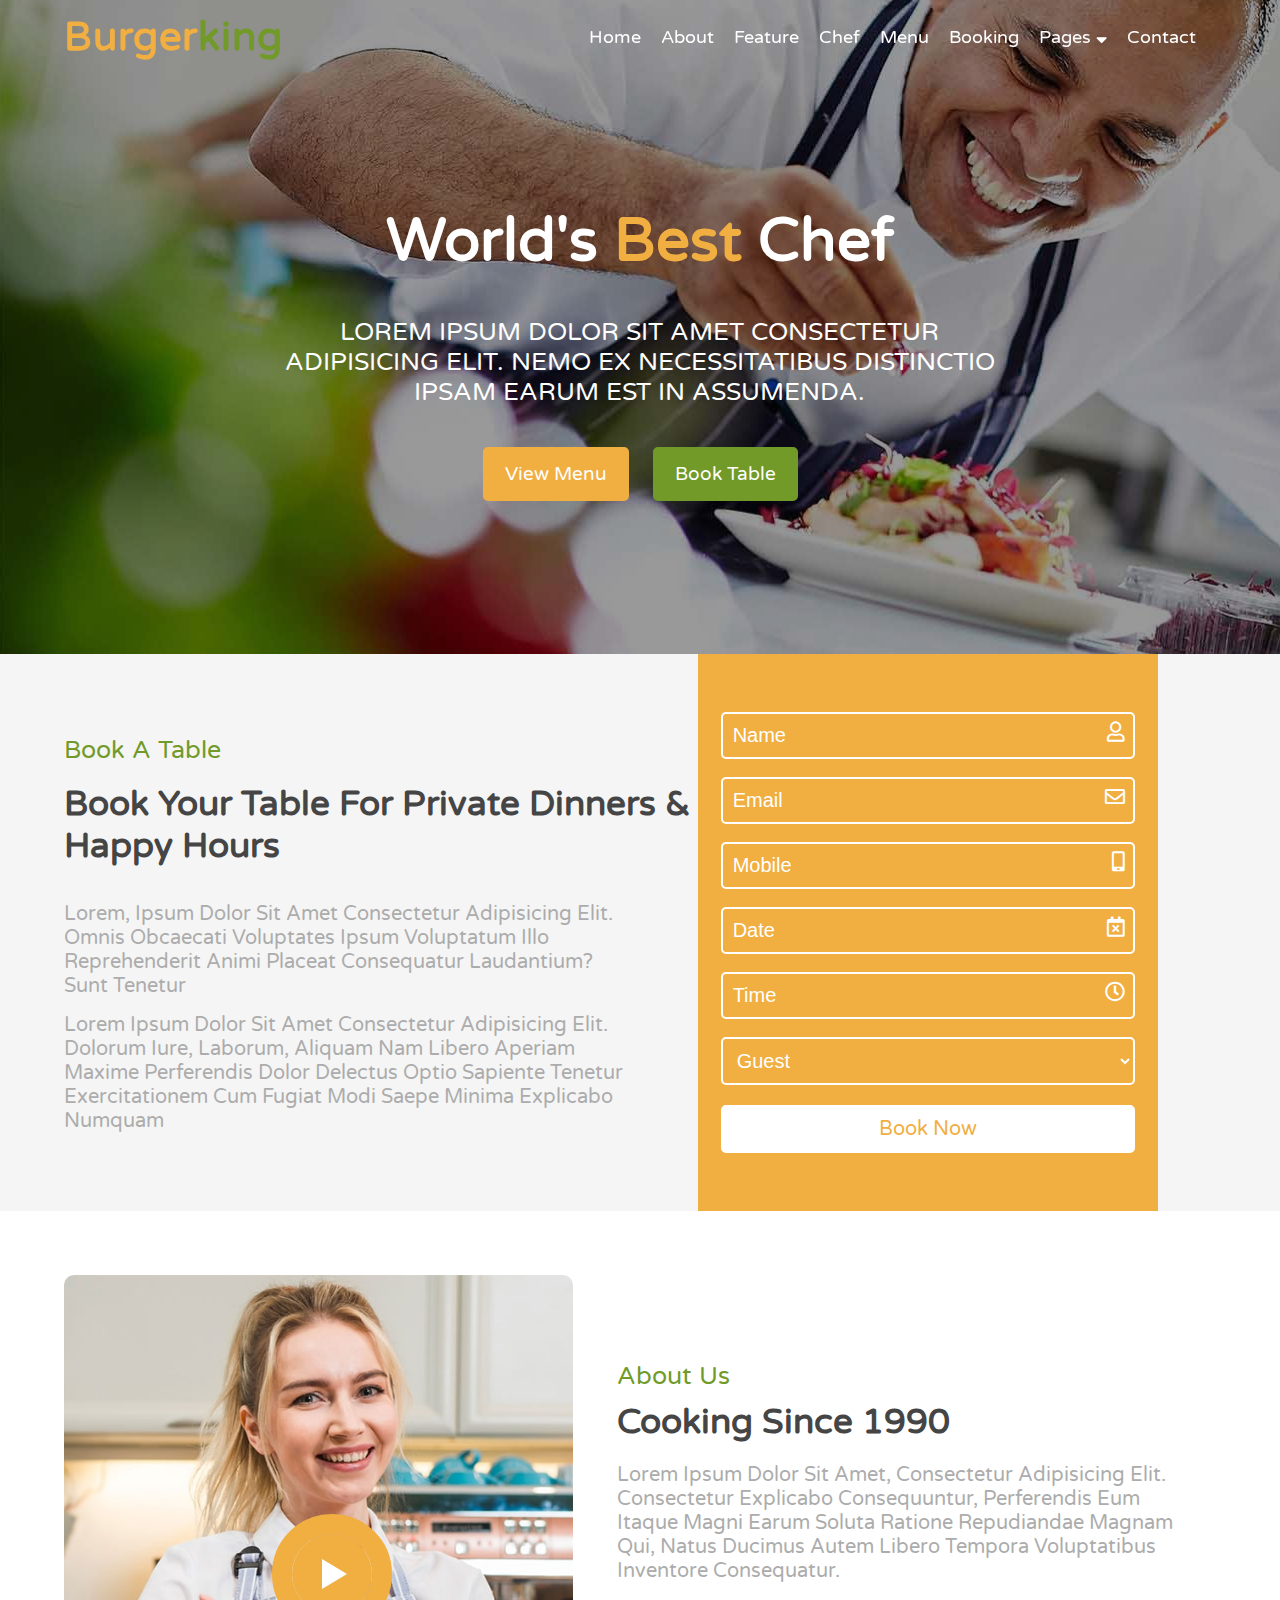
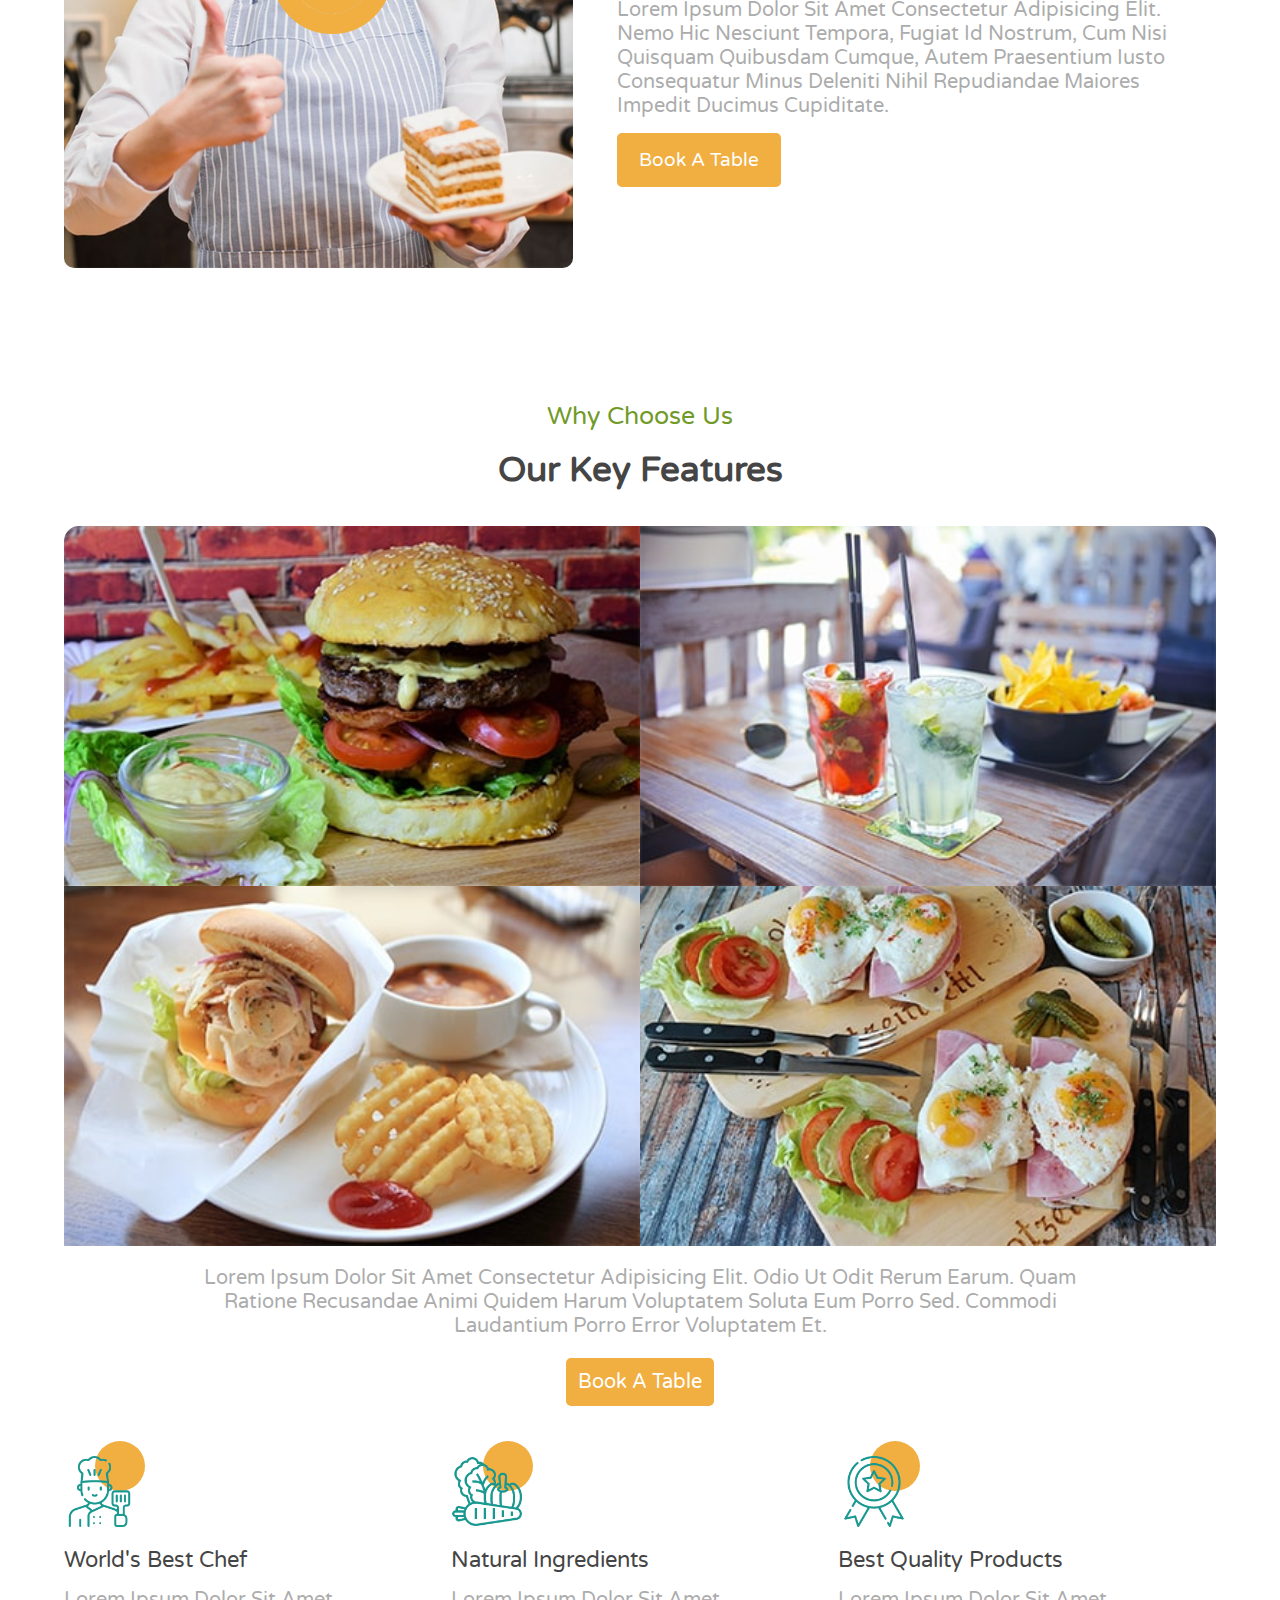
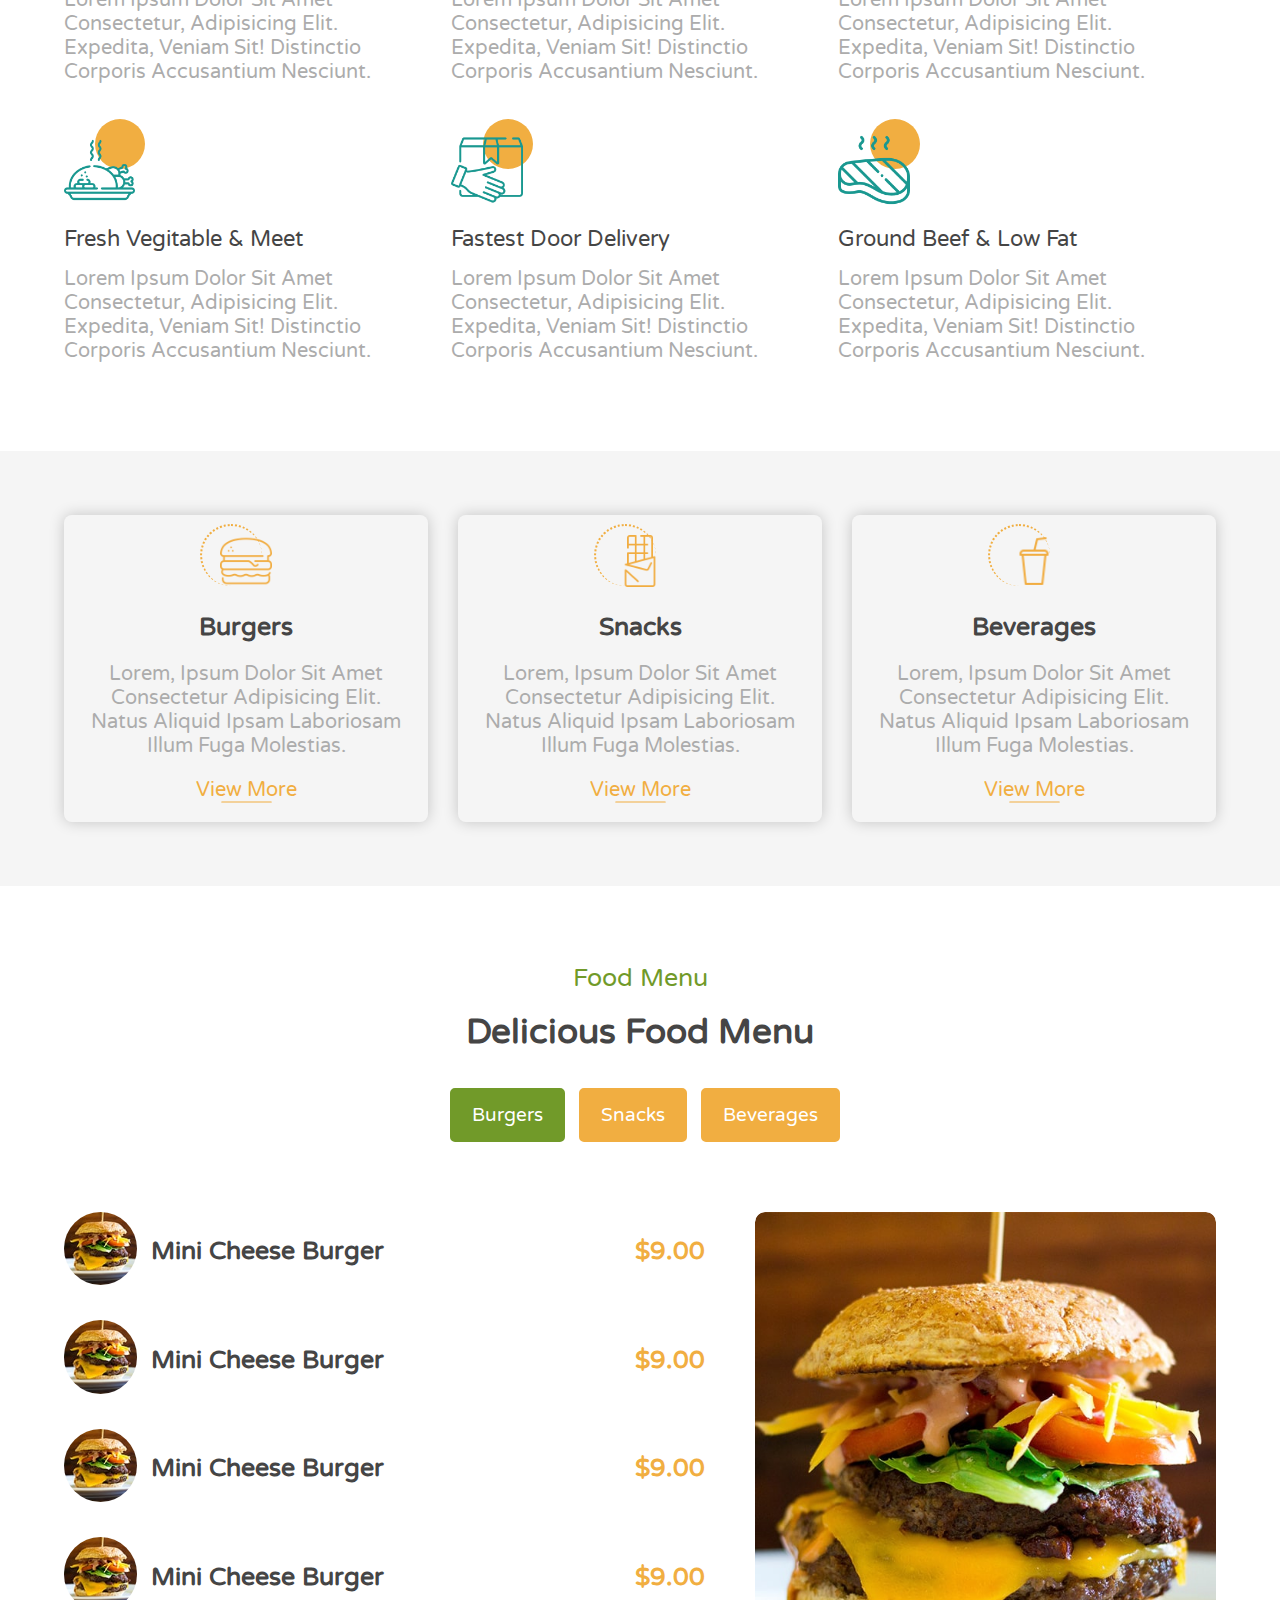
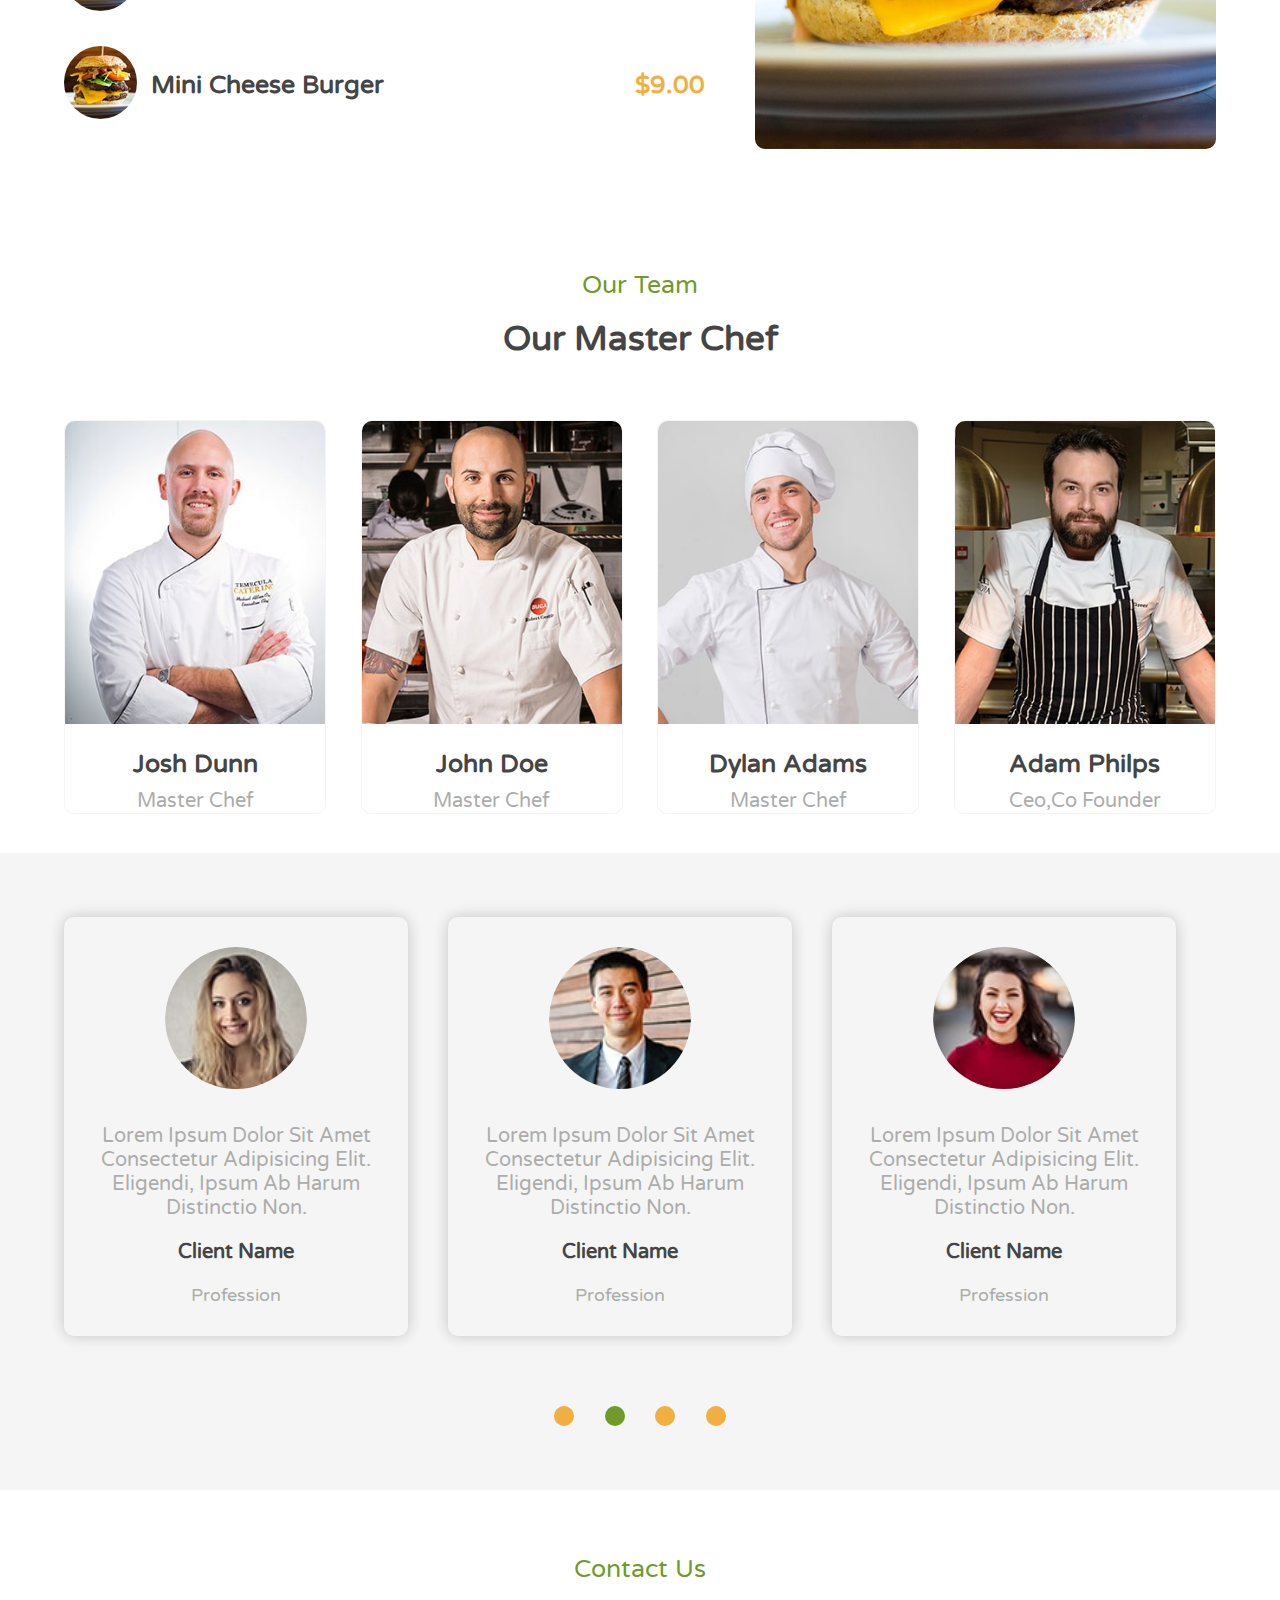
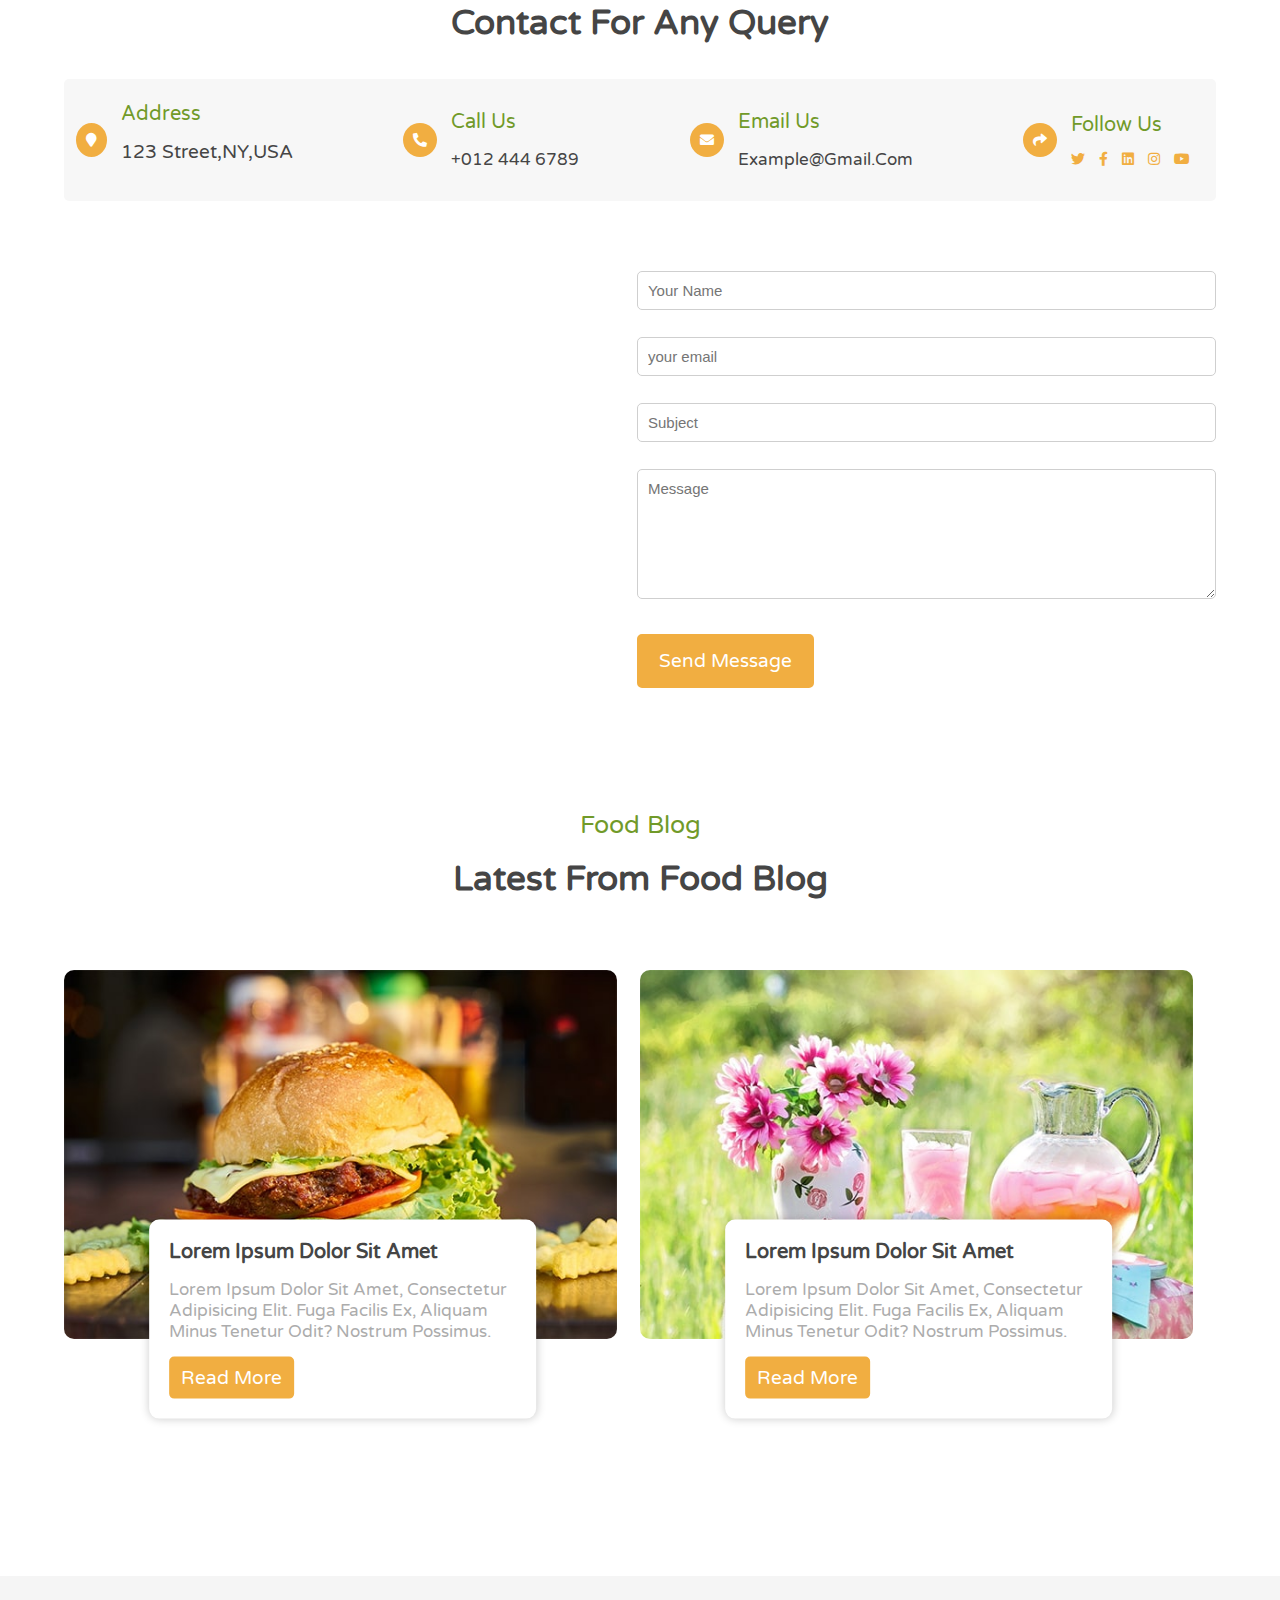
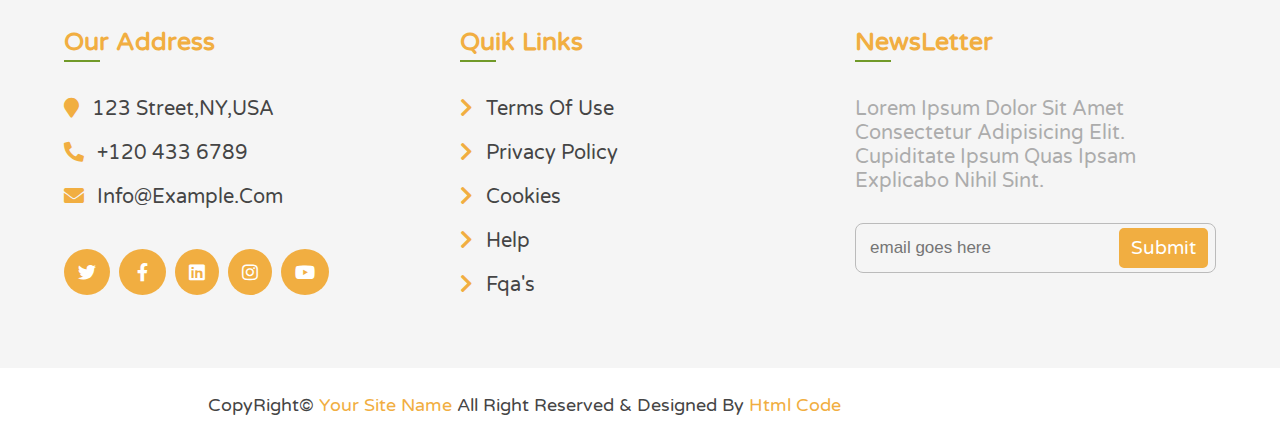
<file: index.html>
<!DOCTYPE html>
<html lang="en">
	<head>
		<meta charset="utf-8" />
		<title>Burger King</title>
        <link rel="icon" href="./images/fav.png" type="image/gif" sizes="80x80">
		<link rel="stylesheet" href="css/style.css" type="text/css" />
        <link rel="preconnect" href="https://fonts.googleapis.com">
        <link rel="preconnect" href="https://fonts.gstatic.com" crossorigin>
        <link href="https://fonts.googleapis.com/css2?family=Varela+Round&display=swap" rel="stylesheet">
        <link rel="stylesheet" href="https://cdnjs.cloudflare.com/ajax/libs/font-awesome/5.15.4/css/all.min.css" integrity="sha512-1ycn6IcaQQ40/MKBW2W4Rhis/DbILU74C1vSrLJxCq57o941Ym01SwNsOMqvEBFlcgUa6xLiPY/NS5R+E6ztJQ==" crossorigin="anonymous" referrerpolicy="no-referrer" />
		<meta name="viewport" content="width=device-width" initial-scale="1.0" />
		<meta name="description" content="" />
		<meta name="keywords" content="" />		
		<script src="js/script.js" type="text/javascript" defer></script>
	</head>
	<body>
        <header>
            <div class="header-content">
             <div class="left">
                 <h1>burger<span>king</span></h1>
             </div>
             <div class="right">
                 <ul>
                     <li><a href="index.html">home</a></li>
                     <li><a href="about.html">about</a></li>
                     <li><a href="feature.html">feature</a></li>
                     <li><a href="index.html">chef</a></li>
                     <li><a href="menu.html">menu</a></li>
                     <li><a href="booking.html">booking</a></li>
                     <li class="dropdown">
                            <a href="#">pages</a>
                                <i class="fas fa-sort-down"></i>
                                 <div class="drop-content">
                                    <a href="page-grid.html">blog grid</a>
                                    <a href="page-details.html">blog detail</a>
                                </div>
                    </li>
                     <li>
                         <a href="contact.html">contact</a>
                    </li>
                 </ul>
             </div>
             <div class="open-btn-container">
                <span class="fas fa-hamburger"></span>
             </div>
            </div>
         </header>

         <div class="mobile-menu">
            <i class="fas fa-times-circle"></i>
            <ul>
                <li><a href="index.html">home</a></li>
                <li><a href="about.html">about</a></li>
                <li><a href="feature.html">feature</a></li>
                <li><a href="index.html">chef</a></li>
                <li><a href="menu.html">menu</a></li>
                <li><a href="booking.html">booking</a></li>
                <li class="dropdown">
                    <a href="#">pages</a>
                        <i class="fas fa-sort-down"></i>
                        <div class="drop-content">
                            <a href="page-grid.html">blog grid</a>
                            <a href="page-details.html">blog detail</a>
                        </div>
                </li>
                <li>
                    <a href="contact.html">contact</a>
                </li>
            </ul>
         </div>

		<section id="home">
            <section class="wrapper">
                <section class="spotlight">
                    <div class="home-container">
                        <h1>world's <span>best</span> chef</h1>
                        <p>lorem ipsum dolor sit amet consectetur adipisicing elit. Nemo ex necessitatibus distinctio ipsam earum est in assumenda.</p>
                        <div class="home-buttons">
                            <a href="#" class="button">view menu</a>
                            <a href="#" class="button">book table</a>
                        </div>
                    </div>
                </section> <!-- ( #home > .wrapper > .spotlight) -->
            </section> <!-- ( #home > .wrapper ) -->
        </section> <!-- ( #home ) -->

        <div class="scroll-top">
            <a href="#home" class="scroll-btn">
                <i class="fas fa-chevron-up" ></i>
            </a>
        </div>

        <section id="booking">
            <section class="wrapper">
                <div class="left">
                    <span>book a table</span>
                    <h3>book your table for private dinners & happy hours</h3>
                    <p>lorem, ipsum dolor sit amet consectetur adipisicing elit. Omnis obcaecati voluptates ipsum voluptatum illo reprehenderit animi placeat consequatur laudantium? Sunt tenetur</p>
                    <p>lorem ipsum dolor sit amet consectetur adipisicing elit. Dolorum iure, laborum, aliquam nam libero aperiam maxime perferendis dolor delectus optio sapiente tenetur exercitationem cum fugiat modi saepe minima explicabo numquam</p>
                </div>
                <div class="right">
                    <form action="">
                        <div class="input-item">
                            <input type="text" placeholder="name">
                            <i class="far fa-user"></i>
                        </div>
                        <div class="input-item">
                            <input type="email" placeholder="email">
                             <i class="far fa-envelope"></i>
                        </div>
                        <div class="input-item">
                            <input type="number" placeholder="mobile">
                             <i class="fas fa-mobile-alt"></i>
                        </div>
                        <div class="input-item">
                            <input type="text" placeholder="date">
                            <i class="far fa-calendar-times"></i>
                        </div>
                        <div class="input-item">
                            <input type="text" placeholder="time">
                            <i class="far fa-clock"></i>
                        </div>
                        <select name="guest" id="guest-select">
                            <option value="guest">guest</option>
                        </select>
                        <button type="button">book Now</button>
                    </form>
                </div>
            </section><!-- ( #booking > .wrapper) -->
        </section><!-- ( #booking ) -->

        <section id="about">
            <section class="wrapper">
                <div class="left">
                    <a href="#">
                        <img src="./images/about.jpg" alt="Image" />
                    </a>
                    <div class="play-btn-container">
                        <a href="#" class="play-button"></a>
                    </div>
                </div>
                <div class="right">
                    <span>about us</span>
                    <h3>cooking since 1990</h3>
                    <p>lorem ipsum dolor sit amet, consectetur adipisicing elit. Consectetur explicabo consequuntur, perferendis eum itaque magni earum soluta ratione repudiandae magnam qui, natus ducimus autem libero tempora voluptatibus inventore consequatur.</p>
                    <p>lorem ipsum dolor sit amet consectetur adipisicing elit. Nemo hic nesciunt tempora, fugiat id nostrum, cum nisi quisquam quibusdam cumque, autem praesentium iusto consequatur minus deleniti nihil repudiandae maiores impedit ducimus cupiditate.</p>
                    <a href="#about" class="button">book a table</a>
                </div>
            </section><!-- ( #about > .wrapper ) -->
        </section><!-- ( #about ) -->

        <section id="features">
            <section class="wrapper">
                <div class="left">
                    <span>why choose us</span>
                    <h3>our key features</h3>
                    <div class="img-container">
                        <img src="./images/feature-1.jpg" alt="Image" />
                        <img src="./images/feature-2.jpg" alt="Image" />
                        <img src="./images/feature-3.jpg" alt="Image" />
                        <img src="./images/feature-4.jpg" alt="Image" />
                    </div>
                    <p>lorem ipsum dolor sit amet consectetur adipisicing elit. Odio ut odit rerum earum. Quam ratione recusandae animi quidem harum voluptatem soluta eum porro sed. Commodi laudantium porro error voluptatem et.</p>
                    <a href="#" class="button">book a table</a>
                </div>
                <div class="right">
                    <ul>
                        <li>
                            <div class="icon-container">
                                <a href="#">
                                    <img src="./images/icons/003-chef.png" />
                                </a>
                            </div>
                            <h3>world's best chef</h3>
                            <p>lorem ipsum dolor sit amet consectetur, adipisicing elit. Expedita, veniam sit! Distinctio corporis accusantium nesciunt.</p>
                        </li>
                        <li>
                            <div class="icon-container">
                                <a href="#">
                                    <img src="./images/icons/004-vegetable.png" />
                                </a>
                            </div>
                            <h3>natural ingredients</h3>
                            <p>lorem ipsum dolor sit amet consectetur, adipisicing elit. Expedita, veniam sit! Distinctio corporis accusantium nesciunt.</p>
                        </li>
                        <li>
                            <div class="icon-container">
                                <a href="#">
                                    <img src="./images/icons/002-medal.png" />
                                </a>
                            </div>
                            <h3>best quality products</h3>
                            <p>lorem ipsum dolor sit amet consectetur, adipisicing elit. Expedita, veniam sit! Distinctio corporis accusantium nesciunt.</p>
                        </li>
                        <li>
                            <div class="icon-container">
                                <a href="#">
                                    <img src="./images/icons/001-roasted-chicken.png" />
                                </a>
                            </div>
                            <h3>fresh vegitable & meet</h3>
                            <p>lorem ipsum dolor sit amet consectetur, adipisicing elit. Expedita, veniam sit! Distinctio corporis accusantium nesciunt.</p>
                        </li>
                        <li>
                            <div class="icon-container">
                                <a href="#">
                                    <img src="./images/icons/005-package.png" />
                                </a>
                            </div>
                            <h3>fastest door delivery</h3>
                            <p>lorem ipsum dolor sit amet consectetur, adipisicing elit. Expedita, veniam sit! Distinctio corporis accusantium nesciunt.</p>
                        </li>
                        <li>
                            <div class="icon-container">
                                <a href="#menu">
                                    <img src="./images/icons/006-steak.png" />
                                </a>
                            </div>
                            <h3>ground beef & low fat</h3>
                            <p>lorem ipsum dolor sit amet consectetur, adipisicing elit. Expedita, veniam sit! Distinctio corporis accusantium nesciunt.</p>
                        </li>
                    </ul>
                </div>
            </section><!-- ( #feature > .wrapper ) -->
        </section><!-- ( #feature ) -->

        <section id="menu">
            <section class="top">
                <section class="wrapper">
                    <div class="cards">
                        <div class="card-item">
                            <div class="img-container">
                                <img src="./images/icons/burger.png" />
                            </div>
                            <h3>burgers</h3>
                            <p>lorem, ipsum dolor sit amet consectetur adipisicing elit. Natus aliquid ipsam laboriosam illum fuga molestias.</p>
                            <a href="#" class="link">view more</a>
                        </div>
                        <div class="card-item">
                            <div class="img-container">
                                <img src="./images/icons/chocolate.png" />
                            </div>
                            <h3>snacks</h3>
                            <p>lorem, ipsum dolor sit amet consectetur adipisicing elit. Natus aliquid ipsam laboriosam illum fuga molestias.</p>
                            <a href="#" class="link">view more</a>
                        </div>
                        <div class="card-item">
                            <div class="img-container">
                                <img src="./images/icons/soda.png" alt="Icon" />
                            </div>
                            <h3>beverages</h3>
                            <p>lorem, ipsum dolor sit amet consectetur adipisicing elit. Natus aliquid ipsam laboriosam illum fuga molestias.</p>
                            <a href="#menu" class="link">view more</a>
                        </div>
                    </div>
                </section><!-- ( #menu > .wrapper ) -->
            </section><!-- ( #menu > .top ) -->
            <section class="bottom">
                <section class="wrapper">
                    <div class="heading-section">
                        <span>food menu</span>
                        <h3>delicious food menu</h3>
                        <div class="button-container">
                            <a href="#menu" class="button">burgers</a>
                            <a href="#menu" class="button">snacks</a>
                            <a href="#menu" class="button">beverages</a>
                        </div>
                    </div>
                    <div class="item-section">
                        <div class="left">
                            <div class="menu-items">
                                <div class="left-img">
                                    <img src="./images/menu-burger.jpg" alt="Image" />
                                </div>
                                <div class="name-price">
                                    <h3>mini cheese burger</h3>
                                    <span>$9.00</span>
                                </div>
                                <p>lorem ipsum dolor sit amet, consectetur adipisicing elit.</p>
                            </div>
                            <div class="menu-items">
                                <div class="left-img">
                                    <img src="./images/menu-burger.jpg" alt="Image" />
                                </div>
                                <div class="name-price">
                                    <h3>mini cheese burger</h3>
                                    <span>$9.00</span>
                                </div>
                                <p>lorem ipsum dolor sit amet, consectetur adipisicing elit.</p>
                            </div>
                            <div class="menu-items">
                                <div class="left-img">
                                    <img src="./images/menu-burger.jpg" alt="Image" />
                                </div>
                                <div class="name-price">
                                    <h3>mini cheese burger</h3>
                                    <span>$9.00</span>
                                </div>
                                <p>lorem ipsum dolor sit amet, consectetur adipisicing elit.</p>
                            </div>
                            <div class="menu-items">
                                <div class="left-img">
                                    <img src="./images/menu-burger.jpg" alt="Image" />
                                </div>
                                <div class="name-price">
                                    <h3>mini cheese burger</h3>
                                    <span>$9.00</span>
                                </div>
                                <p>lorem ipsum dolor sit amet, consectetur adipisicing elit.</p>
                            </div>
                            <div class="menu-items">
                                <div class="left-img">
                                    <img src="./images/menu-burger.jpg" alt="Image" />
                                </div>
                                <div class="name-price">
                                    <h3>mini cheese burger</h3>
                                    <span>$9.00</span>
                                </div>
                                <p>lorem ipsum dolor sit amet, consectetur adipisicing elit.</p>
                            </div>
                        </div>
                        <div class="right">
                            <img src="./images//menu-burger-img.jpg" alt="Image" />
                        </div>
                    </div>
                </section><!-- ( #menu > .bottom > .wrapper) -->
            </section><!-- ( #menu > .bottom) -->
        </section><!-- ( #menu ) -->

        <section id="chef">
            <section class="wrapper">
                <div class="top">
                    <span>our team</span>
                    <h3>our master chef</h3>
                </div>
                <div class="bottom">
                    <div class="card">
                        <div class='img-container'>
                            <img src="./images/team-1.jpg" alt="Image">
                        </div>
                        <div class="social-icons">
                            <span class="icon fab fa-twitter"></span>
                            <span class="icon fab fa-facebook-f"></span>
                            <span class="icon fab fa-linkedin"></span>
                            <span class="icon fab fa-instagram"></span>
                        </div>
                        <div class="details">
                            <h3>josh dunn</h3>
                            <span>master chef</span>
                        </div>
                    </div>
                    <div class="card">
                        <div class='img-container'>
                            <img src="./images/team-2.jpg" alt="Image" />
                        </div>
                        <div class="social-icons">
                            <span class="icon fab fa-twitter"></span>
                            <span class="icon fab fa-facebook-f"></span>
                            <span class="icon fab fa-linkedin"></span>
                            <span class="icon fab fa-instagram"></span>
                        </div>
                        <div class="details">
                            <h3>john doe</h3>
                            <span>master chef</span>
                        </div>
                    </div>
                    <div class="card">
                        <div class='img-container'>
                            <img src="./images/team-3.jpg" alt="Image" />
                        </div>
                        <div class="social-icons">
                            <span class="icon fab fa-twitter"></span>
                            <span class="icon fab fa-facebook-f"></span>
                            <span class="icon fab fa-linkedin"></span>
                            <span class="icon fab fa-instagram"></span>
                        </div>
                        <div class="details">
                            <h3>dylan adams</h3>
                            <span>master chef</span>
                        </div>
                    </div>
                    <div class="card">
                        <div class='img-container'>
                            <img src="./images/team-4.jpg" alt="Image" />
                        </div>
                        <div class="social-icons">
                            <span class="icon fab fa-twitter"></span>
                            <span class="icon fab fa-facebook-f"></span>
                            <span class="icon fab fa-linkedin"></span>
                            <span class="icon fab fa-instagram"></span>
                        </div>
                        <div class="details">
                            <h3>adam philps</h3>
                            <span>ceo,co founder</span>
                        </div>
                    </div>
                </div>
            </section><!-- ( #chef > .wrapper ) -->
        </section><!-- ( #chef ) -->

        <section id="clients">
            <section class="wrapper">
                <div class="slider">
                    <div class="slide-item">
                        <a href="#clients">
                            <img src="./images/testimonial-1.jpg" alt="Image" />
                        </a>
                        <p>lorem ipsum dolor sit amet consectetur adipisicing elit. Eligendi, ipsum ab harum distinctio non.</p>
                        <h3>client name</h3>
                        <span>profession</span>
                    </div>
                    <div class="slide-item">
                        <a href="#clients">
                            <img src="./images/testimonial-2.jpg" alt="Image" />
                        </a>
                        <p>lorem ipsum dolor sit amet consectetur adipisicing elit. Eligendi, ipsum ab harum distinctio non.</p>
                        <h3>client name</h3>
                        <span>profession</span>
                    </div>
                    <div class="slide-item">
                        <a href="#clients">
                            <img src="./images/testimonial-3.jpg" alt="Image" />
                        </a>
                        <p>lorem ipsum dolor sit amet consectetur adipisicing elit. Eligendi, ipsum ab harum distinctio non.</p>
                        <h3>client name</h3>
                        <span>profession</span>
                    </div>
                </div>
                <div class="slider-buttons">
                    <span></span>
                    <span></span>
                    <span></span>
                    <span></span>
                </div>
            </section><!-- ( #clients > .wrapper ) -->
        </section><!-- ( #clients ) -->

        <section id='contact'>
            <section class="wrapper">
                <div class="top">
                    <span>contact us</span>
                    <h3>contact for any query</h3>
                </div>
                <div class="middle">
                    <div class="contact-item">
                        <span class="icon fas fa-map-marker"></span>
                        <div class="details">
                            <p>address</p>
                            <p>123 street,NY,USA</p>
                        </div>
                    </div>
                    <div class="contact-item">
                        <span class="icon fas fa-phone-alt"></span>
                        <div class="details">
                            <p>call us</p>
                            <a href="tel:8606740548">+012 444 6789</a>
                        </div>
                    </div>
                    <div class="contact-item">
                        <span class="icon fas fa-envelope">
                        </span>
                        <div class="details">
                            <p>email us</p>
                            <a href="mailto:example@gmail.com">example@gmail.com</a>
                        </div>
                    </div>
                    <div class="contact-item">
                        <span class="icon fas fa-share"></span>
                        <div class="details">
                            <p>follow us</p>
                            <div class="social-icons">
                                <span class="icon fab fa-twitter"></span>
                                <span class="icon fab fa-facebook-f"></span>
                                <span class="icon fab fa-linkedin"></span>
                                <span class="icon fab fa-instagram"></span>
                                <span class="icon fab fa-youtube"></span>
                            </div>
                        </div>
                    </div>
                </div>
                <div class="bottom">
                    <div class="left">
                        <div class="map">
                            <div class="mapouter">
                                <div class="gmap_canvas">
                                    <iframe class="gmap_iframe" width="100%" frameborder="0" scrolling="no" marginheight="0" marginwidth="0" src="https://maps.google.com/maps?width=691&amp;height=416&amp;hl=en&amp;q=burger king&amp;t=&amp;z=11&amp;ie=UTF8&amp;iwloc=B&amp;output=embed"></iframe>
                                    <a href="https://www.fnfgo.com/">Friday Night Funkin Mods</a>
                                </div>
                                <style>.mapouter{position:relative;text-align:right;width:100%;height:416px;}.gmap_canvas {overflow:hidden;background:none!important;width:100%;height:416px;}.gmap_iframe {height:416px!important;}</style>
                            </div>
                        </div>
                    </div>
                    <div class="right">
                        <form action="">
                            <input type="text" placeholder="your name">
                            <input type="email" placeholder="your email">
                            <input type="text" placeholder="subject">
                            <textarea name="" id="" cols="15" rows="10" placeholder="message"></textarea>
                            <button type="submit">send message</button>
                        </form>
                    </div>
                </div>
            </section><!-- ( #contact > .wrapper) -->
        </section><!-- ( #contact ) -->

        <section id="blog">
            <section class="wrapper">
                <div class="top">
                    <span>food blog</span>
                    <h3>latest from food blog</h3>
                </div>
                <div class="bottom">
                    <div class="article-item">
                        <div class='img-container'>
                            <img src="./images/blog-1.jpg" alt="Image" />
                        </div>
                        <div class="blog-content">
                            <h3>lorem Ipsum dolor sit amet</h3>
                            <div class="author-details">
                                <span><i class="far fa-user"></i>admin</span>
                                <span><i class="far fa-list-alt"></i>food</span>
                                <span><i class="fas fa-calendar-week"></i>01-Jan-2045</span>
                                <span><i class="far fa-comments"></i>10</span>
                            </div>
                            <p>lorem ipsum dolor sit amet, consectetur adipisicing elit. Fuga facilis ex, aliquam minus tenetur odit? Nostrum possimus.</p>
                            <div class="button">read more</div>
                        </div>
                    </div>
                    <div class="article-item">
                        <div class='img-container'>
                            <img src="./images/blog-2.jpg" alt="Image" />
                        </div>
                        <div class="blog-content">
                            <h3>lorem Ipsum dolor sit amet</h3>
                            <div class="author-details">
                                <span>
                                    <i class="far fa-user"></i>
                                    admin
                                </span>
                                <span>
                                    <i class="far fa-list-alt"></i>
                                    food
                                </span>
                                <span>
                                    <i class="fas fa-calendar-week"></i>
                                    01-Jan-2045
                                </span>
                                <span>
                                    <i class="far fa-comments"></i>
                                    10
                                </span>
                            </div>
                            <p>lorem ipsum dolor sit amet, consectetur adipisicing elit. Fuga facilis ex, aliquam minus tenetur odit? Nostrum possimus.</p>
                            <div class="button">read more</div>
                        </div>
                    </div>
                </div>
            </section><!-- ( #blog > .wrapper ) -->
        </section><!-- ( #blog ) -->

        <section id="address">
            <section class="wrapper">
                <div class="address-container">
                    <div class="item">
                        <h3>our address</h3>
                        <div class="connect">
                            <span>
                                <i class="fas fa-map-marker"></i>
                                123  Street,NY,USA</span>
                            <a href="tel:+120 433 6789">
                                <i class="fas fa-phone-alt"></i>
                                +120 433 6789</a>
                            <a href="mailto:info@example.com">
                                <i class="fas fa-envelope"></i>
                                info@example.com</a>
                        </div>
                        <div class="social-icons">
                            <span class="icon fab fa-twitter"></span>
                            <span class="icon fab fa-facebook-f"></span>
                            <span class="icon fab fa-linkedin"></span>
                            <span class="icon fab fa-instagram"></span>
                            <span class="icon fab fa-youtube"></span>
                        </div>
                    </div>
                    <div class="item">
                        <h3>quik links</h3>
                        <div class="connect">
                            <span>
                                <i class="fas fa-chevron-right"></i>
                                terms of use</span>
                            <span>
                                <i class="fas fa-chevron-right"></i>
                                privacy policy</span>
                            <span>
                                <i class="fas fa-chevron-right"></i>
                                cookies</span>
                            <span>
                                <i class="fas fa-chevron-right"></i>
                                help</span>
                            <span>
                                <i class="fas fa-chevron-right"></i>
                                fqa's</span>
                         </div>
                    </div>
                    <div class="item">
                        <h3>newsLetter</h3>
                        <p>lorem ipsum dolor sit amet consectetur adipisicing elit. Cupiditate ipsum quas ipsam explicabo nihil sint.</p>
                        <form action="">
                            <input type="email" placeholder="Email Goes Here">
                            <button type="button">submit</button>
                        </form>
                    </div>
                </div>
            </section><!-- ( #address > .wrapper ) -->
        </section><!-- ( #address ) -->

        <footer>
            <section class="wrapper">
                <div class="content">
                    <p>copyRight&copy; <span>your site name </span>all right reserved & designed by <span>html code</span></p>
                </div>
            </section>
        </footer>
	</body>
</html>
</file>
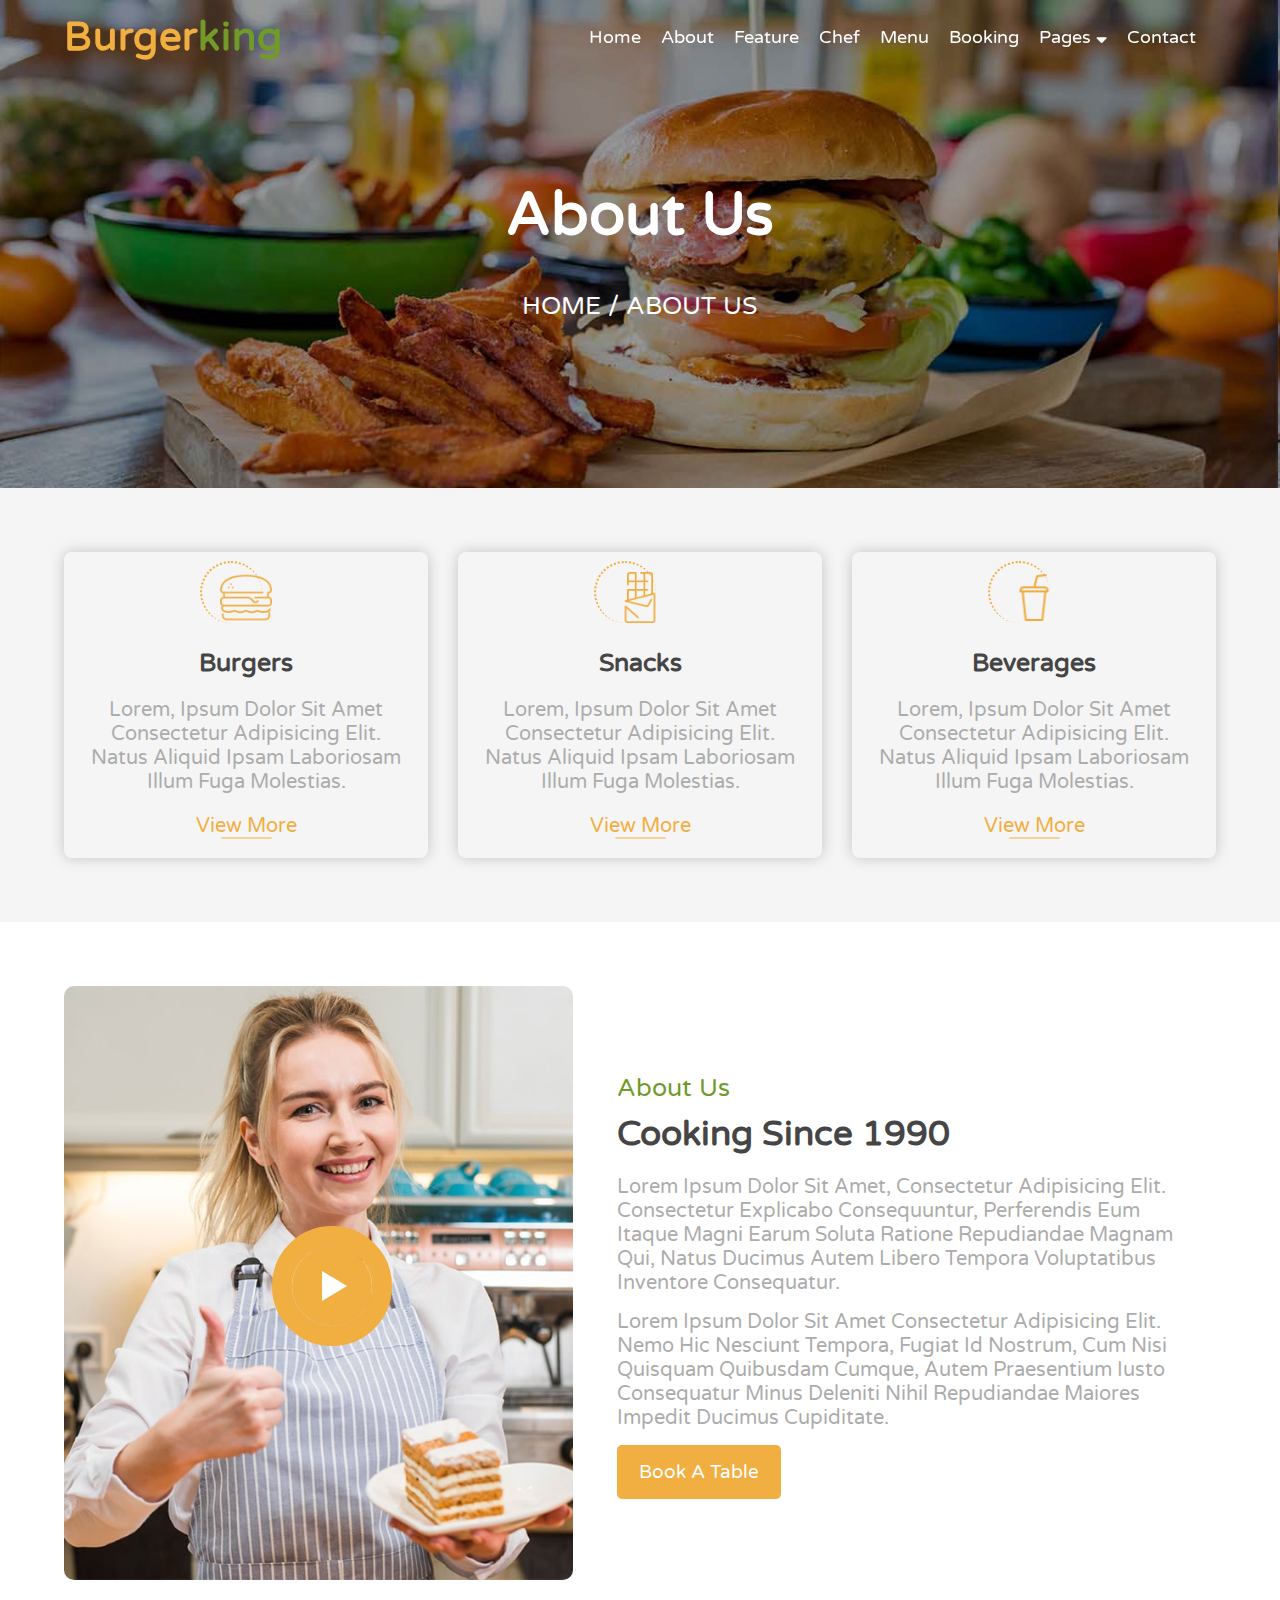
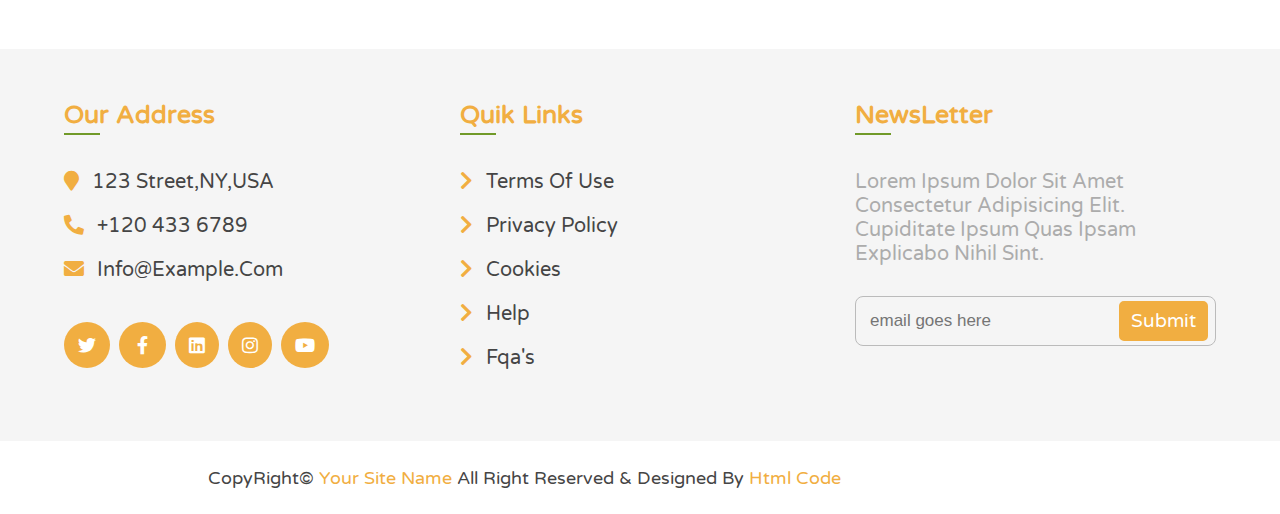
<file: about.html>
<!DOCTYPE html>
<html lang="en">
	<head>
		<meta charset="utf-8" />
		<title>Burger King</title>
		<link rel="stylesheet" href="css/style.css" type="text/css" />
        <link rel="preconnect" href="https://fonts.googleapis.com">
        <link rel="preconnect" href="https://fonts.gstatic.com" crossorigin>
        <link href="https://fonts.googleapis.com/css2?family=Varela+Round&display=swap" rel="stylesheet">
        <link rel="stylesheet" href="https://cdnjs.cloudflare.com/ajax/libs/font-awesome/5.15.4/css/all.min.css" integrity="sha512-1ycn6IcaQQ40/MKBW2W4Rhis/DbILU74C1vSrLJxCq57o941Ym01SwNsOMqvEBFlcgUa6xLiPY/NS5R+E6ztJQ==" crossorigin="anonymous" referrerpolicy="no-referrer" />
		<meta name="viewport" content="width=device-width" initial-scale="1.0" />
		<meta name="description" content="" />
		<meta name="keywords" content="" />		
	</head>
    <body>
        <header>
            <div class="header-content">
             <div class="left">
                 <h1>burger<span>king</span></h1>
             </div>
             <div class="right">
                 <ul>
                     <li><a href="index.html">home</a></li>
                     <li><a href="about.html">about</a></li>
                     <li><a href="feature.html">feature</a></li>
                     <li><a href="index.html">chef</a></li>
                     <li><a href="menu.html">menu</a></li>
                     <li><a href="booking.html">booking</a></li>
                     <li class="dropdown">
                            <a href="#">pages</a>
                                <i class="fas fa-sort-down"></i>
                                 <div class="drop-content">
                                    <a href="page-grid.html">blog grid</a>
                                    <a href="page-details.html">blog detail</a>
                                </div>
                    </li>
                     <li>
                         <a href="contact.html">contact</a>
                    </li>
                 </ul>
             </div>
             <div class="open-btn-container">
                <span class="fas fa-hamburger"></span>
             </div>
            </div>
         </header>

         <div class="mobile-menu">
            <i class="fas fa-times-circle"></i>
            <ul>
                <li><a href="index.html">home</a></li>
                <li><a href="about.html">about</a></li>
                <li><a href="feature.html">feature</a></li>
                <li><a href="index.html">chef</a></li>
                <li><a href="menu.html">menu</a></li>
                <li><a href="booking.html">booking</a></li>
                <li class="dropdown">
                    <a href="#">pages</a>
                        <i class="fas fa-sort-down"></i>
                        <div class="drop-content">
                            <a href="page-grid.html">blog grid</a>
                            <a href="page-details.html">blog detail</a>
                        </div>
                </li>
                <li>
                    <a href="contact.html">contact</a>
                </li>
            </ul>
         </div>

         <section id="about-page">
            <section class="wrapper">
                <section class="spotlight">
                    <div class="home-container">
                        <h1>about us</h1>
                        <p>home / about us</p>
                    </div>
                </section> <!-- ( #about-page > .wrapper > .spotlight) -->
            </section> <!-- ( #about-page > .wrapper ) -->
        </section> <!-- ( #about-page ) -->

        <div class="scroll-top">
            <a href="#about-page" class="scroll-btn">
                <i class="fas fa-chevron-up"></i>
            </a>
        </div>

        <section id="menu">
            <section class="top">
                <section class="wrapper">
                    <div class="cards">
                        <div class="card-item">
                            <div class="img-container">
                                <img src="./images/icons/burger.png" />
                            </div>
                            <h3>burgers</h3>
                            <p>lorem, ipsum dolor sit amet consectetur adipisicing elit. Natus aliquid ipsam laboriosam illum fuga molestias.</p>
                            <a href="#" class="link">view more</a>
                        </div>
                        <div class="card-item">
                            <div class="img-container">
                                <img src="./images/icons/chocolate.png" />
                            </div>
                            <h3>snacks</h3>
                            <p>lorem, ipsum dolor sit amet consectetur adipisicing elit. Natus aliquid ipsam laboriosam illum fuga molestias.</p>
                            <a href="#" class="link">view more</a>
                        </div>
                        <div class="card-item">
                            <div class="img-container">
                                <img src="./images/icons/soda.png" alt="Icon" />
                            </div>
                            <h3>beverages</h3>
                            <p>lorem, ipsum dolor sit amet consectetur adipisicing elit. Natus aliquid ipsam laboriosam illum fuga molestias.</p>
                            <a href="#menu" class="link">view more</a>
                        </div>
                    </div>
                </section><!-- ( #menu > .wrapper ) -->
            </section><!-- ( #menu > .top ) -->

            <section id="about">
                <section class="wrapper">
                    <div class="left">
                        <a href="#">
                            <img src="./images/about.jpg" alt="Image" />
                        </a>
                        <div class="play-btn-container">
                            <a href="#" class="play-button"></a>
                        </div>
                    </div>
                    <div class="right">
                        <span>about us</span>
                        <h3>cooking since 1990</h3>
                        <p>lorem ipsum dolor sit amet, consectetur adipisicing elit. Consectetur explicabo consequuntur, perferendis eum itaque magni earum soluta ratione repudiandae magnam qui, natus ducimus autem libero tempora voluptatibus inventore consequatur.</p>
                        <p>lorem ipsum dolor sit amet consectetur adipisicing elit. Nemo hic nesciunt tempora, fugiat id nostrum, cum nisi quisquam quibusdam cumque, autem praesentium iusto consequatur minus deleniti nihil repudiandae maiores impedit ducimus cupiditate.</p>
                        <a href="#about" class="button">book a table</a>
                    </div>
                </section><!-- ( #about > .wrapper ) -->
            </section><!-- ( #about ) -->

            <section id="address">
                <section class="wrapper">
                    <div class="address-container">
                        <div class="item">
                            <h3>our address</h3>
                            <div class="connect">
                                <span>
                                    <i class="fas fa-map-marker"></i>
                                    123  Street,NY,USA</span>
                                <a href="tel:+120 433 6789">
                                    <i class="fas fa-phone-alt"></i>
                                    +120 433 6789</a>
                                <a href="mailto:info@example.com">
                                    <i class="fas fa-envelope"></i>
                                    info@example.com</a>
                            </div>
                            <div class="social-icons">
                                <span class="icon fab fa-twitter"></span>
                                <span class="icon fab fa-facebook-f"></span>
                                <span class="icon fab fa-linkedin"></span>
                                <span class="icon fab fa-instagram"></span>
                                <span class="icon fab fa-youtube"></span>
                            </div>
                        </div>
                        <div class="item">
                            <h3>quik links</h3>
                            <div class="connect">
                                <span>
                                    <i class="fas fa-chevron-right"></i>
                                    terms of use</span>
                                <span>
                                    <i class="fas fa-chevron-right"></i>
                                    privacy policy</span>
                                <span>
                                    <i class="fas fa-chevron-right"></i>
                                    cookies</span>
                                <span>
                                    <i class="fas fa-chevron-right"></i>
                                    help</span>
                                <span>
                                    <i class="fas fa-chevron-right"></i>
                                    fqa's</span>
                             </div>
                        </div>
                        <div class="item">
                            <h3>newsLetter</h3>
                            <p>lorem ipsum dolor sit amet consectetur adipisicing elit. Cupiditate ipsum quas ipsam explicabo nihil sint.</p>
                            <form action="">
                                <input type="email" placeholder="Email Goes Here">
                                <button type="button">submit</button>
                            </form>
                        </div>
                    </div>
                </section><!-- ( #address > .wrapper ) -->
            </section><!-- ( #address ) -->
    
            <footer>
                <section class="wrapper">
                    <div class="content">
                        <p>copyRight&copy; <span>your site name </span>all right reserved & designed by <span>html code</span></p>
                    </div>
                </section>
            </footer>

        <script src="js/script.js" type="text/javascript" ></script>
    </body>
</html>
</file>
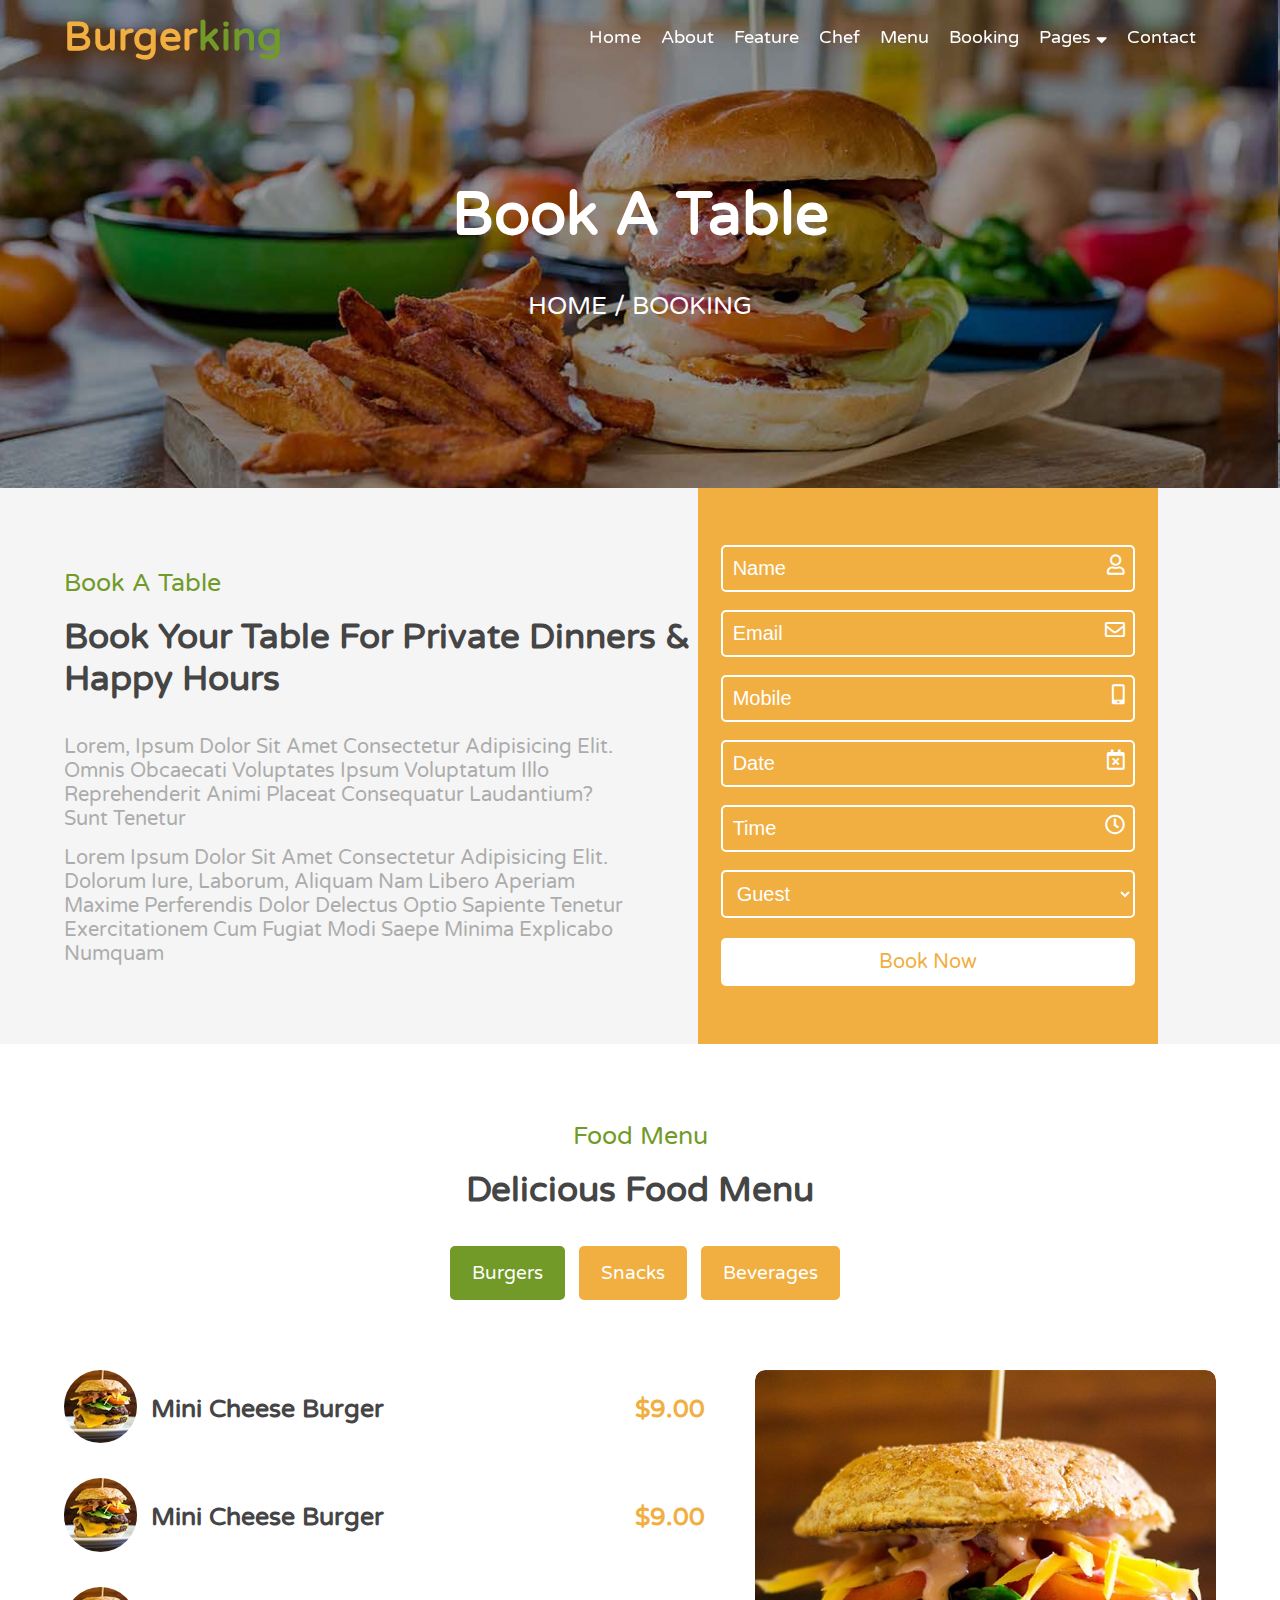
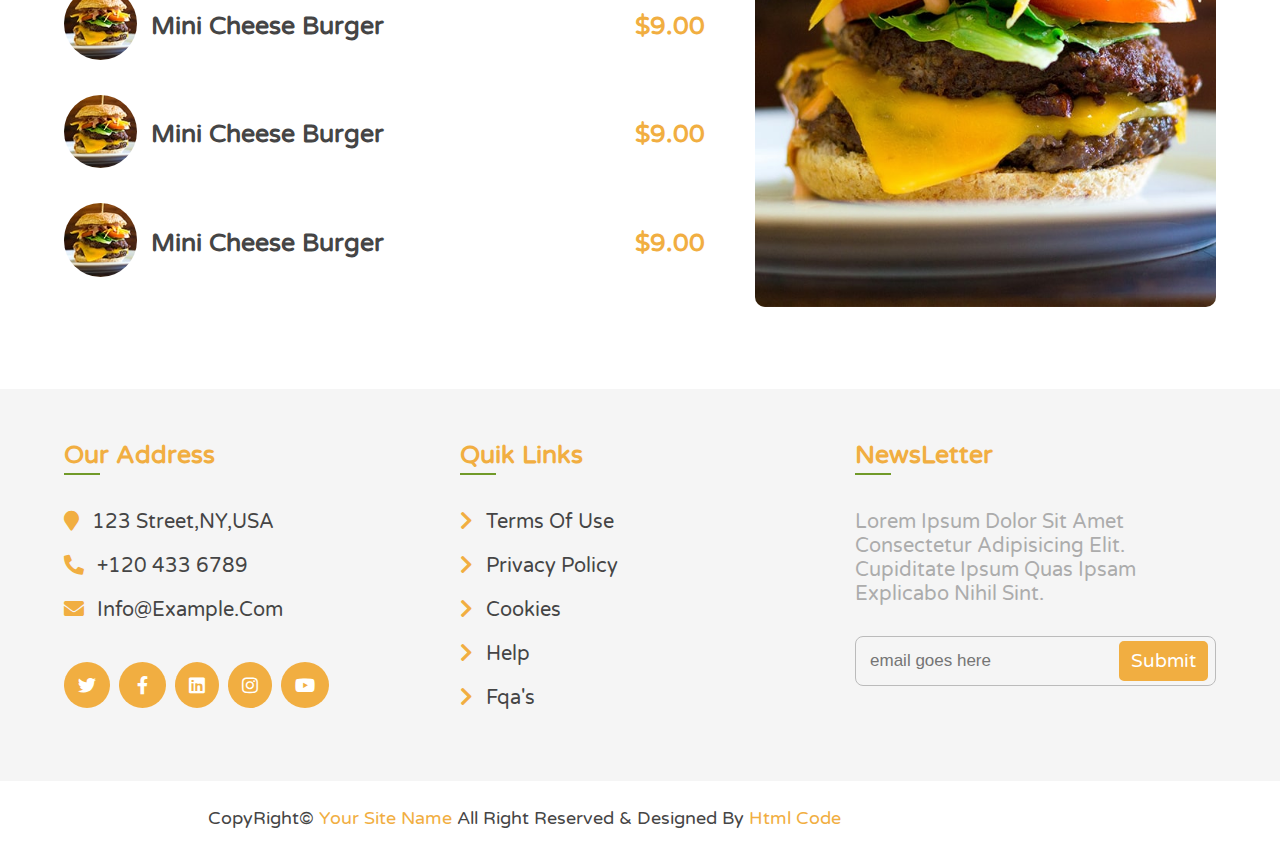
<file: booking.html>
<!DOCTYPE html>
<html lang="en">
	<head>
		<meta charset="utf-8" />
		<title>Burger King</title>
		<link rel="stylesheet" href="css/style.css" type="text/css" />
        <link rel="preconnect" href="https://fonts.googleapis.com">
        <link rel="preconnect" href="https://fonts.gstatic.com" crossorigin>
        <link href="https://fonts.googleapis.com/css2?family=Varela+Round&display=swap" rel="stylesheet">
        <link rel="stylesheet" href="https://cdnjs.cloudflare.com/ajax/libs/font-awesome/5.15.4/css/all.min.css" integrity="sha512-1ycn6IcaQQ40/MKBW2W4Rhis/DbILU74C1vSrLJxCq57o941Ym01SwNsOMqvEBFlcgUa6xLiPY/NS5R+E6ztJQ==" crossorigin="anonymous" referrerpolicy="no-referrer" />
		<meta name="viewport" content="width=device-width" initial-scale="1.0" />
		<meta name="description" content="" />
		<meta name="keywords" content="" />		
		<script src="js/script.js" type="text/javascript" defer></script>
	</head>
	<body>
        <header>
            <div class="header-content">
             <div class="left">
                 <h1>burger<span>king</span></h1>
             </div>
             <div class="right">
                 <ul>
                     <li><a href="index.html">home</a></li>
                     <li><a href="about.html">about</a></li>
                     <li><a href="feature.html">feature</a></li>
                     <li><a href="index.html">chef</a></li>
                     <li><a href="menu.html">menu</a></li>
                     <li><a href="booking.html">booking</a></li>
                     <li class="dropdown">
                            <a href="#">pages</a>
                                <i class="fas fa-sort-down"></i>
                                 <div class="drop-content">
                                    <a href="page-grid.html">blog grid</a>
                                    <a href="page-details.html">blog detail</a>
                                </div>
                    </li>
                     <li>
                         <a href="contact.html">contact</a>
                    </li>
                 </ul>
             </div>
             <div class="open-btn-container">
                <span class="fas fa-hamburger"></span>
             </div>
            </div>
         </header>

         <div class="mobile-menu">
            <i class="fas fa-times-circle"></i>
            <ul>
                <li><a href="index.html">home</a></li>
                <li><a href="about.html">about</a></li>
                <li><a href="feature.html">feature</a></li>
                <li><a href="index.html">chef</a></li>
                <li><a href="menu.html">menu</a></li>
                <li><a href="booking.html">booking</a></li>
                <li class="dropdown">
                    <a href="#">pages</a>
                        <i class="fas fa-sort-down"></i>
                        <div class="drop-content">
                            <a href="page-grid.html">blog grid</a>
                            <a href="page-details.html">blog detail</a>
                        </div>
                </li>
                <li>
                    <a href="contact.html">contact</a>
                </li>
            </ul>
         </div>

		<section id="about-page">
            <section class="wrapper">
                <section class="spotlight">
                    <div class="home-container">
                        <h1>book a table</h1>
                        <p>home / booking</p>
                    </div>
                </section> <!-- ( #home > .wrapper > .spotlight) -->
            </section> <!-- ( #home > .wrapper ) -->
        </section> <!-- ( #home ) -->

        <div class="scroll-top">
            <a href="#home" class="scroll-btn">
                <i class="fas fa-chevron-up"></i>
            </a>
        </div>

        <section id="booking">
            <section class="wrapper">
                <div class="left">
                    <span>book a table</span>
                    <h3>book your table for private dinners & happy hours</h3>
                    <p>lorem, ipsum dolor sit amet consectetur adipisicing elit. Omnis obcaecati voluptates ipsum voluptatum illo reprehenderit animi placeat consequatur laudantium? Sunt tenetur</p>
                    <p>lorem ipsum dolor sit amet consectetur adipisicing elit. Dolorum iure, laborum, aliquam nam libero aperiam maxime perferendis dolor delectus optio sapiente tenetur exercitationem cum fugiat modi saepe minima explicabo numquam</p>
                </div>
                <div class="right">
                    <form action="" method="POST">
                        <div class="input-item">
                            <input type="text" placeholder="name">
                            <i class="far fa-user"></i>
                        </div>
                        <div class="input-item">
                            <input type="email" placeholder="email">
                             <i class="far fa-envelope"></i>
                        </div>
                        <div class="input-item">
                            <input type="number" placeholder="mobile">
                             <i class="fas fa-mobile-alt"></i>
                        </div>
                        <div class="input-item">
                            <input type="text" placeholder="date">
                            <i class="far fa-calendar-times"></i>
                        </div>
                        <div class="input-item">
                            <input type="text" placeholder="time">
                            <i class="far fa-clock"></i>
                        </div>
                        <select name="guest" id="guest-select">
                            <option value="guest">guest</option>
                        </select>
                        <button type="submit">book Now</button>
                    </form>
                </div>
            </section><!-- ( #booking > .wrapper) -->
        </section><!-- ( #booking ) -->

        <section id="menu">
            <section class="bottom">
                <section class="wrapper">
                    <div class="heading-section">
                        <span>food menu</span>
                        <h3>delicious food menu</h3>
                        <div class="button-container">
                            <a href="#menu" class="button">burgers</a>
                            <a href="#menu" class="button">snacks</a>
                            <a href="#menu" class="button">beverages</a>
                        </div>
                    </div>
                    <div class="item-section">
                        <div class="left">
                            <div class="menu-items">
                                <div class="left-img">
                                    <img src="./images/menu-burger.jpg" alt="Image" />
                                </div>
                                <div class="name-price">
                                    <h3>mini cheese burger</h3>
                                    <span>$9.00</span>
                                </div>
                                <p>lorem ipsum dolor sit amet, consectetur adipisicing elit.</p>
                            </div>
                            <div class="menu-items">
                                <div class="left-img">
                                    <img src="./images/menu-burger.jpg" alt="Image" />
                                </div>
                                <div class="name-price">
                                    <h3>mini cheese burger</h3>
                                    <span>$9.00</span>
                                </div>
                                <p>lorem ipsum dolor sit amet, consectetur adipisicing elit.</p>
                            </div>
                            <div class="menu-items">
                                <div class="left-img">
                                    <img src="./images/menu-burger.jpg" alt="Image" />
                                </div>
                                <div class="name-price">
                                    <h3>mini cheese burger</h3>
                                    <span>$9.00</span>
                                </div>
                                <p>lorem ipsum dolor sit amet, consectetur adipisicing elit.</p>
                            </div>
                            <div class="menu-items">
                                <div class="left-img">
                                    <img src="./images/menu-burger.jpg" alt="Image" />
                                </div>
                                <div class="name-price">
                                    <h3>mini cheese burger</h3>
                                    <span>$9.00</span>
                                </div>
                                <p>lorem ipsum dolor sit amet, consectetur adipisicing elit.</p>
                            </div>
                            <div class="menu-items">
                                <div class="left-img">
                                    <img src="./images/menu-burger.jpg" alt="Image" />
                                </div>
                                <div class="name-price">
                                    <h3>mini cheese burger</h3>
                                    <span>$9.00</span>
                                </div>
                                <p>lorem ipsum dolor sit amet, consectetur adipisicing elit.</p>
                            </div>
                        </div>
                        <div class="right">
                            <img src="./images//menu-burger-img.jpg" alt="Image" />
                        </div>
                    </div>
                </section><!-- ( #menu > .bottom > .wrapper) -->
            </section><!-- ( #menu > .bottom) -->
        </section><!-- ( #menu ) -->

        <section id="address">
            <section class="wrapper">
                <div class="address-container">
                    <div class="item">
                        <h3>our address</h3>
                        <div class="connect">
                            <span>
                                <i class="fas fa-map-marker"></i>
                                123  Street,NY,USA</span>
                            <a href="tel:+120 433 6789">
                                <i class="fas fa-phone-alt"></i>
                                +120 433 6789</a>
                            <a href="mailto:info@example.com">
                                <i class="fas fa-envelope"></i>
                                info@example.com</a>
                        </div>
                        <div class="social-icons">
                            <span class="icon fab fa-twitter"></span>
                            <span class="icon fab fa-facebook-f"></span>
                            <span class="icon fab fa-linkedin"></span>
                            <span class="icon fab fa-instagram"></span>
                            <span class="icon fab fa-youtube"></span>
                        </div>
                    </div>
                    <div class="item">
                        <h3>quik links</h3>
                        <div class="connect">
                            <span>
                                <i class="fas fa-chevron-right"></i>
                                terms of use</span>
                            <span>
                                <i class="fas fa-chevron-right"></i>
                                privacy policy</span>
                            <span>
                                <i class="fas fa-chevron-right"></i>
                                cookies</span>
                            <span>
                                <i class="fas fa-chevron-right"></i>
                                help</span>
                            <span>
                                <i class="fas fa-chevron-right"></i>
                                fqa's</span>
                         </div>
                    </div>
                    <div class="item">
                        <h3>newsLetter</h3>
                        <p>lorem ipsum dolor sit amet consectetur adipisicing elit. Cupiditate ipsum quas ipsam explicabo nihil sint.</p>
                        <form action="">
                            <input type="email" placeholder="Email Goes Here">
                            <button type="button">submit</button>
                        </form>
                    </div>
                </div>
            </section><!-- ( #address > .wrapper ) -->
        </section><!-- ( #address ) -->

        <footer>
            <section class="wrapper">
                <div class="content">
                    <p>copyRight&copy; <span>your site name </span>all right reserved & designed by <span>html code</span></p>
                </div>
            </section>
        </footer>
    </body>
</html>
</file>
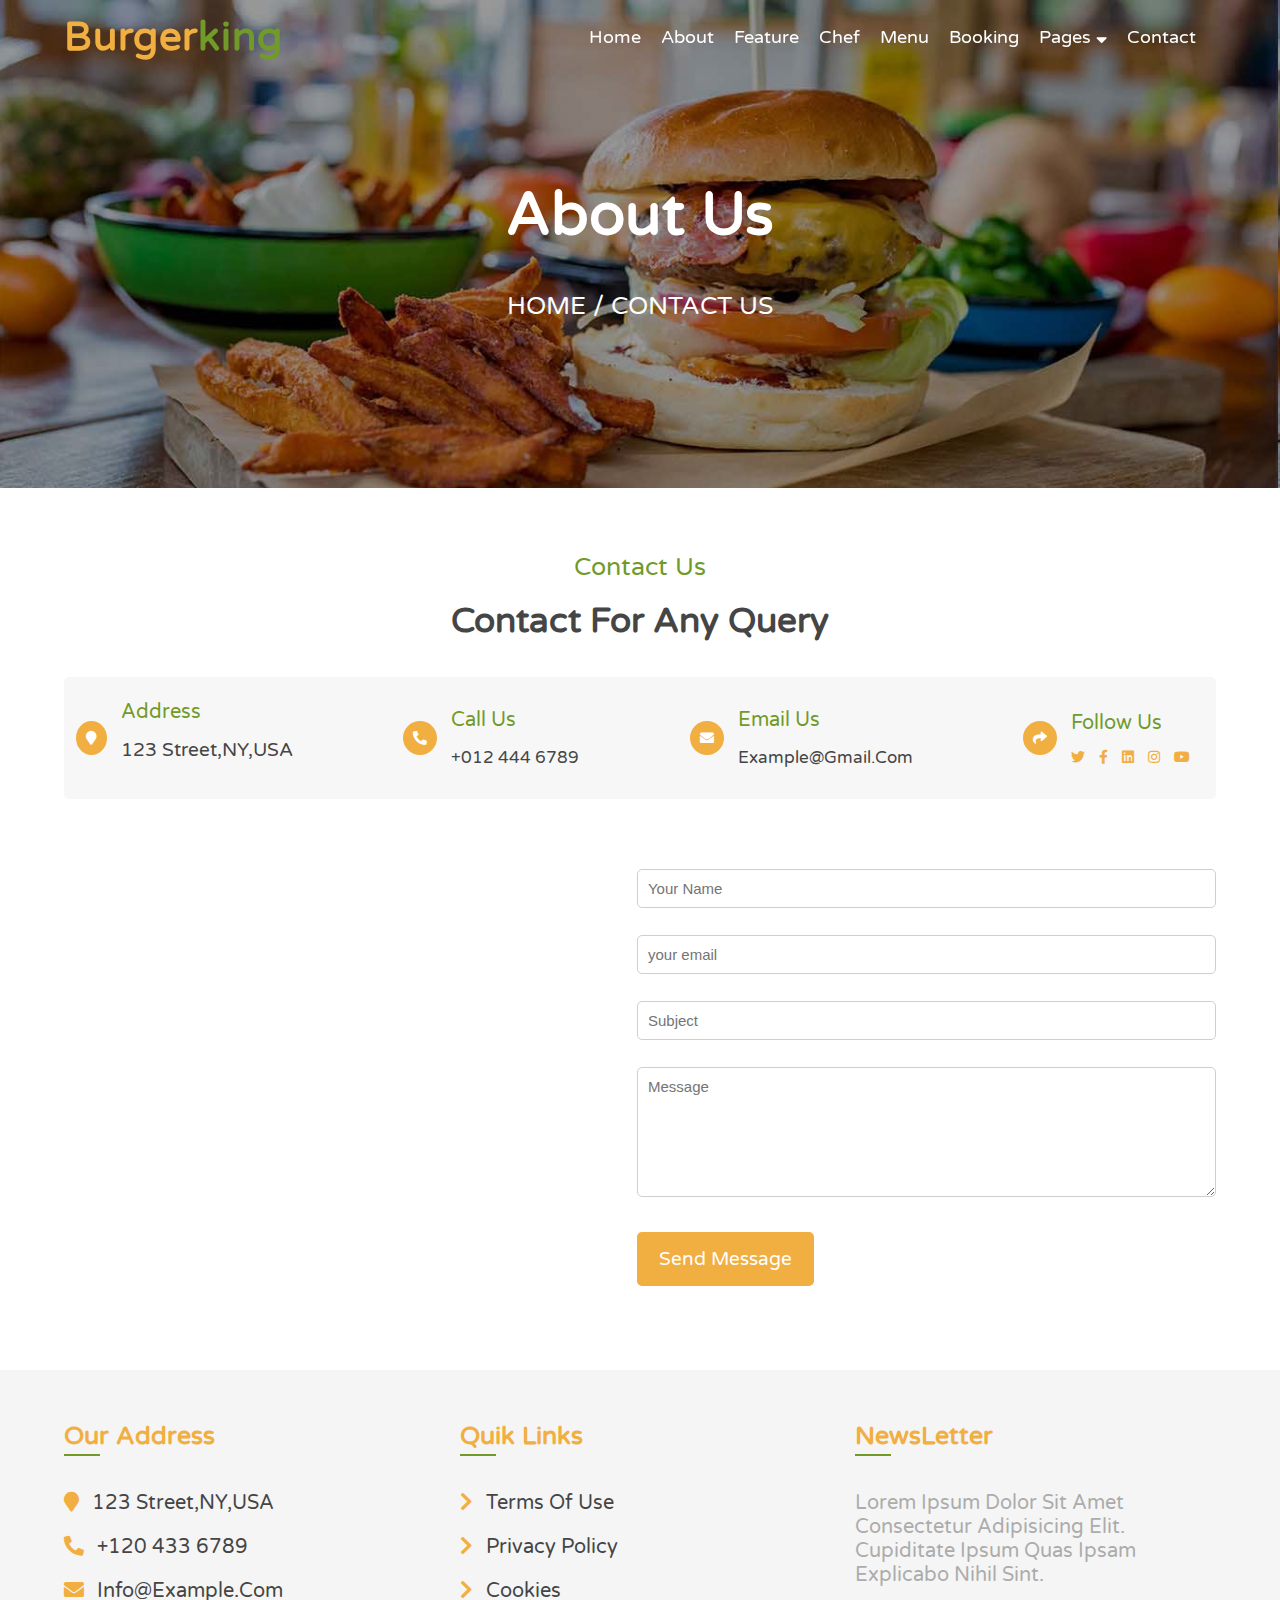
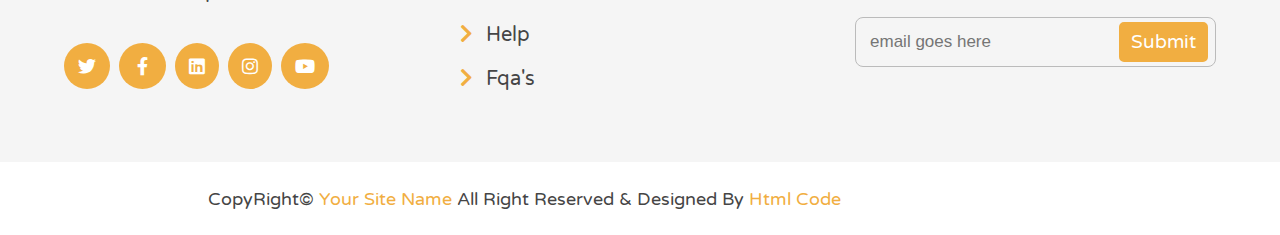
<file: contact.html>
<!DOCTYPE html>
<html lang="en">
	<head>
		<meta charset="utf-8" />
		<title>Burger King</title>
		<link rel="stylesheet" href="css/style.css" type="text/css" />
        <link rel="preconnect" href="https://fonts.googleapis.com">
        <link rel="preconnect" href="https://fonts.gstatic.com" crossorigin>
        <link href="https://fonts.googleapis.com/css2?family=Varela+Round&display=swap" rel="stylesheet">
        <link rel="stylesheet" href="https://cdnjs.cloudflare.com/ajax/libs/font-awesome/5.15.4/css/all.min.css" integrity="sha512-1ycn6IcaQQ40/MKBW2W4Rhis/DbILU74C1vSrLJxCq57o941Ym01SwNsOMqvEBFlcgUa6xLiPY/NS5R+E6ztJQ==" crossorigin="anonymous" referrerpolicy="no-referrer" />
		<meta name="viewport" content="width=device-width" initial-scale="1.0" />
		<meta name="description" content="" />
		<meta name="keywords" content="" />		
        <script src="js/script.js" type="text/javascript" defer></script>
	</head>
    <body>
        <header>
            <div class="header-content">
             <div class="left">
                 <h1>burger<span>king</span></h1>
             </div>
             <div class="right">
                 <ul>
                     <li><a href="index.html">home</a></li>
                     <li><a href="about.html">about</a></li>
                     <li><a href="feature.html">feature</a></li>
                     <li><a href="index.html">chef</a></li>
                     <li><a href="menu.html">menu</a></li>
                     <li><a href="booking.html">booking</a></li>
                     <li class="dropdown">
                            <a href="#">pages</a>
                                <i class="fas fa-sort-down"></i>
                                 <div class="drop-content">
                                    <a href="page-grid.html">blog grid</a>
                                    <a href="page-details.html">blog detail</a>
                                </div>
                    </li>
                     <li>
                         <a href="contact.html">contact</a>
                    </li>
                 </ul>
             </div>
             <div class="open-btn-container">
                <span class="fas fa-hamburger"></span>
             </div>
            </div>
         </header>

         <div class="mobile-menu">
            <i class="fas fa-times-circle"></i>
            <ul>
                <li><a href="index.html">home</a></li>
                <li><a href="about.html">about</a></li>
                <li><a href="feature.html">feature</a></li>
                <li><a href="index.html">chef</a></li>
                <li><a href="menu.html">menu</a></li>
                <li><a href="booking.html">booking</a></li>
                <li class="dropdown">
                    <a href="#">pages</a>
                        <i class="fas fa-sort-down"></i>
                        <div class="drop-content">
                            <a href="page-grid.html">blog grid</a>
                            <a href="page-details.html">blog detail</a>
                        </div>
                </li>
                <li>
                    <a href="contact.html">contact</a>
                </li>
            </ul>
         </div>
         
         <section id="about-page">
            <section class="wrapper">
                <section class="spotlight">
                    <div class="home-container">
                        <h1>about us</h1>
                        <p>home / contact us</p>
                    </div>
                </section> <!-- ( #about-page > .wrapper > .spotlight) -->
            </section> <!-- ( #about-page > .wrapper ) -->
        </section> <!-- ( #about-page ) -->

        <div class="scroll-top">
            <a href="#about-page" class="scroll-btn">
                <i class="fas fa-chevron-up"></i>
            </a>
        </div>

        <section id='contact'>
            <section class="wrapper">
                <div class="top">
                    <span>contact us</span>
                    <h3>contact for any query</h3>
                </div>
                <div class="middle">
                    <div class="contact-item">
                        <span class="icon fas fa-map-marker"></span>
                        <div class="details">
                            <p>address</p>
                            <p>123 street,NY,USA</p>
                        </div>
                    </div>
                    <div class="contact-item">
                        <span class="icon fas fa-phone-alt"></span>
                        <div class="details">
                            <p>call us</p>
                            <a href="tel:8606740548">+012 444 6789</a>
                        </div>
                    </div>
                    <div class="contact-item">
                        <span class="icon fas fa-envelope">
                        </span>
                        <div class="details">
                            <p>email us</p>
                            <a href="mailto:example@gmail.com">example@gmail.com</a>
                        </div>
                    </div>
                    <div class="contact-item">
                        <span class="icon fas fa-share"></span>
                        <div class="details">
                            <p>follow us</p>
                            <div class="social-icons">
                                <span class="icon fab fa-twitter"></span>
                                <span class="icon fab fa-facebook-f"></span>
                                <span class="icon fab fa-linkedin"></span>
                                <span class="icon fab fa-instagram"></span>
                                <span class="icon fab fa-youtube"></span>
                            </div>
                        </div>
                    </div>
                </div>
                <div class="bottom">
                    <div class="left">
                        <div class="map">
                            <div class="mapouter">
                                <div class="gmap_canvas">
                                    <iframe class="gmap_iframe" width="100%" frameborder="0" scrolling="no" marginheight="0" marginwidth="0" src="https://maps.google.com/maps?width=691&amp;height=416&amp;hl=en&amp;q=burger king&amp;t=&amp;z=11&amp;ie=UTF8&amp;iwloc=B&amp;output=embed"></iframe>
                                    <a href="https://www.fnfgo.com/">Friday Night Funkin Mods</a>
                                </div>
                                <style>.mapouter{position:relative;text-align:right;width:100%;height:416px;}.gmap_canvas {overflow:hidden;background:none!important;width:100%;height:416px;}.gmap_iframe {height:416px!important;}</style>
                            </div>
                        </div>
                    </div>
                    <div class="right">
                        <form action="">
                            <input type="text" placeholder="your name">
                            <input type="email" placeholder="your email">
                            <input type="text" placeholder="subject">
                            <textarea name="" id="" cols="15" rows="10" placeholder="message"></textarea>
                            <button type="submit">send message</button>
                        </form>
                    </div>
                </div>
            </section><!-- ( #contact > .wrapper) -->
        </section><!-- ( #contact ) -->

        <section id="address">
            <section class="wrapper">
                <div class="address-container">
                    <div class="item">
                        <h3>our address</h3>
                        <div class="connect">
                            <span>
                                <i class="fas fa-map-marker"></i>
                                123  Street,NY,USA</span>
                            <a href="tel:+120 433 6789">
                                <i class="fas fa-phone-alt"></i>
                                +120 433 6789</a>
                            <a href="mailto:info@example.com">
                                <i class="fas fa-envelope"></i>
                                info@example.com</a>
                        </div>
                        <div class="social-icons">
                            <span class="icon fab fa-twitter"></span>
                            <span class="icon fab fa-facebook-f"></span>
                            <span class="icon fab fa-linkedin"></span>
                            <span class="icon fab fa-instagram"></span>
                            <span class="icon fab fa-youtube"></span>
                        </div>
                    </div>
                    <div class="item">
                        <h3>quik links</h3>
                        <div class="connect">
                            <span>
                                <i class="fas fa-chevron-right"></i>
                                terms of use</span>
                            <span>
                                <i class="fas fa-chevron-right"></i>
                                privacy policy</span>
                            <span>
                                <i class="fas fa-chevron-right"></i>
                                cookies</span>
                            <span>
                                <i class="fas fa-chevron-right"></i>
                                help</span>
                            <span>
                                <i class="fas fa-chevron-right"></i>
                                fqa's</span>
                         </div>
                    </div>
                    <div class="item">
                        <h3>newsLetter</h3>
                        <p>lorem ipsum dolor sit amet consectetur adipisicing elit. Cupiditate ipsum quas ipsam explicabo nihil sint.</p>
                        <form action="">
                            <input type="email" placeholder="Email Goes Here">
                            <button type="button">submit</button>
                        </form>
                    </div>
                </div>
            </section><!-- ( #address > .wrapper ) -->
        </section><!-- ( #address ) -->

        <footer>
            <section class="wrapper">
                <div class="content">
                    <p>copyRight&copy; <span>your site name </span>all right reserved & designed by <span>html code</span></p>
                </div>
            </section>
        </footer>
    </body>
</html>
</file>
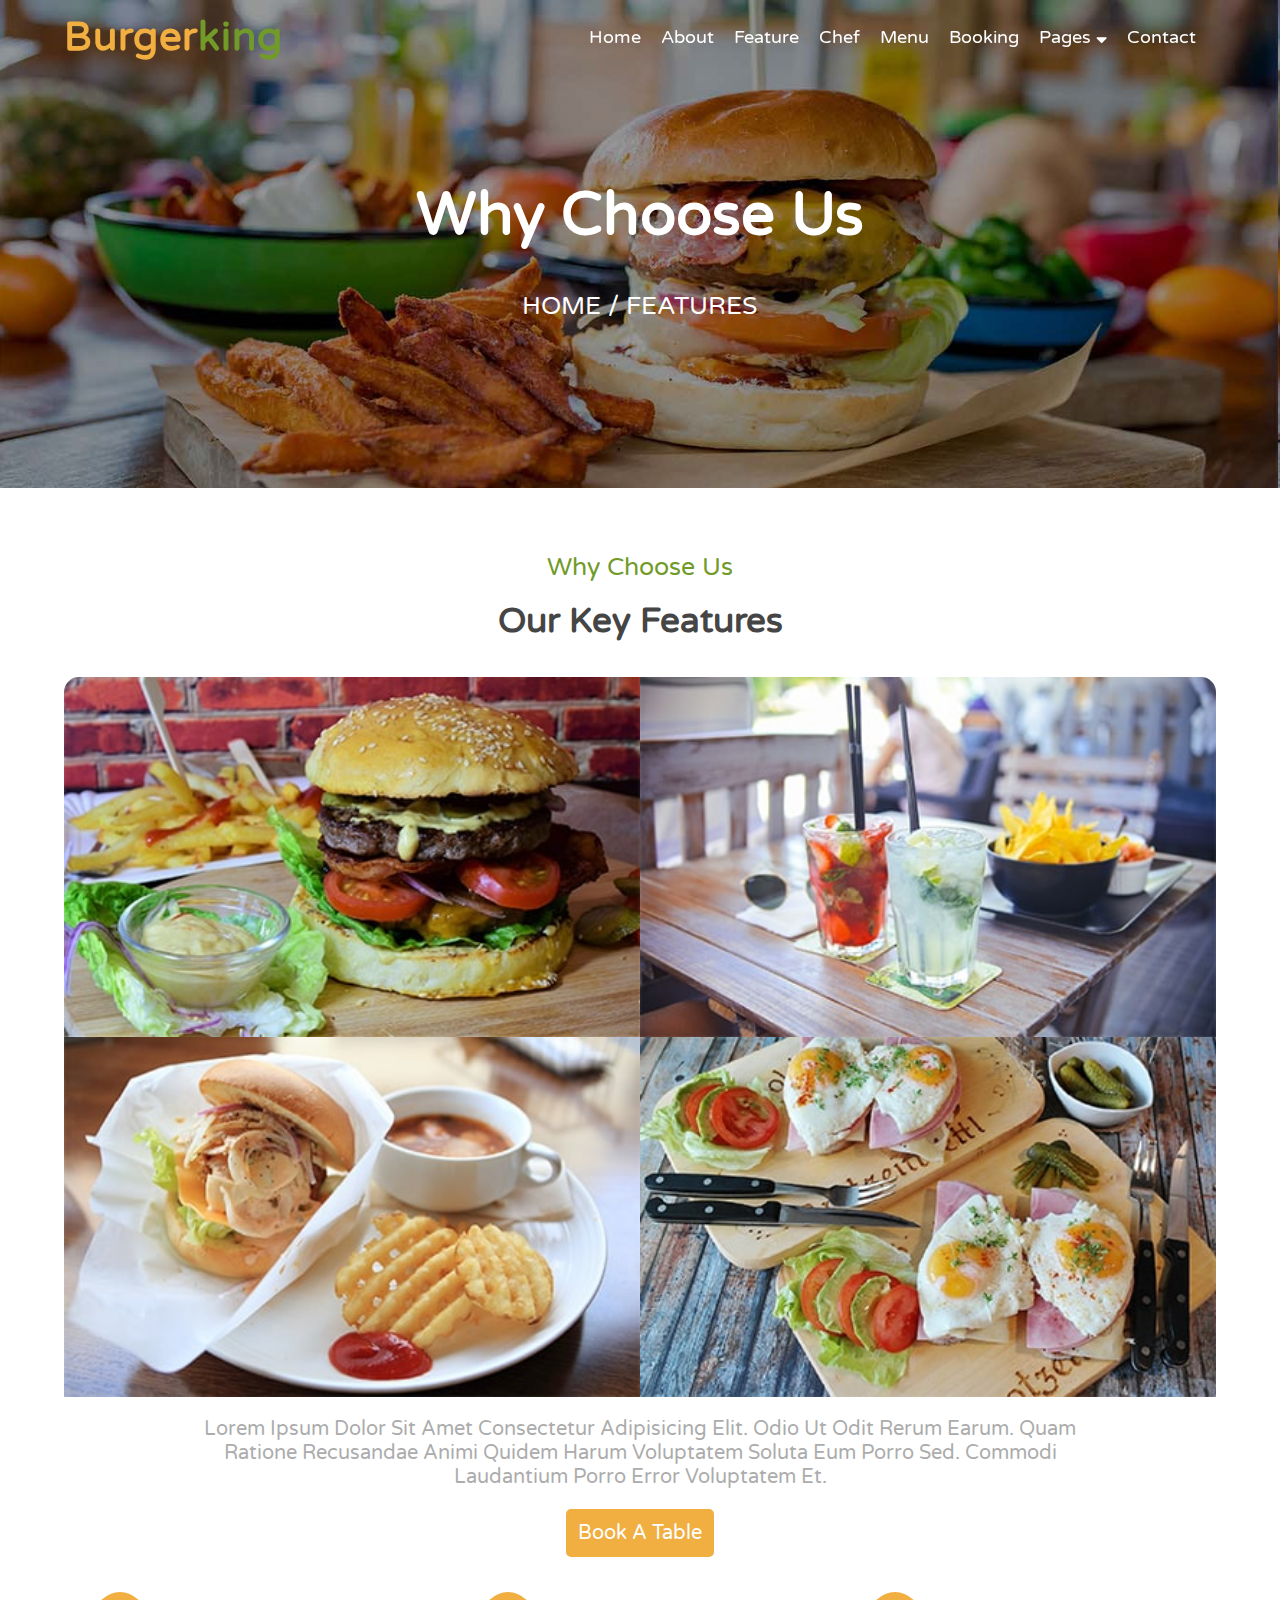
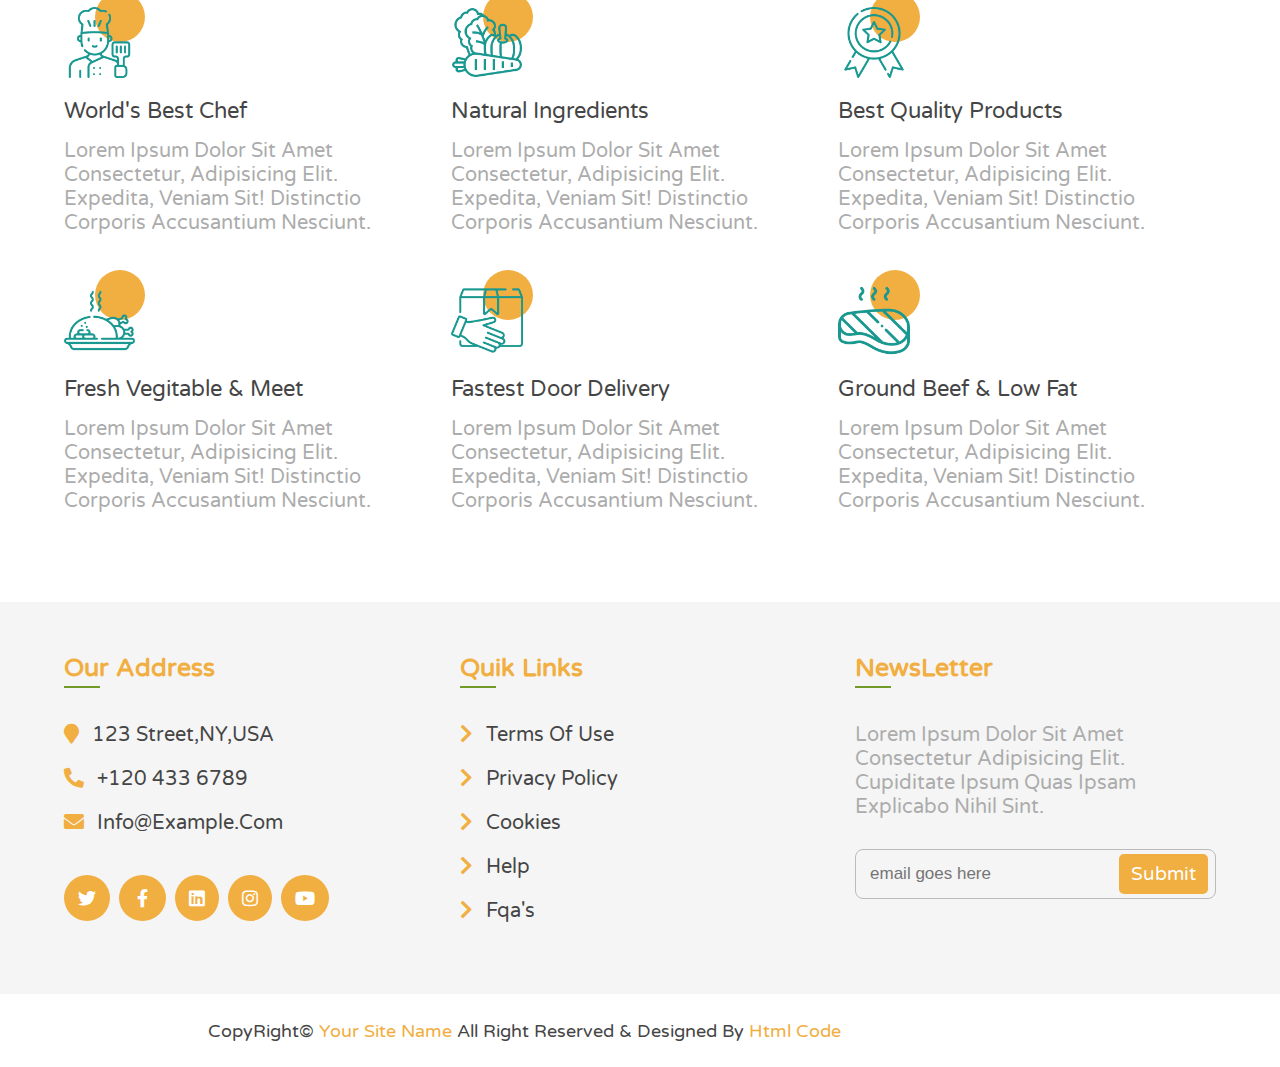
<file: feature.html>
<!DOCTYPE html>
<html lang="en">
	<head>
		<meta charset="utf-8" />
		<title>Burger King</title>
		<link rel="stylesheet" href="css/style.css" type="text/css" />
        <link rel="preconnect" href="https://fonts.googleapis.com">
        <link rel="preconnect" href="https://fonts.gstatic.com" crossorigin>
        <link href="https://fonts.googleapis.com/css2?family=Varela+Round&display=swap" rel="stylesheet">
        <link rel="stylesheet" href="https://cdnjs.cloudflare.com/ajax/libs/font-awesome/5.15.4/css/all.min.css" integrity="sha512-1ycn6IcaQQ40/MKBW2W4Rhis/DbILU74C1vSrLJxCq57o941Ym01SwNsOMqvEBFlcgUa6xLiPY/NS5R+E6ztJQ==" crossorigin="anonymous" referrerpolicy="no-referrer" />
		<meta name="viewport" content="width=device-width" initial-scale="1.0" />
		<meta name="description" content="" />
		<meta name="keywords" content="" />	
        <script src="js/script.js" type="text/javascript" defer></script>	
	</head>
    <body>
        <header>
            <div class="header-content">
             <div class="left">
                 <h1>burger<span>king</span></h1>
             </div>
             <div class="right">
                 <ul>
                     <li><a href="index.html">home</a></li>
                     <li><a href="about.html">about</a></li>
                     <li><a href="feature.html">feature</a></li>
                     <li><a href="index.html">chef</a></li>
                     <li><a href="menu.html">menu</a></li>
                     <li><a href="booking.html">booking</a></li>
                     <li class="dropdown">
                            <a href="#">pages</a>
                                <i class="fas fa-sort-down"></i>
                                 <div class="drop-content">
                                    <a href="page-grid.html">blog grid</a>
                                    <a href="page-details.html">blog detail</a>
                                </div>
                    </li>
                     <li>
                         <a href="contact.html">contact</a>
                    </li>
                 </ul>
             </div>
             <div class="open-btn-container">
                <span class="fas fa-hamburger"></span>
             </div>
            </div>
         </header>

         <div class="mobile-menu">
            <i class="fas fa-times-circle"></i>
            <ul>
                <li><a href="index.html">home</a></li>
                <li><a href="about.html">about</a></li>
                <li><a href="feature.html">feature</a></li>
                <li><a href="index.html">chef</a></li>
                <li><a href="menu.html">menu</a></li>
                <li><a href="booking.html">booking</a></li>
                <li class="dropdown">
                    <a href="#">pages</a>
                        <i class="fas fa-sort-down"></i>
                        <div class="drop-content">
                            <a href="page-grid.html">blog grid</a>
                            <a href="page-details.html">blog detail</a>
                        </div>
                </li>
                <li>
                    <a href="contact.html">contact</a>
                </li>
            </ul>
         </div>
         
         <section id="about-page">
            <section class="wrapper">
                <section class="spotlight">
                    <div class="home-container">
                        <h1>why choose us</h1>
                        <p>home / features</p>
                    </div>
                </section> <!-- ( #about-page > .wrapper > .spotlight) -->
            </section> <!-- ( #about-page > .wrapper ) -->
        </section> <!-- ( #about-page ) -->

        <div class="scroll-top">
            <a href="#about-page" class="scroll-btn">
                <i class="fas fa-chevron-up"></i>
            </a>
        </div>

        <section id="features">
            <section class="wrapper">
                <div class="left">
                    <span>why choose us</span>
                    <h3>our key features</h3>
                    <div class="img-container">
                        <img src="./images/feature-1.jpg" alt="Image" />
                        <img src="./images/feature-2.jpg" alt="Image" />
                        <img src="./images/feature-3.jpg" alt="Image" />
                        <img src="./images/feature-4.jpg" alt="Image" />
                    </div>
                    <p>lorem ipsum dolor sit amet consectetur adipisicing elit. Odio ut odit rerum earum. Quam ratione recusandae animi quidem harum voluptatem soluta eum porro sed. Commodi laudantium porro error voluptatem et.</p>
                    <a href="#" class="button">book a table</a>
                </div>
                <div class="right">
                    <ul>
                        <li>
                            <div class="icon-container">
                                <a href="#">
                                    <img src="./images/icons/003-chef.png" />
                                </a>
                            </div>
                            <h3>world's best chef</h3>
                            <p>lorem ipsum dolor sit amet consectetur, adipisicing elit. Expedita, veniam sit! Distinctio corporis accusantium nesciunt.</p>
                        </li>
                        <li>
                            <div class="icon-container">
                                <a href="#">
                                    <img src="./images/icons/004-vegetable.png" />
                                </a>
                            </div>
                            <h3>natural ingredients</h3>
                            <p>lorem ipsum dolor sit amet consectetur, adipisicing elit. Expedita, veniam sit! Distinctio corporis accusantium nesciunt.</p>
                        </li>
                        <li>
                            <div class="icon-container">
                                <a href="#">
                                    <img src="./images/icons/002-medal.png" />
                                </a>
                            </div>
                            <h3>best quality products</h3>
                            <p>lorem ipsum dolor sit amet consectetur, adipisicing elit. Expedita, veniam sit! Distinctio corporis accusantium nesciunt.</p>
                        </li>
                        <li>
                            <div class="icon-container">
                                <a href="#">
                                    <img src="./images/icons/001-roasted-chicken.png" />
                                </a>
                            </div>
                            <h3>fresh vegitable & meet</h3>
                            <p>lorem ipsum dolor sit amet consectetur, adipisicing elit. Expedita, veniam sit! Distinctio corporis accusantium nesciunt.</p>
                        </li>
                        <li>
                            <div class="icon-container">
                                <a href="#">
                                    <img src="./images/icons/005-package.png" />
                                </a>
                            </div>
                            <h3>fastest door delivery</h3>
                            <p>lorem ipsum dolor sit amet consectetur, adipisicing elit. Expedita, veniam sit! Distinctio corporis accusantium nesciunt.</p>
                        </li>
                        <li>
                            <div class="icon-container">
                                <a href="#menu">
                                    <img src="./images/icons/006-steak.png" />
                                </a>
                            </div>
                            <h3>ground beef & low fat</h3>
                            <p>lorem ipsum dolor sit amet consectetur, adipisicing elit. Expedita, veniam sit! Distinctio corporis accusantium nesciunt.</p>
                        </li>
                    </ul>
                </div>
            </section><!-- ( #feature > .wrapper ) -->
        </section><!-- ( #feature ) -->

        <section id="address">
            <section class="wrapper">
                <div class="address-container">
                    <div class="item">
                        <h3>our address</h3>
                        <div class="connect">
                            <span>
                                <i class="fas fa-map-marker"></i>
                                123  Street,NY,USA</span>
                            <a href="tel:+120 433 6789">
                                <i class="fas fa-phone-alt"></i>
                                +120 433 6789</a>
                            <a href="mailto:info@example.com">
                                <i class="fas fa-envelope"></i>
                                info@example.com</a>
                        </div>
                        <div class="social-icons">
                            <span class="icon fab fa-twitter"></span>
                            <span class="icon fab fa-facebook-f"></span>
                            <span class="icon fab fa-linkedin"></span>
                            <span class="icon fab fa-instagram"></span>
                            <span class="icon fab fa-youtube"></span>
                        </div>
                    </div>
                    <div class="item">
                        <h3>quik links</h3>
                        <div class="connect">
                            <span>
                                <i class="fas fa-chevron-right"></i>
                                terms of use</span>
                            <span>
                                <i class="fas fa-chevron-right"></i>
                                privacy policy</span>
                            <span>
                                <i class="fas fa-chevron-right"></i>
                                cookies</span>
                            <span>
                                <i class="fas fa-chevron-right"></i>
                                help</span>
                            <span>
                                <i class="fas fa-chevron-right"></i>
                                fqa's</span>
                         </div>
                    </div>
                    <div class="item">
                        <h3>newsLetter</h3>
                        <p>lorem ipsum dolor sit amet consectetur adipisicing elit. Cupiditate ipsum quas ipsam explicabo nihil sint.</p>
                        <form action="">
                            <input type="email" placeholder="Email Goes Here">
                            <button type="button">submit</button>
                        </form>
                    </div>
                </div>
            </section><!-- ( #address > .wrapper ) -->
        </section><!-- ( #address ) -->

        <footer>
            <section class="wrapper">
                <div class="content">
                    <p>copyRight&copy; <span>your site name </span>all right reserved & designed by <span>html code</span></p>
                </div>
            </section>
        </footer>
    </body>
</html>
</file>
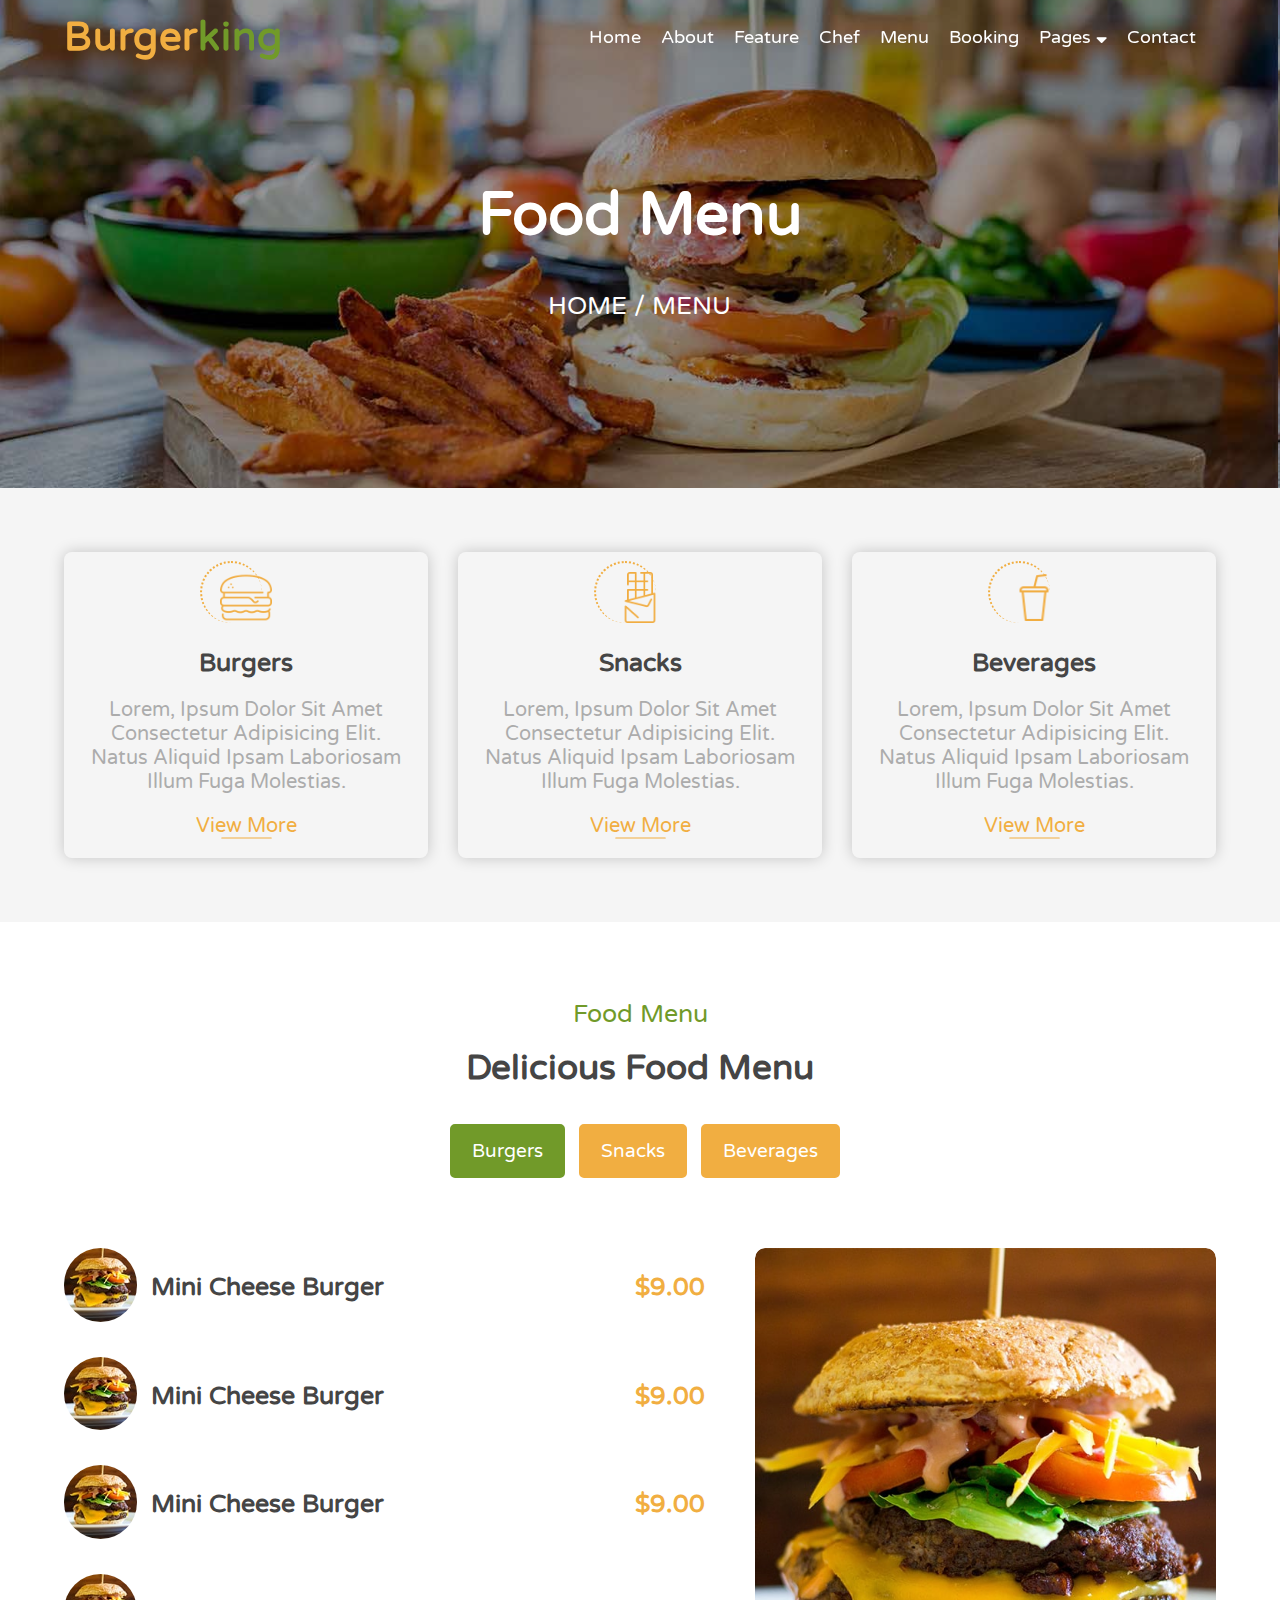
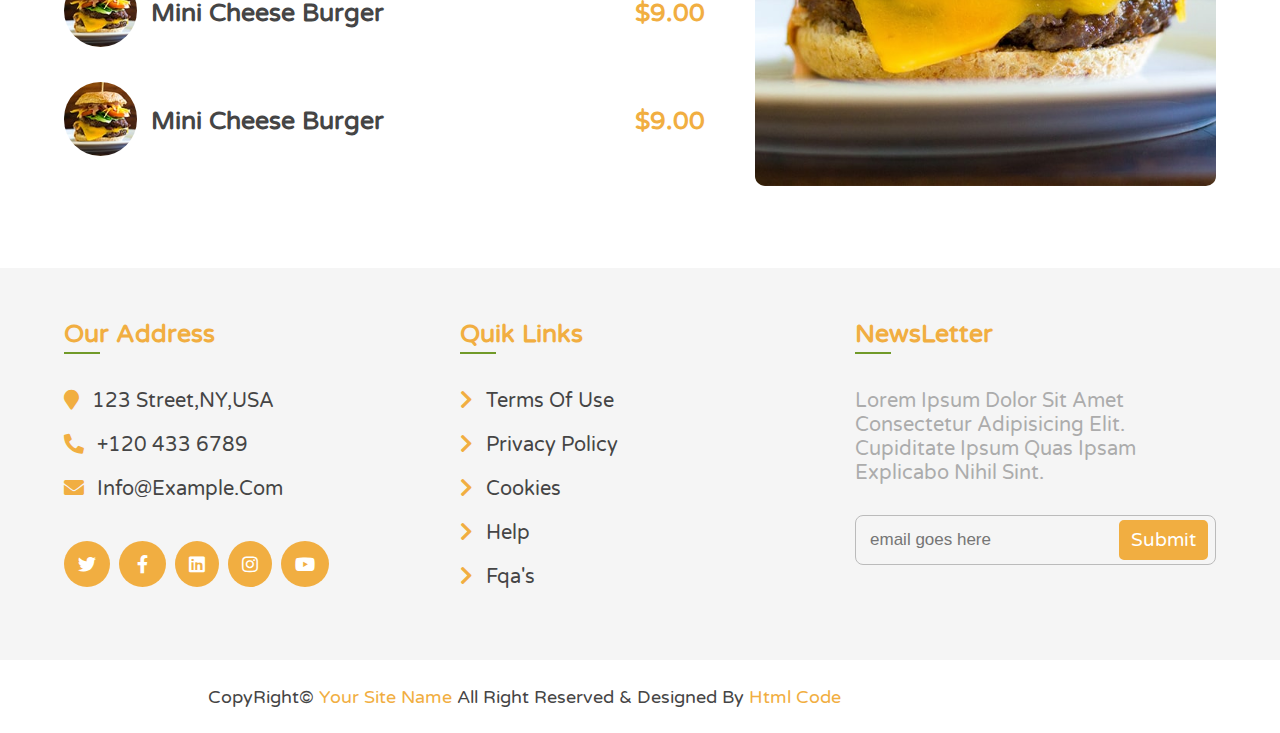
<file: menu.html>
<!DOCTYPE html>
<html lang="en">
	<head>
		<meta charset="utf-8" />
		<title>Burger King</title>
		<link rel="stylesheet" href="css/style.css" type="text/css" />
        <link rel="preconnect" href="https://fonts.googleapis.com">
        <link rel="preconnect" href="https://fonts.gstatic.com" crossorigin>
        <link href="https://fonts.googleapis.com/css2?family=Varela+Round&display=swap" rel="stylesheet">
        <link rel="stylesheet" href="https://cdnjs.cloudflare.com/ajax/libs/font-awesome/5.15.4/css/all.min.css" integrity="sha512-1ycn6IcaQQ40/MKBW2W4Rhis/DbILU74C1vSrLJxCq57o941Ym01SwNsOMqvEBFlcgUa6xLiPY/NS5R+E6ztJQ==" crossorigin="anonymous" referrerpolicy="no-referrer" />
		<meta name="viewport" content="width=device-width" initial-scale="1.0" />
		<meta name="description" content="" />
		<meta name="keywords" content="" />		
		<script src="js/script.js" type="text/javascript" defer></script>
	</head>
	<body>
        <header>
            <div class="header-content">
             <div class="left">
                 <h1>burger<span>king</span></h1>
             </div>
             <div class="right">
                 <ul>
                     <li><a href="index.html">home</a></li>
                     <li><a href="about.html">about</a></li>
                     <li><a href="feature.html">feature</a></li>
                     <li><a href="index.html">chef</a></li>
                     <li><a href="menu.html">menu</a></li>
                     <li><a href="booking.html">booking</a></li>
                     <li class="dropdown">
                            <a href="#">pages</a>
                                <i class="fas fa-sort-down"></i>
                                 <div class="drop-content">
                                    <a href="page-grid.html">blog grid</a>
                                    <a href="page-details.html">blog detail</a>
                                </div>
                    </li>
                     <li>
                         <a href="contact.html">contact</a>
                    </li>
                 </ul>
             </div>
             <div class="open-btn-container">
                <span class="fas fa-hamburger"></span>
             </div>
            </div>
         </header>

         <div class="mobile-menu">
            <i class="fas fa-times-circle"></i>
            <ul>
                <li><a href="index.html">home</a></li>
                <li><a href="about.html">about</a></li>
                <li><a href="feature.html">feature</a></li>
                <li><a href="index.html">chef</a></li>
                <li><a href="menu.html">menu</a></li>
                <li><a href="booking.html">booking</a></li>
                <li class="dropdown">
                    <a href="#">pages</a>
                        <i class="fas fa-sort-down"></i>
                        <div class="drop-content">
                            <a href="page-grid.html">blog grid</a>
                            <a href="page-details.html">blog detail</a>
                        </div>
                </li>
                <li>
                    <a href="contact.html">contact</a>
                </li>
            </ul>
         </div>

		<section id="about-page">
            <section class="wrapper">
                <section class="spotlight">
                    <div class="home-container">
                        <h1>food menu</h1>
                        <p>home / menu</p>
                    </div>
                </section> <!-- ( #home > .wrapper > .spotlight) -->
            </section> <!-- ( #home > .wrapper ) -->
        </section> <!-- ( #home ) -->

        <div class="scroll-top">
            <a href="#home" class="scroll-btn">
                <i class="fas fa-chevron-up"></i>
            </a>
        </div>

        <section id="menu">
            <section class="top">
                <section class="wrapper">
                    <div class="cards">
                        <div class="card-item">
                            <div class="img-container">
                                <img src="./images/icons/burger.png" />
                            </div>
                            <h3>burgers</h3>
                            <p>lorem, ipsum dolor sit amet consectetur adipisicing elit. Natus aliquid ipsam laboriosam illum fuga molestias.</p>
                            <a href="#" class="link">view more</a>
                        </div>
                        <div class="card-item">
                            <div class="img-container">
                                <img src="./images/icons/chocolate.png" />
                            </div>
                            <h3>snacks</h3>
                            <p>lorem, ipsum dolor sit amet consectetur adipisicing elit. Natus aliquid ipsam laboriosam illum fuga molestias.</p>
                            <a href="#" class="link">view more</a>
                        </div>
                        <div class="card-item">
                            <div class="img-container">
                                <img src="./images/icons/soda.png" alt="Icon" />
                            </div>
                            <h3>beverages</h3>
                            <p>lorem, ipsum dolor sit amet consectetur adipisicing elit. Natus aliquid ipsam laboriosam illum fuga molestias.</p>
                            <a href="#menu" class="link">view more</a>
                        </div>
                    </div>
                </section><!-- ( #menu > .wrapper ) -->
            </section><!-- ( #menu > .top ) -->
            <section class="bottom">
                <section class="wrapper">
                    <div class="heading-section">
                        <span>food menu</span>
                        <h3>delicious food menu</h3>
                        <div class="button-container">
                            <a href="#menu" class="button">burgers</a>
                            <a href="#menu" class="button">snacks</a>
                            <a href="#menu" class="button">beverages</a>
                        </div>
                    </div>
                    <div class="item-section">
                        <div class="left">
                            <div class="menu-items">
                                <div class="left-img">
                                    <img src="./images/menu-burger.jpg" alt="Image" />
                                </div>
                                <div class="name-price">
                                    <h3>mini cheese burger</h3>
                                    <span>$9.00</span>
                                </div>
                                <p>lorem ipsum dolor sit amet, consectetur adipisicing elit.</p>
                            </div>
                            <div class="menu-items">
                                <div class="left-img">
                                    <img src="./images/menu-burger.jpg" alt="Image" />
                                </div>
                                <div class="name-price">
                                    <h3>mini cheese burger</h3>
                                    <span>$9.00</span>
                                </div>
                                <p>lorem ipsum dolor sit amet, consectetur adipisicing elit.</p>
                            </div>
                            <div class="menu-items">
                                <div class="left-img">
                                    <img src="./images/menu-burger.jpg" alt="Image" />
                                </div>
                                <div class="name-price">
                                    <h3>mini cheese burger</h3>
                                    <span>$9.00</span>
                                </div>
                                <p>lorem ipsum dolor sit amet, consectetur adipisicing elit.</p>
                            </div>
                            <div class="menu-items">
                                <div class="left-img">
                                    <img src="./images/menu-burger.jpg" alt="Image" />
                                </div>
                                <div class="name-price">
                                    <h3>mini cheese burger</h3>
                                    <span>$9.00</span>
                                </div>
                                <p>lorem ipsum dolor sit amet, consectetur adipisicing elit.</p>
                            </div>
                            <div class="menu-items">
                                <div class="left-img">
                                    <img src="./images/menu-burger.jpg" alt="Image" />
                                </div>
                                <div class="name-price">
                                    <h3>mini cheese burger</h3>
                                    <span>$9.00</span>
                                </div>
                                <p>lorem ipsum dolor sit amet, consectetur adipisicing elit.</p>
                            </div>
                        </div>
                        <div class="right">
                            <img src="./images//menu-burger-img.jpg" alt="Image" />
                        </div>
                    </div>
                </section><!-- ( #menu > .bottom > .wrapper) -->
            </section><!-- ( #menu > .bottom) -->
        </section><!-- ( #menu ) -->

        <section id="address">
            <section class="wrapper">
                <div class="address-container">
                    <div class="item">
                        <h3>our address</h3>
                        <div class="connect">
                            <span>
                                <i class="fas fa-map-marker"></i>
                                123  Street,NY,USA</span>
                            <a href="tel:+120 433 6789">
                                <i class="fas fa-phone-alt"></i>
                                +120 433 6789</a>
                            <a href="mailto:info@example.com">
                                <i class="fas fa-envelope"></i>
                                info@example.com</a>
                        </div>
                        <div class="social-icons">
                            <span class="icon fab fa-twitter"></span>
                            <span class="icon fab fa-facebook-f"></span>
                            <span class="icon fab fa-linkedin"></span>
                            <span class="icon fab fa-instagram"></span>
                            <span class="icon fab fa-youtube"></span>
                        </div>
                    </div>
                    <div class="item">
                        <h3>quik links</h3>
                        <div class="connect">
                            <span>
                                <i class="fas fa-chevron-right"></i>
                                terms of use</span>
                            <span>
                                <i class="fas fa-chevron-right"></i>
                                privacy policy</span>
                            <span>
                                <i class="fas fa-chevron-right"></i>
                                cookies</span>
                            <span>
                                <i class="fas fa-chevron-right"></i>
                                help</span>
                            <span>
                                <i class="fas fa-chevron-right"></i>
                                fqa's</span>
                         </div>
                    </div>
                    <div class="item">
                        <h3>newsLetter</h3>
                        <p>lorem ipsum dolor sit amet consectetur adipisicing elit. Cupiditate ipsum quas ipsam explicabo nihil sint.</p>
                        <form action="">
                            <input type="email" placeholder="Email Goes Here">
                            <button type="button">submit</button>
                        </form>
                    </div>
                </div>
            </section><!-- ( #address > .wrapper ) -->
        </section><!-- ( #address ) -->

        <footer>
            <section class="wrapper">
                <div class="content">
                    <p>copyRight&copy; <span>your site name </span>all right reserved & designed by <span>html code</span></p>
                </div>
            </section>
        </footer>
    </body>
</html>
</file>
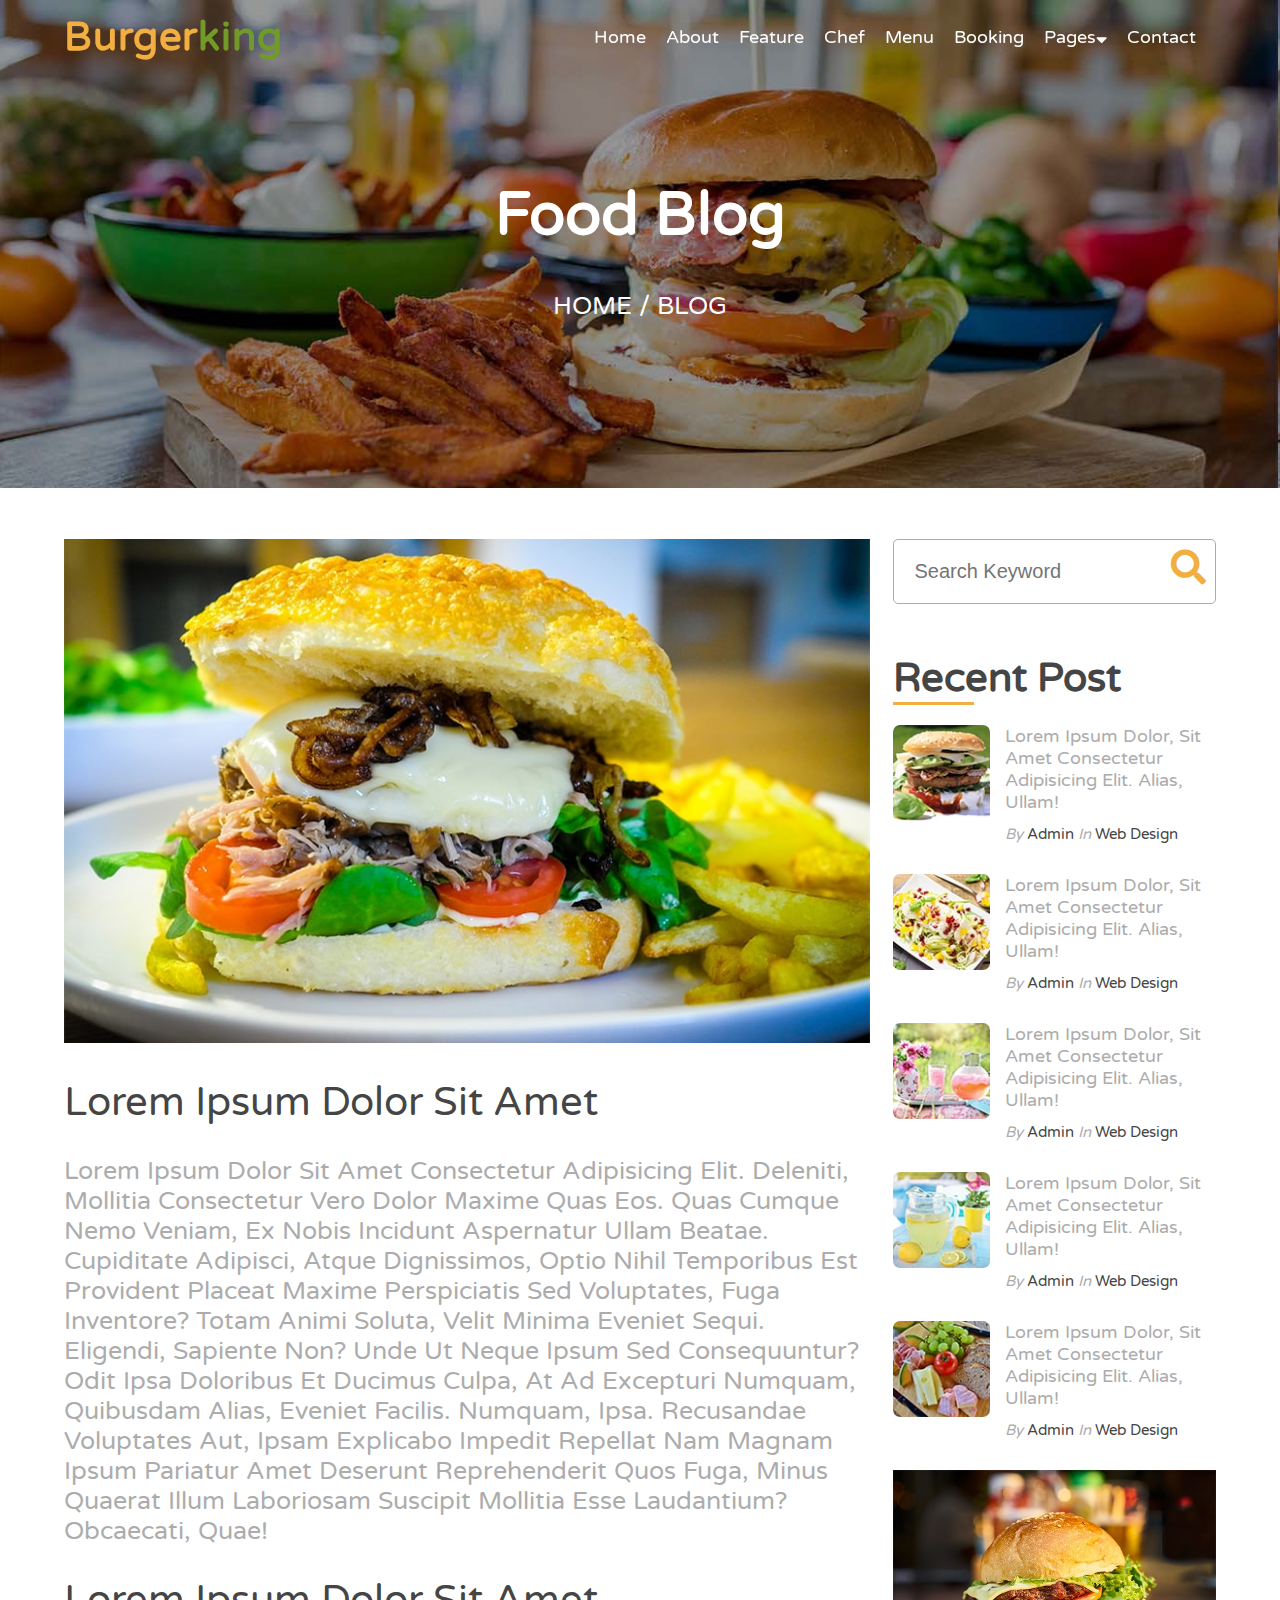
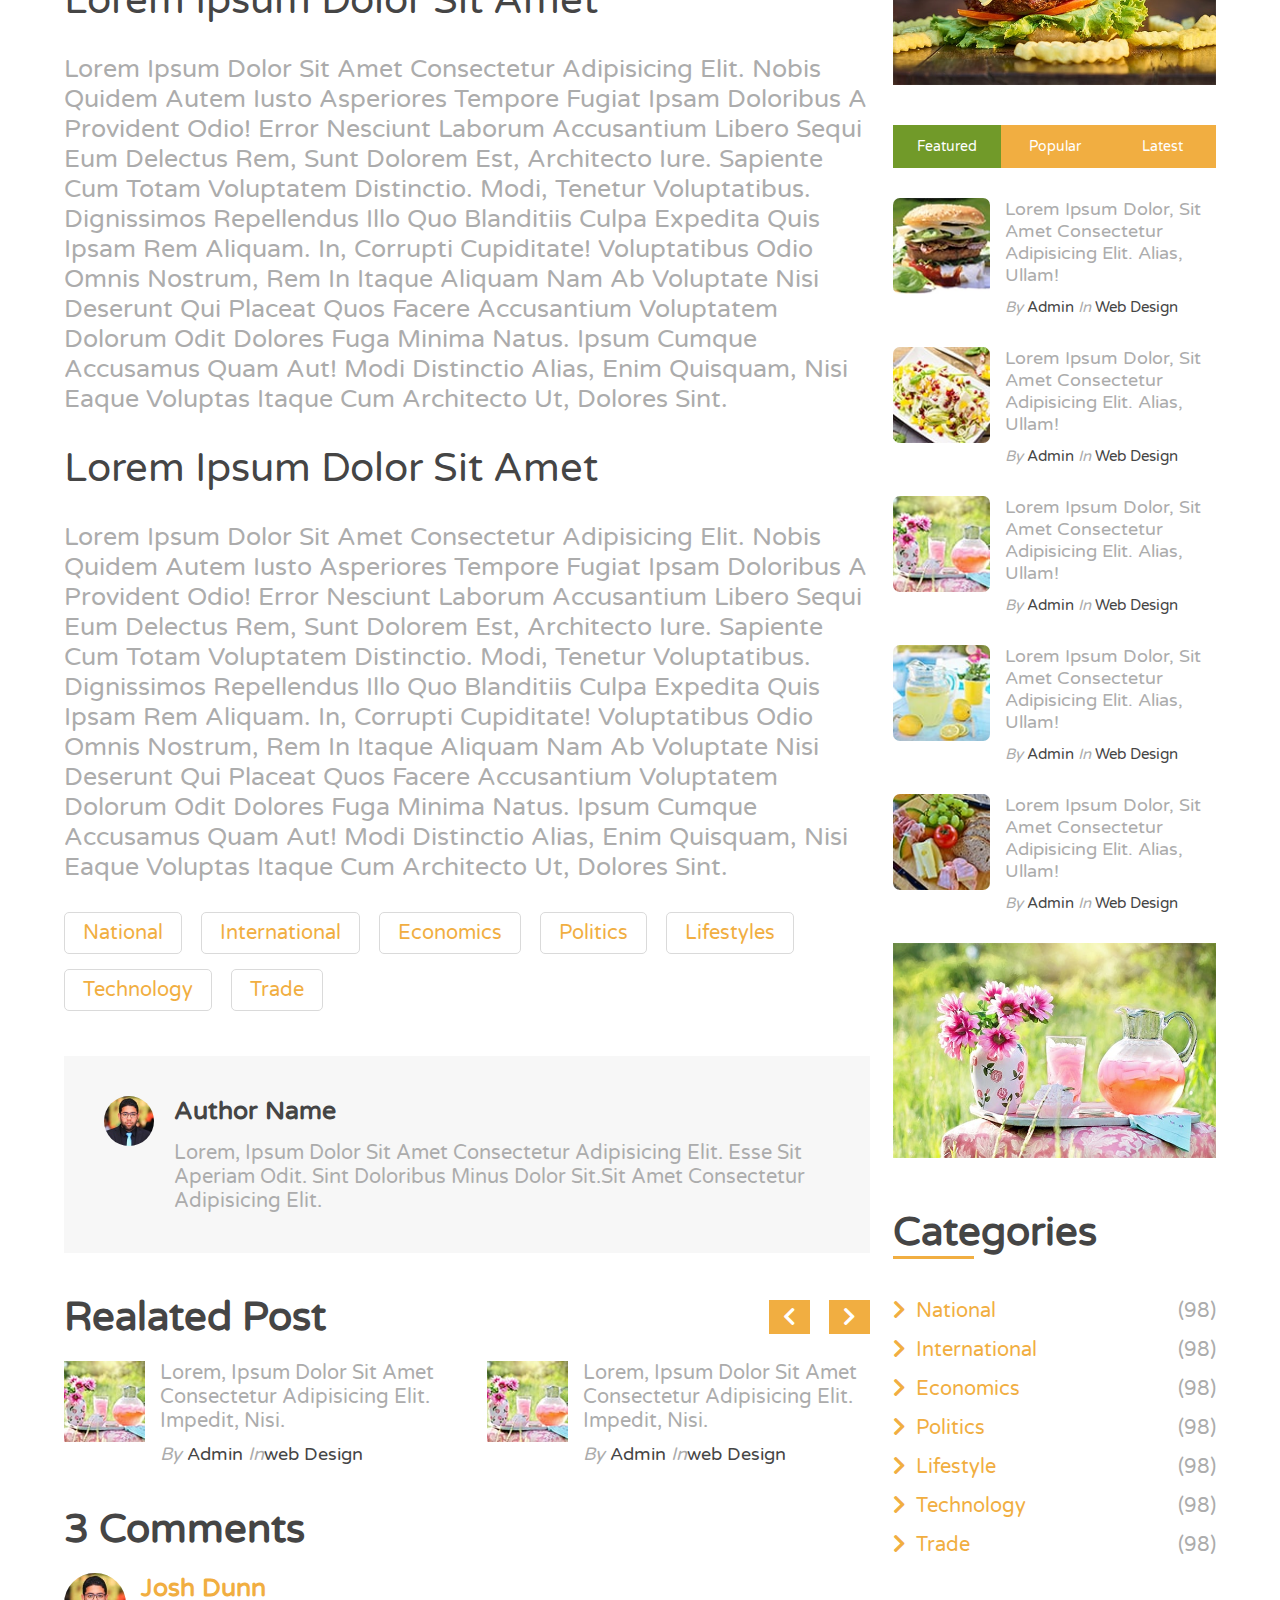
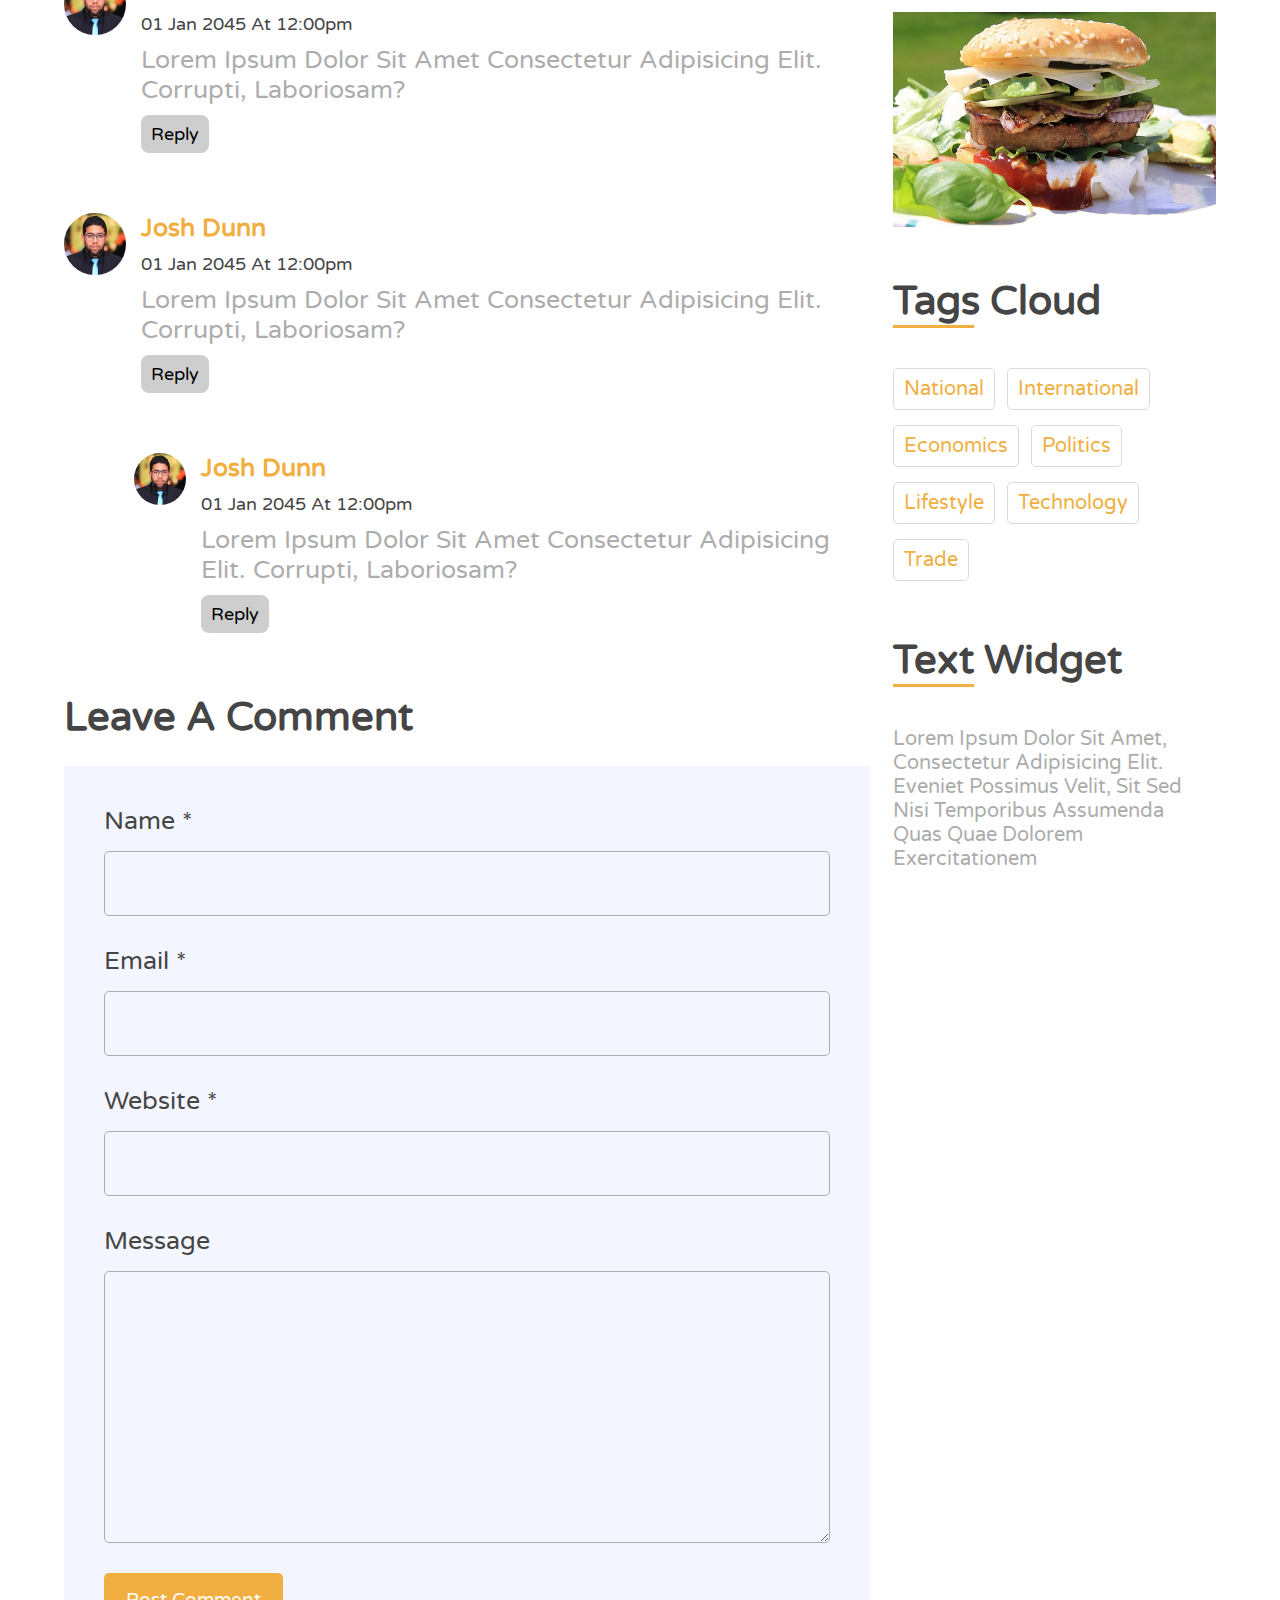
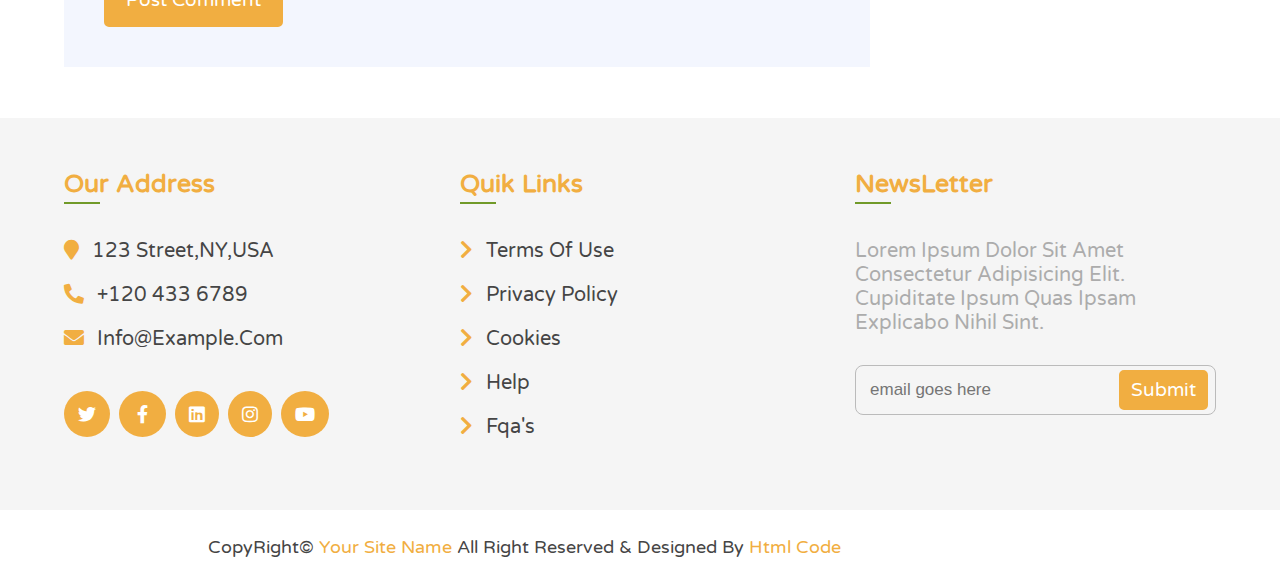
<file: page-details.html>
<!DOCTYPE html>
<html lang="en">
	<head>
		<meta charset="utf-8" />
		<title>Burger King</title>
		<link rel="stylesheet" href="css/style.css" type="text/css" />
		<link rel="preconnect" href="https://fonts.googleapis.com" />
		<link rel="preconnect" href="https://fonts.gstatic.com" crossorigin />
		<link
			href="https://fonts.googleapis.com/css2?family=Varela+Round&display=swap"
			rel="stylesheet"
		/>
		<link
			rel="stylesheet"
			href="https://cdnjs.cloudflare.com/ajax/libs/font-awesome/5.15.4/css/all.min.css"
			integrity="sha512-1ycn6IcaQQ40/MKBW2W4Rhis/DbILU74C1vSrLJxCq57o941Ym01SwNsOMqvEBFlcgUa6xLiPY/NS5R+E6ztJQ=="
			crossorigin="anonymous"
			referrerpolicy="no-referrer"
		/>
		<meta
			name="viewport"
			content="width=device-width"
			initial-scale="1.0"
		/>
		<meta name="description" content="" />
		<meta name="keywords" content="" />
		<script src="js/script.js" type="text/javascript" defer></script>
	</head>
	<body>
		<header>
			<div class="header-content">
				<div class="left">
					<h1>burger<span>king</span></h1>
				</div>
				<div class="right">
					<ul>
						<li><a href="index.html">home</a></li>
						<li><a href="about.html">about</a></li>
						<li><a href="feature.html">feature</a></li>
						<li><a href="index.html">chef</a></li>
						<li><a href="menu.html">menu</a></li>
						<li><a href="booking.html">booking</a></li>
						<li class="dropdown">
							<a href="#">pages</a
							><i class="fas fa-sort-down"></i>
							<div class="drop-content">
								<a href="page-grid.html">blog grid</a>
								<a href="page-details.html">blog detail</a>
							</div>
						</li>
						<li><a href="contact.html">contact</a></li>
					</ul>
				</div>
				<div class="open-btn-container">
					<span class="fas fa-hamburger"></span>
				</div>
			</div>
		</header>

		<div class="mobile-menu">
			<i class="fas fa-times-circle"></i>
			<ul>
				<li><a href="index.html">home</a></li>
				<li><a href="about.html">about</a></li>
				<li><a href="feature.html">feature</a></li>
				<li><a href="index.html">chef</a></li>
				<li><a href="menu.html">menu</a></li>
				<li><a href="booking.html">booking</a></li>
				<li class="dropdown">
					<a href="#">pages</a><i class="fas fa-sort-down"></i>
					<div class="drop-content">
						<a href="page-grid.html">blog grid</a>
						<a href="page-details.html">blog detail</a>
					</div>
				</li>
				<li><a href="contact.html">contact</a></li>
			</ul>
		</div>

		<section id="about-page">
			<section class="wrapper">
				<section class="spotlight">
					<div class="home-container">
						<h1>food blog</h1>
						<p>home / blog</p>
					</div>
				</section><!-- ( #home > .wrapper > .spotlight) -->
			</section><!-- ( #home > .wrapper ) -->
		</section><!-- ( #home ) -->

		<div class="scroll-top">
			<a href="#about-page" class="scroll-btn">
				<i class="fas fa-chevron-up"></i>
			</a>
		</div>

		<section id="blog-detail">
			<section class="wrapper">
				<article>
					<div class="top">
						<span
							><img src="./images/single.jpg" alt="image" /></span>
						<h3>lorem ipsum dolor sit amet</h3>
						<p>
							lorem ipsum dolor sit amet consectetur adipisicing
							elit. Deleniti, mollitia consectetur vero dolor
							maxime quas eos. Quas cumque nemo veniam, ex nobis
							incidunt aspernatur ullam beatae. Cupiditate
							adipisci, atque dignissimos, optio nihil temporibus
							est provident placeat maxime perspiciatis sed
							voluptates, fuga inventore? Totam animi soluta,
							velit minima eveniet sequi. Eligendi, sapiente non?
							Unde ut neque ipsum sed consequuntur? Odit ipsa
							doloribus et ducimus culpa, at ad excepturi numquam,
							quibusdam alias, eveniet facilis. Numquam, ipsa.
							Recusandae voluptates aut, ipsam explicabo impedit
							repellat nam magnam ipsum pariatur amet deserunt
							reprehenderit quos fuga, minus quaerat illum
							laboriosam suscipit mollitia esse laudantium?
							Obcaecati, quae!
						</p>
						<h3>lorem ipsum dolor sit amet</h3>
						<p>
							lorem ipsum dolor sit amet consectetur adipisicing
							elit. Nobis quidem autem iusto asperiores tempore
							fugiat ipsam doloribus a provident odio! Error
							nesciunt laborum accusantium libero sequi eum
							delectus rem, sunt dolorem est, architecto iure.
							Sapiente cum totam voluptatem distinctio. Modi,
							tenetur voluptatibus. Dignissimos repellendus illo
							quo blanditiis culpa expedita quis ipsam rem
							aliquam. In, corrupti cupiditate! Voluptatibus odio
							omnis nostrum, rem in itaque aliquam nam ab
							voluptate nisi deserunt qui placeat quos facere
							accusantium voluptatem dolorum odit dolores fuga
							minima natus. Ipsum cumque accusamus quam aut! Modi
							distinctio alias, enim quisquam, nisi eaque voluptas
							itaque cum architecto ut, dolores sint.
						</p>
						<h3>lorem ipsum dolor sit amet</h3>
						<p>
							lorem ipsum dolor sit amet consectetur adipisicing
							elit. Nobis quidem autem iusto asperiores tempore
							fugiat ipsam doloribus a provident odio! Error
							nesciunt laborum accusantium libero sequi eum
							delectus rem, sunt dolorem est, architecto iure.
							Sapiente cum totam voluptatem distinctio. Modi,
							tenetur voluptatibus. Dignissimos repellendus illo
							quo blanditiis culpa expedita quis ipsam rem
							aliquam. In, corrupti cupiditate! Voluptatibus odio
							omnis nostrum, rem in itaque aliquam nam ab
							voluptate nisi deserunt qui placeat quos facere
							accusantium voluptatem dolorum odit dolores fuga
							minima natus. Ipsum cumque accusamus quam aut! Modi
							distinctio alias, enim quisquam, nisi eaque voluptas
							itaque cum architecto ut, dolores sint.
						</p>
						<div class="btn-container">
							<button>national</button>
							<button>international</button>
							<button>economics</button>
							<button>politics</button>
							<button>lifestyles</button>
							<button>technology</button>
							<button>trade</button>
						</div>
					</div>
					<div class="bottom">
						<div class="comment">
							<span>
								<img src="./images/user.jpg" alt="Image"/>
							</span>
							<div class="author-name">
								<h3>author name</h3>
								<p>
									lorem, ipsum dolor sit amet consectetur
									adipisicing elit. Esse sit aperiam odit.
									Sint doloribus minus dolor sit.sit amet
									consectetur adipisicing elit.
								</p>
							</div>
						</div>
						<div class="related-post">
							<div class="head">
								<h3>realated post</h3>
								<div class="btn-container">
									<span class="fas fa-chevron-left"></span>
									<span class="fas fa-chevron-right"></span>
								</div>
							</div>
							<div class="comment-section">
								<div class="comment-item">
									<span><img src="./images/post-3.jpg"alt="Image"/></span>
									<div class="author-name">
										<p>
											lorem, ipsum dolor sit amet
											consectetur adipisicing elit.
											Impedit, nisi.
										</p>
										<span>by <b>admin </b>in<b>web design</b></span>
									</div>
								</div>
								<div class="comment-item">
									<span><img src="./images/post-3.jpg"alt="Image"/></span>
									<div class="author-name">
										<p>
											lorem, ipsum dolor sit amet
											consectetur adipisicing elit.
											Impedit, nisi.
										</p>
										<span>by <b>admin </b>in<b>web design</b></span>
									</div>
								</div>
							</div>
						</div>
						<div class="other-comments">
							<h3>3 comments</h3>
							<div>
								<span>
									<img src="./images/user.jpg" alt="Image" />
								</span>
								<div class="other-comment-item">
									<h4>josh dunn</h4>
									<span>01 jan 2045 at 12:00pm</span>
									<p>
										lorem ipsum dolor sit amet consectetur
										adipisicing elit. Corrupti, laboriosam?
									</p>
									<button class="reply">reply</button>
								</div>
							</div>
							<div>
								<span>
									<img src="./images/user.jpg" alt="Image" />
								</span>
								<div class="other-comment-item">
									<h4>josh dunn</h4>
									<span>01 jan 2045 at 12:00pm</span>
									<p>
										lorem ipsum dolor sit amet consectetur
										adipisicing elit. Corrupti, laboriosam?
									</p>
									<button class="reply">reply</button>
								</div>
							</div>
							<div>
								<span
									><img src="./images/user.jpg" alt="Image"
								/></span>
								<div class="other-comment-item">
									<h4>josh dunn</h4>
									<span>01 jan 2045 at 12:00pm</span>
									<p>
										lorem ipsum dolor sit amet consectetur
										adipisicing elit. Corrupti, laboriosam?
									</p>
									<button class="reply">reply</button>
								</div>
							</div>
						</div>
					</div>
					<div class="post-comment">
						<h3>leave a comment</h3>
						<form action="POST">
							<div class="form-item">
								<label for="user_name">name *</label>
								<input type="text" id="user_name" value="" />
							</div>
							<div class="form-item">
								<label for="user_email">email *</label>
								<input type="email" id="user_email" value="" />
							</div>
							<div class="form-item">
								<label for="website">website *</label>
								<input type="url" id="website" name="" />
							</div>
							<div class="form-item">
								<label for="user_comment">message</label>
								<textarea name="user_comment" id="user_comment" cols="30" rows="10" ></textarea>
							</div>
							<button>post comment</button>
						</form>
					</div>
				</article>

				<aside>
					<div class="search">
						<form action="">
							<input type="text" placeholder="search keyword" />
							<span class="fas fa-search"></span>
						</form>
					</div>
					<div class="recent-post">
						<h3>recent post</h3>
						<div class="recent-post-item">
							<span>
								<img src="./images/post-1.jpg" alt="Image" />
							</span>
							<div class="post-content">
								<p>
									lorem ipsum dolor, sit amet consectetur
									adipisicing elit. Alias, ullam!
								</p>
								<span>by <b>admin </b>in <b>web design</b></span>
							</div>
						</div>
						<div class="recent-post-item">
							<span>
								<img src="./images/post-2.jpg" alt="Image" />
							</span>
							<div class="post-content">
								<p>
									lorem ipsum dolor, sit amet consectetur
									adipisicing elit. Alias, ullam!
								</p>
								<span>by <b>admin </b>in <b>web design</b></span>
							</div>
						</div>
						<div class="recent-post-item">
							<span>
								<img src="./images/post-3.jpg" alt="Image" />
							</span>
							<div class="post-content">
								<p>
									lorem ipsum dolor, sit amet consectetur
									adipisicing elit. Alias, ullam!
								</p>
								<span>by <b>admin </b>in <b>web design</b></span>
							</div>
						</div>
						<div class="recent-post-item">
							<span>
								<img src="./images/post-4.jpg" alt="Image" />
							</span>
							<div class="post-content">
								<p>
									lorem ipsum dolor, sit amet consectetur
									adipisicing elit. Alias, ullam!
								</p>
								<span>by <b>admin </b>in <b>web design</b></span>
							</div>
						</div>
						<div class="recent-post-item">
							<span>
								<img src="./images/post-5.jpg" alt="Image" />
							</span>
							<div class="post-content">
								<p>
									lorem ipsum dolor, sit amet consectetur
									adipisicing elit. Alias, ullam!
								</p>
								<span>by <b>admin </b>in <b>web design</b></span>
							</div>
						</div>
						<div class="middle-img">
							<img src="./images/blog-1.jpg" alt="Image" />
						</div>
						<div class="btn-bar">
							<button class="active-button">featured</button>
							<button>popular</button>
							<button>latest</button>
						</div>
						<div class="recent-post-item">
							<span>
								<img src="./images/post-1.jpg" alt="Image" />
							</span>
							<div class="post-content">
								<p>
									lorem ipsum dolor, sit amet consectetur
									adipisicing elit. Alias, ullam!
								</p>
								<span>by <b>admin </b>in <b>web design</b></span>
							</div>
						</div>
						<div class="recent-post-item">
							<span>
								<img src="./images/post-2.jpg" alt="Image" />
							</span>
							<div class="post-content">
								<p>
									lorem ipsum dolor, sit amet consectetur
									adipisicing elit. Alias, ullam!
								</p>
								<span>by <b>admin </b>in <b>web design</b></span>
							</div>
						</div>
						<div class="recent-post-item">
							<span>
								<img src="./images/post-3.jpg" alt="Image" />
							</span>
							<div class="post-content">
								<p>
									lorem ipsum dolor, sit amet consectetur
									adipisicing elit. Alias, ullam!
								</p>
								<span>by <b>admin </b>in <b>web design</b></span>
							</div>
						</div>
						<div class="recent-post-item">
							<span>
								<img src="./images/post-4.jpg" alt="Image" />
							</span>
							<div class="post-content">
								<p>
									lorem ipsum dolor, sit amet consectetur
									adipisicing elit. Alias, ullam!
								</p>
								<span>by <b>admin </b>in <b>web design</b></span>
							</div>
						</div>
						<div class="recent-post-item">
							<span>
								<img src="./images/post-5.jpg" alt="Image" />
							</span>
							<div class="post-content">
								<p>
									lorem ipsum dolor, sit amet consectetur
									adipisicing elit. Alias, ullam!
								</p>
								<span>by <b>admin </b>in <b>web design</b></span>
							</div>
						</div>
						<div class="middle-img">
							<img src="./images/blog-2.jpg" alt="Image" />
						</div>
					</div>
					<div class="categories">
						<h3>categories</h3>
						<div class="category-item">
							<span><i class="fas fa-chevron-right"></i>national</span>
							<h4>(98)</h4>
						</div>
						<div class="category-item">
							<span><i class="fas fa-chevron-right"></i>international</span>
							<h4>(98)</h4>
						</div>
						<div class="category-item">
							<span><i class="fas fa-chevron-right"></i>economics</span>
							<h4>(98)</h4>
						</div>
						<div class="category-item">
							<span><i class="fas fa-chevron-right"></i>politics</span>
							<h4>(98)</h4>
						</div>
						<div class="category-item">
							<span><i class="fas fa-chevron-right"></i>lifestyle</span>
							<h4>(98)</h4>
						</div>
						<div class="category-item">
							<span><i class="fas fa-chevron-right"></i>technology</span>
							<h4>(98)</h4>
						</div>
						<div class="category-item">
							<span><i class="fas fa-chevron-right"></i>trade</span>
							<h4>(98)</h4>
						</div>
						<div class="category-img">
							<img src="./images/blog-3.jpg" alt="Image" />
						</div>
					</div>
					<div class="tags-cloud">
						<h3>tags cloud</h3>
						<div class="btn-container">
							<button>national</button>
							<button>international</button>
							<button>economics</button>
							<button>politics</button>
							<button>lifestyle</button>
							<button>technology</button>
							<button>trade</button>
						</div>
					</div>
					<div class="text-widget">
						<h3>text widget</h3>
						<p>
							lorem ipsum dolor sit amet, consectetur adipisicing
							elit. Eveniet possimus velit, sit sed nisi
							temporibus assumenda quas quae dolorem
							exercitationem
						</p>
					</div>
				</aside>
			</section>
		</section>

		<section id="address">
            <section class="wrapper">
                <div class="address-container">
                    <div class="item">
                        <h3>our address</h3>
                        <div class="connect">
                            <span>
                                <i class="fas fa-map-marker"></i>
                                123  Street,NY,USA</span>
                            <a href="tel:+120 433 6789">
                                <i class="fas fa-phone-alt"></i>
                                +120 433 6789</a>
                            <a href="mailto:info@example.com">
                                <i class="fas fa-envelope"></i>
                                info@example.com</a>
                        </div>
                        <div class="social-icons">
                            <span class="icon fab fa-twitter"></span>
                            <span class="icon fab fa-facebook-f"></span>
                            <span class="icon fab fa-linkedin"></span>
                            <span class="icon fab fa-instagram"></span>
                            <span class="icon fab fa-youtube"></span>
                        </div>
                    </div>
                    <div class="item">
                        <h3>quik links</h3>
                        <div class="connect">
                            <span>
                                <i class="fas fa-chevron-right"></i>
                                terms of use</span>
                            <span>
                                <i class="fas fa-chevron-right"></i>
                                privacy policy</span>
                            <span>
                                <i class="fas fa-chevron-right"></i>
                                cookies</span>
                            <span>
                                <i class="fas fa-chevron-right"></i>
                                help</span>
                            <span>
                                <i class="fas fa-chevron-right"></i>
                                fqa's</span>
                         </div>
                    </div>
                    <div class="item">
                        <h3>newsLetter</h3>
                        <p>lorem ipsum dolor sit amet consectetur adipisicing elit. Cupiditate ipsum quas ipsam explicabo nihil sint.</p>
                        <form action="">
                            <input type="email" placeholder="Email Goes Here">
                            <button type="button">submit</button>
                        </form>
                    </div>
                </div>
            </section><!-- ( #address > .wrapper ) -->
        </section><!-- ( #address ) -->

        <footer>
            <section class="wrapper">
                <div class="content">
                    <p>copyRight&copy; <span>your site name </span>all right reserved & designed by <span>html code</span></p>
                </div>
            </section>
        </footer>
	</body>
</html>
</file>
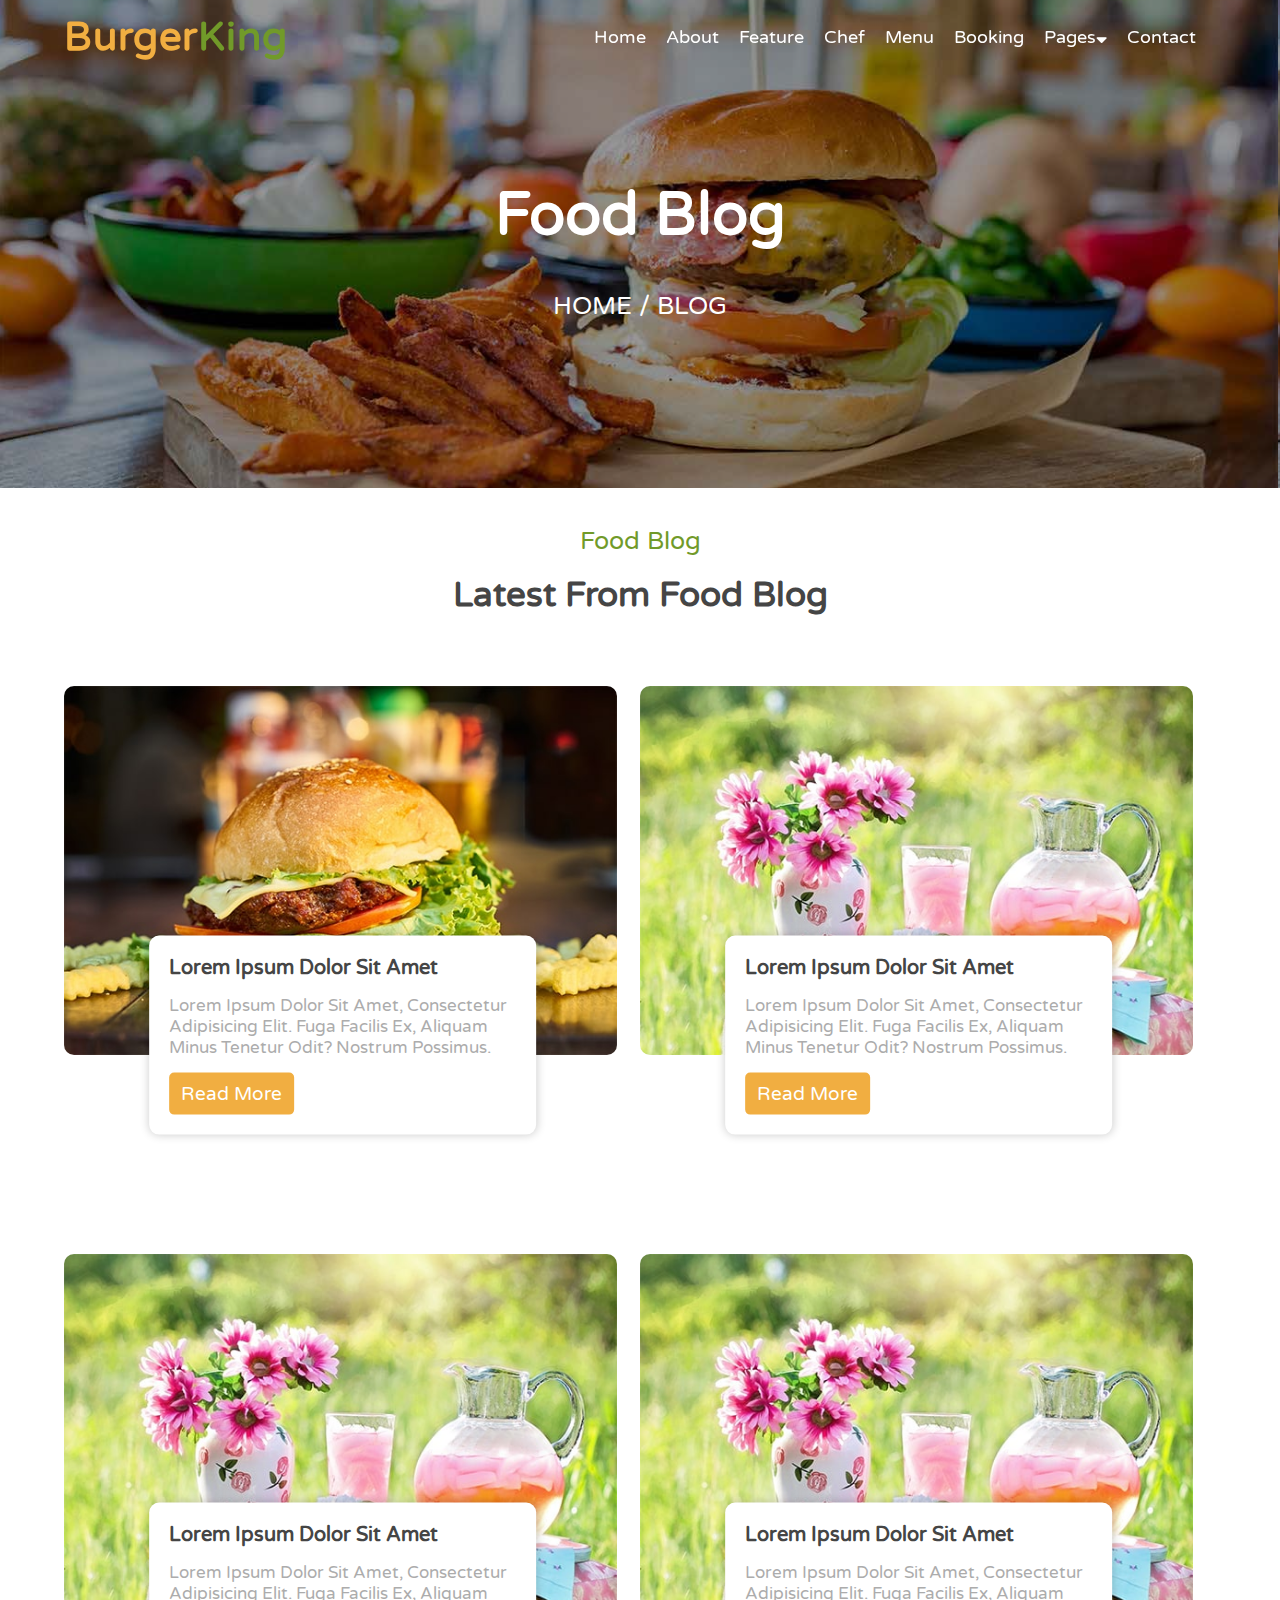
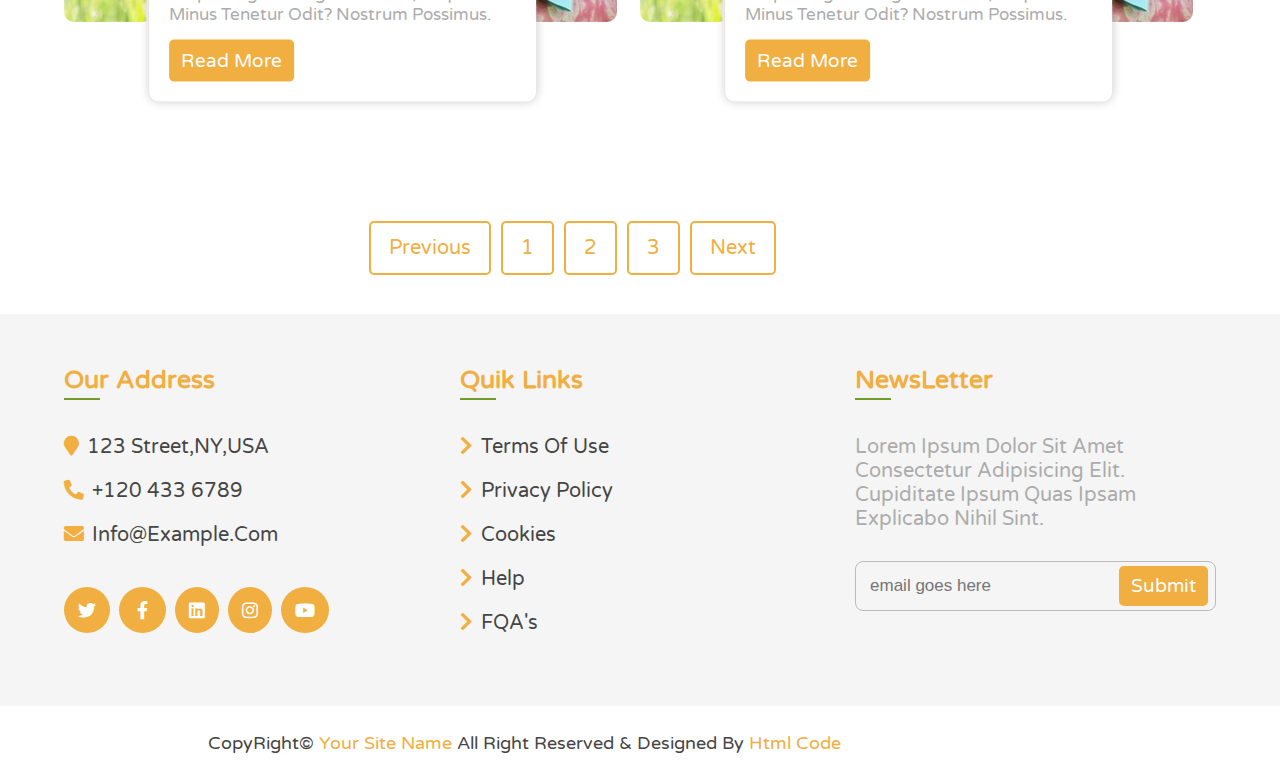
<file: page-grid.html>
<!DOCTYPE html>
<html lang="en">
	<head>
		<meta charset="utf-8" />
		<title>Burger King</title>
		<link rel="stylesheet" href="css/style.css" type="text/css" />
		<link rel="preconnect" href="https://fonts.googleapis.com" />
		<link rel="preconnect" href="https://fonts.gstatic.com" crossorigin />
		<link
			href="https://fonts.googleapis.com/css2?family=Varela+Round&display=swap"
			rel="stylesheet"
		/>
		<link
			rel="stylesheet"
			href="https://cdnjs.cloudflare.com/ajax/libs/font-awesome/5.15.4/css/all.min.css"
			integrity="sha512-1ycn6IcaQQ40/MKBW2W4Rhis/DbILU74C1vSrLJxCq57o941Ym01SwNsOMqvEBFlcgUa6xLiPY/NS5R+E6ztJQ=="
			crossorigin="anonymous"
			referrerpolicy="no-referrer"
		/>
		<meta
			name="viewport"
			content="width=device-width"
			initial-scale="1.0"
		/>
		<meta name="description" content="" />
		<meta name="keywords" content="" />
		<script src="js/script.js" type="text/javascript" defer></script>
	</head>
	<body>
		<header>
			<div class="header-content">
				<div class="left">
					<h1>Burger<span>King</span></h1>
				</div>
				<div class="right">
					<ul>
						<li><a href="index.html">Home</a></li>
						<li><a href="about.html">About</a></li>
						<li><a href="feature.html">Feature</a></li>
						<li><a href="index.html">Chef</a></li>
						<li><a href="menu.html">Menu</a></li>
						<li><a href="booking.html">Booking</a></li>
						<li class="dropdown">
							<a href="#">Pages</a
							><i class="fas fa-sort-down"></i>
							<div class="drop-content">
								<a href="page-grid.html">Blog Grid</a>
                        		<a href="page-details.html">Blog detail</a>
							</div>
						</li>
						<li><a href="contact.html">Contact</a></li>
					</ul>
				</div>
				<div class="open-btn-container">
					<span class="fas fa-hamburger"></span>
				</div>
			</div>
		</header>

		<div class="mobile-menu">
			<i class="fas fa-times-circle"></i>
			<ul>
				<li><a href="index.html">Home</a></li>
				<li><a href="about.html">About</a></li>
				<li><a href="feature.html">Feature</a></li>
				<li><a href="index.html">Chef</a></li>
				<li><a href="menu.html">Menu</a></li>
				<li><a href="booking.html">Booking</a></li>
				<li class="dropdown">
					<a href="#">Pages</a><i class="fas fa-sort-down"></i>
					<div class="drop-content">
						<a href="page-grid.html">Blog Grid</a>
                        <a href="page-details.html">Blog detail</a>
					</div>
				</li>
				<li><a href="contact.html">Contact</a></li>
			</ul>
		</div>

		<section id="about-page">
			<section class="wrapper">
				<section class="spotlight">
					<div class="home-container">
						<h1>Food Blog</h1>
						<p>HOME / BLOG</p>
					</div>
				</section>
				<!-- ( #home > .wrapper > .spotlight) -->
			</section>
			<!-- ( #home > .wrapper ) -->
		</section>
		<!-- ( #home ) -->

		<div class="scroll-top">
			<a href="#home" class="scroll-btn">
				<i class="fas fa-chevron-up"></i>
			</a>
		</div>

		<section id="blog">
			<section class="wrapper">
				<div class="top">
					<span>Food Blog</span>
					<h3>Latest From Food Blog</h3>
				</div>
				<div class="bottom">
					<div class="article-item">
						<div class="img-container">
							<img src="./images/blog-1.jpg" alt="Image" />
						</div>
						<div class="blog-content">
							<h3>lorem Ipsum dolor sit amet</h3>
							<div class="author-details">
								<span><i class="far fa-user"></i>Admin</span>
								<span><i class="far fa-list-alt"></i>Food</span>
								<span
									><i class="fas fa-calendar-week"></i
									>01-Jan-2045</span
								>
								<span><i class="far fa-comments"></i>10</span>
							</div>
							<p>
								Lorem ipsum dolor sit amet, consectetur
								adipisicing elit. Fuga facilis ex, aliquam minus
								tenetur odit? Nostrum possimus.
							</p>
							<div class="button">Read More</div>
						</div>
					</div>
					<div class="article-item">
						<div class="img-container">
							<img src="./images/blog-2.jpg" alt="Image" />
						</div>
						<div class="blog-content">
							<h3>lorem Ipsum dolor sit amet</h3>
							<div class="author-details">
								<span><i class="far fa-user"></i>Admin</span>
								<span><i class="far fa-list-alt"></i>Food</span>
								<span
									><i class="fas fa-calendar-week"></i
									>01-Jan-2045</span
								>
								<span><i class="far fa-comments"></i>10</span>
							</div>
							<p>
								Lorem ipsum dolor sit amet, consectetur
								adipisicing elit. Fuga facilis ex, aliquam minus
								tenetur odit? Nostrum possimus.
							</p>
							<div class="button">Read More</div>
						</div>
					</div>
					<div class="article-item">
						<div class="img-container">
							<img src="./images/blog-2.jpg" alt="Image" />
						</div>
						<div class="blog-content">
							<h3>lorem Ipsum dolor sit amet</h3>
							<div class="author-details">
								<span><i class="far fa-user"></i>Admin</span>
								<span><i class="far fa-list-alt"></i>Food</span>
								<span
									><i class="fas fa-calendar-week"></i
									>01-Jan-2045</span
								>
								<span><i class="far fa-comments"></i>10</span>
							</div>
							<p>
								Lorem ipsum dolor sit amet, consectetur
								adipisicing elit. Fuga facilis ex, aliquam minus
								tenetur odit? Nostrum possimus.
							</p>
							<div class="button">Read More</div>
						</div>
					</div>
					<div class="article-item">
						<div class="img-container">
							<img src="./images/blog-2.jpg" alt="Image" />
						</div>
						<div class="blog-content">
							<h3>lorem Ipsum dolor sit amet</h3>
							<div class="author-details">
								<span><i class="far fa-user"></i>Admin</span>
								<span><i class="far fa-list-alt"></i>Food</span>
								<span
									><i class="fas fa-calendar-week"></i
									>01-Jan-2045</span
								>
								<span><i class="far fa-comments"></i>10</span>
							</div>
							<p>
								Lorem ipsum dolor sit amet, consectetur
								adipisicing elit. Fuga facilis ex, aliquam minus
								tenetur odit? Nostrum possimus.
							</p>
							<div class="button">Read More</div>
						</div>
					</div>
				</div>
                <div class="btn-container">
                    <button>Previous</button>
                    <button>1</button>
                    <button>2</button>
                    <button>3</button>
                    <button>Next</button>
                </div>
			</section><!-- ( #blog > .wrapper ) -->
		</section><!-- ( #blog ) -->

        <section id="address">
            <section class="wrapper">
                <div class="address-container">
                    <div class="item">
                        <h3>Our Address</h3>
                        <div class="connect">
                            <span><i class="fas fa-map-marker"></i>123  Street,NY,USA</span>
                            <span><i class="fas fa-phone-alt"></i>+120 433 6789</span>
                            <span><i class="fas fa-envelope"></i>info@example.com</span>
                        </div>
                        <div class="social-icons">
                            <span class="icon fab fa-twitter"></span>
                            <span class="icon fab fa-facebook-f"></span>
                            <span class="icon fab fa-linkedin"></span>
                            <span class="icon fab fa-instagram"></span>
                            <span class="icon fab fa-youtube"></span>
                        </div>
                    </div>
                    <div class="item">
                        <h3>Quik Links</h3>
                        <div class="connect">
                            <span><i class="fas fa-chevron-right"></i>Terms of Use</span>
                            <span><i class="fas fa-chevron-right"></i>Privacy Policy</span>
                            <span><i class="fas fa-chevron-right"></i>Cookies</span>
                            <span><i class="fas fa-chevron-right"></i>Help</span>
                            <span><i class="fas fa-chevron-right"></i>FQA's</span>
                         </div>
                    </div>
                    <div class="item">
                        <h3>NewsLetter</h3>
                        <p>Lorem ipsum dolor sit amet consectetur adipisicing elit. Cupiditate ipsum quas ipsam explicabo nihil sint.</p>
                        <form action="">
                            <input type="email" placeholder="Email Goes Here">
                            <button type="button">Submit</button>
                        </form>
                    </div>
                </div>
            </section><!-- ( #address > .wrapper ) -->
        </section><!-- ( #address ) -->

        <footer>
            <section class="wrapper">
                <div class="content">
                    <p>CopyRight&copy; <span>Your Site Name </span>All Right Reserved & Designed By <span>Html Code</span></p>
                </div>
            </section>
        </footer>
	</body>
</html>
</file>
<file: css/style.css>
* {
	margin: 0;
	padding: 0;
	border: 0;
	vertical-align: baseline;
	background: transparent;
	font-weight: normal;
	font-style: normal;
	text-decoration: none;
	outline: none;
	-webkit-box-sizing: border-box;
	-moz-box-sizing: border-box;
	box-sizing: border-box;
	font-family: "Varela Round", sans-serif;
	user-select: none;
	-webkit-tap-highlight-color: transparent;
	text-transform: capitalize;
}
html {
	scroll-behavior: smooth;
}
:root {
	--main-orange: #f1ae41;
	--main-green: #719a29;
	--h-color: #454545;
	--text-color: #acacac;
}
ol,
ul {
	list-style: none;
}
blockquote {
	quotes: none;
}
blockquote:before,
blockquote:after {
	content: "";
	content: none;
}
del {
	text-decoration: line-through;
}
header,
section,
article,
aside,
nav,
footer,
address {
	display: block;
}
body {
	font-family: "open_sansregular", Arial, Helvetica, sans-serif;
	font-size: 17px;
	color: #333;
	overflow-x: hidden;
	min-width: 320px;
}
span,
button {
	cursor: pointer;
}
input[type = email]{
	text-transform: lowercase;
}
input,
textarea,
select {
	font-family: "open_sansregular", Arial, Helvetica, sans-serif;
}
.thumb {
	display: block;
}
.thumb img {
	display: block;
	width: 100%;
}
/* a:hover,[type="submit"]:hover{
	filter: alpha(opacity = 85);
	-moz-opacity: 0.85;
	-khml-opacity: 0.85;
	opacity: 0.85;
} */
.wrapper {
	width: 90%;
	margin: 0 auto;
	max-width: 1450px;
}

/* css styles starts here */

/* #home section */

section#home {
	background-position: -2px -120px;
	padding: 7% 0 9%;
	background-image: url("../images/carousel-2.jpg"),
		linear-gradient(rgba(0, 0, 0, 0.4), rgba(0, 0, 0, 0.4));
	background-blend-mode: overlay;
	background-size: cover;
	/* background-repeat: no-repeat; */
}
#about-page {
	background-position: -2px -120px;
	padding: 5% 0 4%;
	background-image: url("../images/carousel-1.jpg"),
		linear-gradient(rgba(0, 0, 0, 0.4), rgba(0, 0, 0, 0.4));
	background-blend-mode: overlay;
	background-size: cover;
}
header {
	padding: 1% 0;
	position: fixed;
	top: 0;
	left: 0;
	width: 100%;
	z-index: 10;
	transition: 0.4s ease-in-out;
}
.sticky {
	background: #fff;
	box-shadow: 0 0px 15px 0 rgb(0 0 0 / 20%);
}
.sticky .header-content .right ul li a,
.sticky .header-content .right ul .dropdown {
	color: var(--h-color);
}
.sticky .header-content .right ul li a:hover,
.sticky .header-content .right ul .dropdown:hover {
	color: var(--main-orange);
}

header .header-content {
	display: flex;
	justify-content: space-between;
	align-items: center;
	width: 90%;
	margin: 0 auto;
}
header .header-content .left {
}
header .header-content .left h1 {
	font-size: 40px;
	font-weight: 600;
	letter-spacing: 0.9px;
	color: var(--main-orange);
}
header .header-content .left h1 span {
	font-weight: 600;
	color: var(--main-green);
	transition: 0.3s ease-in;
	cursor: pointer;
}
header .header-content .left h1 span:hover {
	color: var(--main-orange);
}
header .header-content .right {
}
header .header-content .right ul {
	display: flex;
}
header .header-content .right ul li {
	margin-right: 20px;
	font-size: 22px;
	transition: 0.3s ease-in;
}
header .header-content .right ul li a:hover {
	color: var(--main-orange);
}
header .header-content .right ul li a {
	color: #fff;
	transition: 0.3s ease-in;
}
header .header-content .right ul .dropdown {
	color: #fff;
	position: relative;
}
header .header-content .right ul .dropdown:hover .drop-content {
	display: block;
}
header .header-content .right ul .dropdown .drop-content {
	background: #fff;
	color: #000;
	padding: 10px;
	position: absolute;
	width: 115px;
	top: 27px;
	left: -10px;
	display: none;
	cursor: pointer;
}
header .header-content .right ul .dropdown .drop-content a {
	color: #000;
}
header .header-content .right ul .dropdown .drop-content a:hover {
	color: var(--main-orange);
}
header .header-content .right ul .dropdown .drop-content a {
	font-size: 15px;
	margin-bottom: 10px;
}
section#home
	header
	.header-content
	.right
	ul
	.dropdown
	.drop-content
	a:last-child {
	margin-bottom: 0;
}
section#home header .header-content .right ul .dropdown a {
	margin-right: 5px;
	color: #000;
}
section#home .spotlight,
section#about-page .spotlight {
	margin: 10% auto;
}
section#home .spotlight .home-container,
section#about-page .spotlight .home-container {
	text-align: center;
}
section#home .spotlight .home-container h1,
section#about-page .spotlight .home-container h1 {
	font-size: 60px;
	font-weight: 600;
	color: #fff;
}
section#home .spotlight .home-container h1 span {
	color: var(--main-orange);
	font-weight: 600;
}
section#home .spotlight .home-container p,
section#about-page .spotlight .home-container p {
	font-size: 25px;
	font-weight: 200;
	width: 65%;
	margin: 0 auto;
	color: #fff;
	margin: 40px auto;
	text-transform: uppercase;
}
section#home .spotlight .home-container .home-buttons {
}
section#home .spotlight .home-container .home-buttons .button {
	display: inline-block;
	font-size: 19px;
	background: var(--main-orange);
	color: #fff;
	padding: 14px 20px;
	border-radius: 5px;
	margin-right: 20px;
	transition: 0.3s ease-in-out;
	border: 2px solid var(--main-orange);
}
section#home .spotlight .home-container .home-buttons .button:hover {
	background: transparent;
	color: var(--main-orange);
}
section#home .spotlight .home-container .home-buttons .button:nth-child(2) {
	background: var(--main-green);
	margin-right: 0;
	border: 2px solid var(--main-green);
}
section#home
	.spotlight
	.home-container
	.home-buttons
	.button:nth-child(2):hover {
	background: transparent;
	color: var(--main-green);
}

/* mobile menu */

.open-btn-container {
	display: none;
}
.open-btn-container .fa-hamburger {
	font-size: 35px;
	color: var(--main-green);
}
.open-btn-container .fa-hamburger:hover {
	transition: 0.3s ease-in;
	color: var(--main-orange) !important;
}
.mobile-menu .fa-times-circle {
	position: absolute;
	right: 50px;
	font-size: 55px;
	top: 35px;
}
.mobile-menu .fa-times-circle:hover {
	color: var(--main-orange);
	transition: 0.3s ease-in;
}
.mobile-menu {
	width: 100%;
	padding-top: 60px;
	padding: 75px 75px 40px;
	height: 100vh;
	background: #fff;
	position: fixed;
	z-index: 11;
	text-align: center;
	transform: translateX(1980px);
	transition: 0.6s ease-in-out;
}
.active-slider {
	transform: translateX(0px);
}
.mobile-menu ul {
	width: 40%;
	margin: 0 auto;
}

.mobile-menu ul li {
	font-size: 40px;
	margin-bottom: 30px;
	color: var(--h-color);
	transition: 0.6s ease-in-out;
}

.mobile-menu ul li a {
	color: var(--h-color);
}
.mobile-menu ul li a:hover {
	color: var(--main-orange);
	transition: 0.3s ease-in;
}

.mobile-menu ul .dropdown {
	position: relative;
	z-index: 1;
}
.mobile-menu ul .dropdown:hover .drop-content {
	display: block;
}
/* .mobile-menu ul .dropdown a {
	font-size: 20px;
} */

.mobile-menu ul .dropdown .fas {
	transform: rotate(270deg);
}

.mobile-menu ul .dropdown .drop-content {
	position: absolute;
	top: -6px;
	right: -14%;
	box-shadow: 0 0px 15px 0 rgb(0 0 0 / 20%);
	border-radius: 8px;
	padding: 6px 15px;
	display: none;
	z-index: 2;
	background: #fff;
}

.mobile-menu ul .dropdown .drop-content a {
	font-size: 20px;
	margin-bottom: 20px;
}
.mobile-menu ul .dropdown .drop-content p:hover {
	color: var(--main-orange);
	transition: 0.3s ease-in;
}
.mobile-menu ul .dropdown .drop-content p:last-child {
	margin-bottom: 0;
}

/* scroll top btn */

.scroll-top {
	position: fixed;
	right: 0px;
	width: 60px;
	height: 63px;
	padding-top: 20px;
	top: 700px;
	display: none;
	z-index: 9;
}
.active-btn {
	display: block;
}
.scroll-top .scroll-btn {
}
.scroll-top .scroll-btn i {
	font-size: 30px;
	color: #fff;
	background: var(--main-orange);
	padding: 16px;
	border-radius: 5px;
}

/* #booking section */

section#booking {
	background: #f5f5f5;
}
section#booking .wrapper {
	display: flex;
}
section#booking .left {
	width: 55%;
	padding: 7% 0 2%;
}
section#booking .left span {
	color: var(--main-green);
	font-size: 25px;
}
section#booking .left h3 {
	font-size: 45px;
	color: var(--h-color);
	font-weight: 600;
	margin: 18px 0 35px;
	width: 75%;
}
section#booking .left p {
	font-size: 20px;
	color: var(--text-color);
	margin-bottom: 15px;
	width: 70%;
}
section#booking .right {
	background: var(--main-orange);
	padding: 20px;
	width: 40%;
	padding: 5% 2%;
}
section#booking .right form {
	display: flex;
	flex-direction: column;
}
section#booking .right form .input-item {
	margin-bottom: 18px;
	position: relative;
}
section#booking .right form .input-item input::placeholder{
	text-transform: capitalize;
}
section#booking .right form .input-item input,
section#booking .right form select#guest-select {
	color: white;
	border: 2px solid #fff;
	padding: 10px;
	width: 100%;
	border-radius: 5px;
	font-size: 20px;
}
section#booking .right form .input-item i {
	position: absolute;
	font-size: 20px;
	color: #fff;
	top: 10px;
	right: 10px;
}
section#booking .right form .input-item input::placeholder {
	color: #fff;
}
section#booking .right form select#guest-select {
}
section#booking .right form button {
	background: #fff;
	padding: 10px;
	border-radius: 5px;
	color: var(--main-orange);
	font-size: 20px;
	border: 2px solid #fff;
	transition: 0.3s ease-in;
	margin-top: 20px;
}
section#booking .right form button:hover {
	color: #fff;
	background: transparent;
}

/* #about section */

section#about {
	padding: 5% 0;
	background: #fff;
}
section#about .wrapper {
	display: flex;
	align-items: center;
}
section#about .left {
	width: 48%;
	position: relative;
}
section#about .left a {
	border-radius: 10px;
	width: 92%;
	display: inline-block;
	position: relative;
}
section#about .left a img {
	display: block;
	width: 100%;
	border-radius: 10px;
}
section#about .left .play-btn-container {
	position: absolute;
	top: 50%;
	left: 0;
	left: 50%;
	transform: translate(-60%, -50%);
	display: inline-block;
}
section#about .left .play-btn-container a.play-button {
	position: relative;
	width: 80px;
	height: 80px;
	border-radius: 50%;
	display: block;
	background: var(--main-orange);
}
section#about .left .play-btn-container a.play-button::after {
	content: "";
	position: absolute;
	left: 50%;
	top: 50%;
	transform: translateX(-40%) translateY(-50%);
	transform-origin: center center;
	width: 0;
	height: 0;
	border-top: 15px solid transparent;
	border-bottom: 15px solid transparent;
	border-left: 25px solid #fff;
	z-index: 10;
	transition: all 400ms cubic-bezier(0.55, 0.055, 0.675, 0.19);
}
section#about .left .play-btn-container a.play-button:before {
	content: "";
	position: absolute;
	width: 100%;
	height: 100%;
	animation-delay: 0s;
	animation: puls 2s;
	animation-direction: forwards;
	animation-iteration-count: infinite;
	animation-timing-function: steps;
	opacity: 1;
	border-radius: 50%;
	border: 20px solid var(--main-orange);
	top: -25%;
	left: -25%;
	background: rgba(198, 16, 0, 0);
}
@keyframes puls {
	0% {
		transform: scale(0.6);
		opacity: 1;
		box-shadow: inset 0px 0px 25px 3px rgba(241, 174, 65, 0.75),
			0px 0px 25px 10px rgba(241, 174, 65, 0.75);
	}
	100% {
		-webkit-transform: scale(1);
		transform: scale(1.1);
		opacity: 0;
		box-shadow: none;
	}
}
section#about .right {
	width: 50%;
}
section#about .right span {
	color: var(--main-green);
	font-size: 25px;
}
section#about .right h3 {
	font-size: 45px;
	color: var(--h-color);
	font-weight: 600;
	margin: 18px 0 35px;
}
section#about .right p {
	font-size: 20px;
	color: var(--text-color);
	margin-bottom: 15px;
}
section#about .right .button {
	display: inline-block;
	font-size: 19px;
	background: var(--main-orange);
	color: #fff;
	padding: 14px 20px;
	border-radius: 5px;
	transition: 0.3s ease-in-out;
	margin-top: 30px;
	border: 2px solid var(--main-orange);
}
section#about .right .button:hover {
	background: transparent;
	color: var(--main-orange);
}

/* #feature section */

section#features {
	padding-top: 5%;
	padding-bottom: 3%;
	background: #fff;
}
section#features .wrapper {
	display: flex;
	align-items: center;
}
section#features .left {
	width: 45%;
	margin-right: 3%;
}
section#features .left span {
	color: var(--main-green);
	font-size: 25px;
}
section#features .left h3 {
	font-size: 45px;
	color: var(--h-color);
	font-weight: 600;
	margin: 18px 0 35px;
}
section#features .left .img-container {
	display: flex;
	flex-wrap: wrap;
	width: 100%;
	border-radius: 15px 15px 0 0;
	overflow: hidden;
	margin-bottom: 20px;
}
section#features .left .img-container img {
	display: block;
	width: 50%;
}
section#features .left p {
	font-size: 20px;
	color: var(--text-color);
	margin-bottom: 15px;
}
section#features .left .button {
	background: var(--main-orange);
	padding: 10px;
	border-radius: 5px;
	color: #fff;
	font-size: 20px;
	border: 2px solid var(--main-orange);
	transition: 0.3s ease-in;
	margin-top: 40px;
	display: block;
	text-align: center;
}
section#features .left .button:hover {
	background: transparent;
	color: var(--main-orange);
}
section#features .right {
	width: 52%;
}
section#features .right ul {
	display: flex;
	flex-wrap: wrap;
}
section#features .right ul li {
	width: 47%;
	margin-bottom: 50px;
	margin-right: 20px;
}
section#features .right ul li .icon-container {
	width: 20%;
	position: relative;
}
section#features .right ul li .icon-container::after {
	content: "";
	display: block;
	width: 50px;
	height: 50px;
	background: var(--main-orange);
	border-radius: 50%;
	position: absolute;
	top: -15px;
	right: -10px;
	z-index: 0;
}
section#features .right ul li .icon-container a {
	display: inline-block;
	width: 100%;
	position: relative;
	z-index: 1;
}
section#features .right ul li .icon-container a img {
	display: inline-block;
	width: 100%;
	filter: invert(48%) sepia(13%) saturate(3207%) hue-rotate(130deg)
		brightness(95%) contrast(80%);
}
section#features .right ul li h3 {
	font-size: 25px;
	color: var(--h-color);
	margin: 15px 0;
}
section#features .right ul li p {
	font-size: 20px;
	color: var(--text-color);
}

/* #menu section */

section#menu {
	background: #fff;
}

section#menu .top {
	background: #f5f5f5;
	padding: 5% 0;
}
section#menu .top {
}
section#menu .top .cards {
	display: flex;
	justify-content: space-between;
}
section#menu .top .cards .card-item {
	text-align: center;
	box-shadow: 0 0px 15px 0 rgb(0 0 0 / 20%);
	margin-right: 30px;
	padding: 50px;
	border-radius: 8px;
	transition: 0.3s ease-in;
}
section#menu .top .cards .card-item:hover {
	box-shadow: 0 0px 5px 0 rgb(0 0 0 / 20%);
}
section#menu .top .cards .card-item:hover .img-container img {
	filter: invert(54%) sepia(13%) saturate(2093%) hue-rotate(40deg)
		brightness(97%) contrast(88%);
}
section#menu .top .cards .card-item:hover .img-container::after {
	border-left: 2px dotted var(--main-green);
	border-top: 2px dotted var(--main-green);
}
section#menu .top .cards .card-item:last-child {
	margin-right: 0;
}
section#menu .top .cards .card-item .img-container {
	width: 16%;
	margin: 0 auto;
	position: relative;
}
section#menu .top .cards .card-item .img-container img {
	display: inline-block;
	width: 100%;
	filter: invert(82%) sepia(65%) saturate(1968%) hue-rotate(328deg)
		brightness(101%) contrast(89%);
}
section#menu .top .cards .card-item .img-container::after {
	content: "";
	display: block;
	width: 75px;
	height: 75px;
	border-radius: 50%;
	border-left: 2px dotted var(--main-orange);
	border-top: 2px dotted var(--main-orange);
	position: absolute;
	top: -22px;
	left: -20px;
}
section#menu .top .cards .card-item h3 {
	font-size: 25px;
	color: var(--h-color);
	margin: 20px 0;
	font-weight: 600;
}
section#menu .top .cards .card-item p {
	color: var(--text-color);
	font-size: 20px;
	margin-bottom: 20px;
}
section#menu .top .cards .card-item .link {
	font-size: 20px;
	color: var(--main-orange);
	position: relative;
	display: inline-block;
	transition: 0.3s ease-in;
}
section#menu .top .cards .card-item .link:hover {
	color: var(--main-green);
}
section#menu .top .cards .card-item .link::after {
	content: "";
	display: block;
	width: 100%;
	transform: scale(0.5);
	height: 2px;
	border-radius: 5px;
	position: absolute;
	background: var(--main-orange);
	bottom: -1px;
	left: 0%;
	transition: 0.3s ease-in;
}
section#menu .top .cards .card-item .link:hover::after {
	transform: scale(1);
	background: var(--main-green);
}
section#menu .bottom {
	padding: 6% 0;
}
section#menu .bottom {
}
section#menu .bottom .heading-section {
	text-align: center;
	margin-bottom: 70px;
}
section#menu .bottom .heading-section span {
	color: var(--main-green);
	font-size: 25px;
}
section#menu .bottom .heading-section h3 {
	font-size: 45px;
	color: var(--h-color);
	font-weight: 600;
	margin: 18px 0 35px;
}
section#menu .bottom .heading-section .button-container {
}
section#menu .bottom .heading-section .button-container .button {
	display: inline-block;
	font-size: 19px;
	background: var(--main-orange);
	color: #fff;
	padding: 14px 20px;
	border-radius: 5px;
	transition: 0.3s ease-in-out;
	border: 2px solid var(--main-orange);
	margin-left: 10px;
}
section#menu .bottom .heading-section .button-container .button:hover {
	background: transparent;
	color: var(--main-orange);
}
section#menu .bottom .heading-section .button-container .button:first-child {
	background: var(--main-green);
	border: 2px solid var(--main-green);
}
section#menu
	.bottom
	.heading-section
	.button-container
	.button:first-child:hover {
	background: transparent;
	color: var(--main-green);
}
section#menu .bottom .item-section {
	display: flex;
	align-items: center;
}
section#menu .bottom .item-section .left {
	width: 58%;
}
section#menu .bottom .item-section .left .menu-items {
	display: flex;
	flex-wrap: wrap;
	align-items: center;
	position: relative;
	margin-bottom: 30px;
}
section#menu .bottom .item-section .left .menu-items .left-img {
	width: 15%;
	margin-right: 2%;
}
section#menu .bottom .item-section .left .menu-items .left-img img {
	display: inline-block;
	width: 100%;
	border-radius: 50%;
}
section#menu .bottom .item-section .left .menu-items .name-price {
	display: flex;
	justify-content: space-between;
	align-items: center;
	width: 83%;
}
section#menu .bottom .item-section .left .menu-items .name-price h3 {
	font-size: 25px;
	color: var(--h-color);
	font-weight: 600;
	position: relative;
}
section#menu .bottom .item-section .left .menu-items .name-price h3::after {
	content: "";
	display: block;
	width: 380px;
	height: 0px;
	border-bottom: 1px dotted var(--text-color);
	position: absolute;
	top: 14px;
	left: 238px;
}
section#menu .bottom .item-section .left .menu-items .name-price span {
	color: var(--main-orange);
	font-size: 25px;
	font-weight: 600;
}
section#menu .bottom .item-section .left .menu-items p {
	position: absolute;
	font-size: 20px;
	bottom: 20px;
	left: 17%;
	color: var(--text-color);
}
section#menu .bottom .item-section .right {
	width: 40%;
	overflow: hidden;
	border-radius: 10px;
	margin-left: 2%;
}
section#menu .bottom .item-section .right img {
	border-radius: 10px;
}

/* #chef section */

section#chef {
	padding: 3% 0;
	background: #fff;
}
section#chef .top {
	text-align: center;
	margin-bottom: 60px;
}
section#chef .top span {
	color: var(--main-green);
	font-size: 25px;
}
section#chef .top h3 {
	font-size: 45px;
	color: var(--h-color);
	font-weight: 600;
	margin-top: 18px;
}
section#chef .bottom {
	display: flex;
	/* margin: 0 auto; */
}
section#chef .bottom .card {
	margin-right: 3%;
	width: 23%;
	position: relative;
	border-radius: 10px;
	border: 1px solid #f5f5f5;
}
section#chef .bottom .card:last-child {
	margin-right: 0;
}
section#chef .bottom .card .img-container {
	border-radius: 10px 10px 0 0;
	overflow: hidden;
}
section#chef .bottom .card:hover img {
	opacity: 0.5;
	transform: translateY(-7px);
}
section#chef .bottom .card .social-icons {
	position: absolute;
	bottom: 50%;
	left: 50%;
	transform: translate(-50%, -50%);
	width: 75%;
	margin: 0 auto;
}
section#chef .bottom .card:hover .social-icons span {
	transform: translateY(0px);
	opacity: 1;
}
section#chef .bottom .card .social-icons span:nth-child(1) {
	transition-delay: 0.2s;
}
section#chef .bottom .card .social-icons span:nth-child(2) {
	transition-delay: 0.24s;
}
section#chef .bottom .card .social-icons span:nth-child(3) {
	transition-delay: 0.28s;
}
section#chef .bottom .card .social-icons span:nth-child(4) {
	transition-delay: 0.32s;
}
section#chef .bottom .card .social-icons span {
	font-size: 20px;
	background: var(--main-orange);
	padding: 20px;
	border-radius: 50%;
	opacity: 0;
	color: #fff;
	transform: translateY(100px);
	transition: 0.2s ease-in;
}
section#chef .bottom .card .social-icons span:hover {
	background: var(--main-green);
	transition-delay: 0s;
}
section#chef .bottom .card .img-container img {
	width: 100%;
	display: inline-block;
	overflow: hidden;
	transition: 0.3s ease-in-out;
}
/* section#chef .bottom .card .img-container img:hover {
	transform: translateY(-10px);
} */
section#chef .bottom .card .details {
	text-align: center;
	margin-top: 20px;
}
section#chef .bottom .card .details h3 {
	font-size: 25px;
	font-weight: 600;
	color: var(--h-color);
	margin-bottom: 10px;
}
section#chef .bottom .card .details span {
	font-size: 20px;
	color: var(--text-color);
}

/* #client section */

section#clients {
	padding: 5% 0;
	background: #f5f5f5;
}
section#clients .slider {
	display: flex;
}
section#clients .slider .slide-item {
	width: 33%;
	text-align: center;
	box-shadow: 0 0px 15px 0 rgb(0 0 0 / 20%);
	padding: 30px;
	margin-right: 40px;
	border-radius: 10px;
}
section#clients .slider .slide-item:hover {
	box-shadow: 0 0px 7px 0 rgb(0 0 0 / 20%);
}
/* section#clients .slider .slide-item:nth-child(1){
    left: 0;
}
section#clients .slider .slide-item:nth-child(2){
    left: 35%;
}
section#clients .slider .slide-item:nth-child(3){
    left: 70%;
}
section#clients .slider .slide-item:nth-child(4){
    left: 150%;
} */
section#clients .slider .slide-item a {
	display: block;
	width: 50%;
	border-radius: 50%;
	overflow: hidden;
	margin: 0 auto;
}
section#clients .slider .slide-item a img {
	display: inline-block;
	border-radius: 50%;
	width: 100%;
}
section#clients .slider .slide-item p {
	font-size: 20px;
	color: var(--text-color);
	margin-top: 30px;
}
section#clients .slider .slide-item h3 {
	color: var(--h-color);
	font-weight: 600;
	margin: 20px 0;
}
section#clients .slider .slide-item span {
	font-size: 18px;
	color: var(--text-color);
}
section#clients .slider-buttons {
	display: flex;
	justify-content: space-between;
	width: 10%;
	margin: 0 auto;
	margin-top: 70px;
}
section#clients .slider-buttons span {
	display: block;
	width: 20px;
	height: 20px;
	border-radius: 50%;
	background: var(--main-orange);
	cursor: pointer;
}
section#clients .slider-buttons span:nth-child(2) {
	background: var(--main-green);
}

/* #contact page */

section#contact {
	padding: 5% 0;
	background: #fff;
}
section#contact .top {
	text-align: center;
}
section#contact .top span {
	color: var(--main-green);
	font-size: 25px;
}
section#contact .top h3 {
	font-size: 45px;
	color: var(--h-color);
	font-weight: 600;
	margin: 18px 0 35px;
}
section#contact .middle {
	background: #f7f7f7;
	padding: 2% 1%;
	border-radius: 5px;
	display: flex;
	align-items: center;
	justify-content: space-between;
}
section#contact .middle .contact-item {
	display: flex;
	align-items: center;
}
section#contact .middle .contact-item .icon {
	font-size: 20px;
	margin-right: 20px;
	background: var(--main-orange);
	color: #fff;
	padding: 20px;
	border-radius: 50%;
	cursor: pointer;
}
section#contact .middle .contact-item .details {
}
section#contact .middle .contact-item .details .social-icons {
	display: flex;
}
section#contact .middle .contact-item .details .social-icons .fab {
	background: none;
	color: var(--main-orange);
	padding: 0;
}
section#contact .middle .contact-item .details p {
	font-size: 20px;
	font-weight: 400;
	color: var(--main-green);
	margin-bottom: 15px;
}
section#contact .middle .contact-item .details a {
	color: var(--h-color);
}
section#contact .middle .contact-item .details p:last-child {
	color: var(--h-color);
	font-size: 19px;
}
section#contact .bottom {
	display: flex;
	align-items: center;
	margin-top: 50px;
}
section#contact .bottom .left {
	width: 48%;
}
section#contact .bottom .left .map {
	border-radius: 10px;
	overflow: hidden;
}
section#contact .bottom .right {
	width: 52%;
}
section#contact .bottom .right form {
	width: 100%;
	padding: 20px;
	padding-right: 0;
}
section#contact .bottom .right form input {
	width: 100%;
	margin-bottom: 27px;
	padding: 10px;
	color: var(--text-color);
	border: 1px solid #cfcfcf;
	font-size: 15px;
	border-radius: 5px;
}
section#contact .bottom .right form textarea {
	width: 100%;
	margin-bottom: 30px;
	padding: 10px;
	color: var(--text-color);
	border: 1px solid #cfcfcf;
	font-size: 15px;
	border-radius: 5px;
	height: 130px;
}
section#contact .bottom .right form button {
	display: inline-block;
	font-size: 19px;
	background: var(--main-orange);
	color: #fff;
	padding: 14px 20px;
	border-radius: 5px;
	transition: 0.3s ease-in-out;
	border: 2px solid var(--main-orange);
}
section#contact .bottom .right form button:hover {
	background: transparent;
	color: var(--main-orange);
}

/* #blog section */

section#blog {
	padding: 3% 0;
	background: #fff;
}
section#blog .top {
	text-align: center;
	margin-bottom: 70px;
}
section#blog .top span {
	color: var(--main-green);
	font-size: 25px;
}
section#blog .top h3 {
	font-size: 45px;
	color: var(--h-color);
	font-weight: 600;
	margin: 18px 0 0;
}
section#blog .bottom {
	display: flex;
	flex-wrap: wrap;
}
section#blog .btn-container {
	display: flex;
	margin: 0 auto;
	width: 29%;
}
section#blog .btn-container button {
	border: 2px solid var(--main-orange);
	padding: 13px 18px;
	font-size: 20px;
	color: var(--main-orange);
	margin-right: 10px;
	border-radius: 5px;
}
section#blog .btn-container button:hover {
	color: #fff;
	background: var(--main-orange);
	transition: 0.3s ease-in;
}

section#blog .bottom .article-item {
	width: 48%;
	margin-right: 2%;
	position: relative;
}
section#blog .bottom .article-item:last-child {
	margin-right: 0;
}
section#blog .bottom .article-item .img-container {
	border-radius: 10px;
	overflow: hidden;
}
section#blog .bottom .article-item .img-container img {
	display: block;
	width: 100%;
}
section#blog .bottom .article-item .blog-content {
	padding: 20px;
	display: block;
	border-radius: 10px;
	transform: translate(22%, -60%);
	width: 70%;
	background: #fff;
	box-shadow: 0 0px 10px 0 rgb(0 0 0 / 20%);
}
section#blog .bottom .article-item .blog-content h3 {
	font-size: 25px;
	font-weight: 600;
	color: var(--h-color);
}
section#blog .bottom .article-item .blog-content .author-details {
	margin-top: 15px;
}
section#blog .bottom .article-item .blog-content .author-details span {
	font-size: 18px;
	color: var(--text-color);
	margin-right: 15px;
}
section#blog .bottom .article-item .blog-content .author-details span i {
	margin-right: 8px;
	font-size: 18px;
	color: var(--main-orange);
}
section#blog .bottom .article-item .blog-content p {
	font-size: 20px;
	color: var(--text-color);
	margin: 20px 0;
}
section#blog .bottom .article-item .blog-content .button {
	display: inline-block;
	font-size: 19px;
	background: var(--main-orange);
	color: #fff;
	padding: 13px 15px;
	border-radius: 5px;
	transition: 0.3s ease-in-out;
	border: 2px solid var(--main-orange);
}
section#blog .bottom .article-item .blog-content .button:hover {
	color: var(--main-orange);
	background: transparent;
}

/* #address section */

section#address {
	padding: 4% 0;
	background: #f5f5f5;
}
section#address .address-container {
	display: flex;
}
section#address .address-container .item {
	width: 32%;
	margin-right: 3%;
}
section#address .address-container .item h3 {
	font-size: 25px;
	font-weight: 600;
	color: var(--main-orange);
	position: relative;
	margin-bottom: 40px;
}
section#address .address-container .item h3::after {
	content: "";
	display: block;
	width: 10%;
	height: 2px;
	background: var(--main-green);
	position: absolute;
	bottom: -5px;
	left: 0;
}
section#address .address-container .item .connect {
	display: flex;
	flex-direction: column;
}
section#address .address-container .item .connect span,
section#address .address-container .item .connect a {
	margin-bottom: 20px;
	font-size: 20px;
	cursor: pointer;
	transition: 0.3s ease-in;
	color: var(--h-color);
}
section#address .address-container .item .connect span i,
section#address .address-container .item .connect a i {
	font-size: 20px;
	color: var(--main-orange);
	margin-right: 8px;
}
section#address .address-container .item .social-icons {
	margin-top: 20px;
}
section#address .address-container .item .social-icons .icon {
	margin-right: 10px;
	font-size: 18px;
	color: #fff;
	background: var(--main-orange);
	margin-right: 5px;
	padding: 14px;
	border-radius: 50%;
	cursor: pointer;
	transition: 0.3s ease-in;
}
section#address .address-container .item .social-icons .icon:nth-child(2) {
	padding: 14px 18px;
}
section#address .address-container .item .social-icons .icon:hover {
	background: var(--main-green);
}
section#address .address-container .item:nth-child(2) .connect span:hover {
	transform: scaleX(0.95);
	color: var(--main-orange);
}
section#address .address-container .item:last-child {
	margin-right: 0;
}
section#address .address-container .item:last-child p {
	font-size: 20px;
	color: var(--text-color);
	margin: 30px 0;
}
section#address .address-container .item:last-child form {
	position: relative;
}
section#address .address-container .item:last-child form input {
	padding: 20px;
	font-size: 20px;
	color: var(--text-color);
	border: 1px solid #bbbbbb;
	border-radius: 8px;
	width: 100%;
}
section#address .address-container .item:last-child form button {
	display: inline-block;
	font-size: 19px;
	background: var(--main-orange);
	color: #fff;
	padding: 13px 15px;
	border-radius: 5px;
	transition: 0.3s ease-in-out;
	border: 2px solid var(--main-orange);
	position: absolute;
	top: 5px;
	right: 8px;
}
section#address .address-container .item:last-child form button:hover {
	background: transparent;
	color: var(--main-orange);
}

/* footer section */

footer {
	padding: 2% 0;
	background: #fff;
}
footer {
}
footer .content {
	margin: 0 auto;
	width: 44%;
}
footer .content p {
	font-size: 18px;
	color: var(--h-color);
}
footer .content p span {
	color: var(--main-orange);
	transition: 0.3s ease-in;
	cursor: pointer;
}
footer .content p span:hover {
	color: var(--main-green);
}

/* blog details style starts here */

section#blog-detail {
	padding: 4% 0;
}
section#blog-detail .wrapper {
	display: flex;
}
section#blog-detail article {
	width: 70%;
}
section#blog-detail article .top {
}
section#blog-detail article .top span {
	display: inline-block;
	width: 100%;
}
section#blog-detail article .top span img {
	display: inline-block;
	width: 100%;
}
section#blog-detail article .top h3 {
	font-size: 40px;
	color: var(--h-color);
	margin: 30px 0;
}
section#blog-detail article .top p {
	color: var(--text-color);
	font-size: 25px;
}
section#blog-detail article .top .btn-container {
	margin: 30px 0;
}
section#blog-detail article .top .btn-container button {
	font-size: 20px;
	color: var(--main-orange);
	border: 1px solid #dadada;
	border-radius: 5px;
	padding: 8px 18px;
	margin-right: 15px;
}
section#blog-detail article .top .btn-container button:last-child {
	margin-right: 0;
}
section#blog-detail article .bottom {
}
section#blog-detail article .bottom .comment {
	display: flex;
	background: #f7f7f7;
	padding: 40px;
	margin-bottom: 40px;
}
section#blog-detail article .bottom .comment span {
	width: 15%;
	display: inline-block;
}
section#blog-detail article .bottom .comment span img {
	width: 100%;
	display: inline-block;
	border-radius: 50%;
}
section#blog-detail article .bottom .comment .author-name {
	margin-left: 20px;
}
section#blog-detail article .bottom .comment .author-name h3 {
	font-size: 25px;
	color: var(--h-color);
	font-weight: 600;
	margin-bottom: 15px;
}
section#blog-detail article .bottom .comment .author-name p {
	font-size: 20px;
	color: var(--text-color);
}
section#blog-detail article .bottom .related-post {
}
section#blog-detail article .bottom .related-post .head {
	display: flex;
	justify-content: space-between;
	align-items: center;
	margin-bottom: 20px;
}
section#blog-detail article .bottom .related-post .head h3 {
	font-size: 40px;
	font-weight: 600;
	color: var(--h-color);
}
section#blog-detail article .bottom .related-post .head .btn-container {
}
section#blog-detail article .bottom .related-post .head .btn-container span {
	font-size: 30px;
	background: var(--main-orange);
	color: #fff;
	padding: 10px 18px;
	display: inline-block;
	margin-right: 15px;
}
section#blog-detail
	article
	.bottom
	.related-post
	.head
	.btn-container
	span:last-child {
	margin-right: 0;
}
section#blog-detail article .bottom .related-post .comment-section {
	display: flex;
	align-items: center;
}
section#blog-detail
	article
	.bottom
	.related-post
	.comment-section
	.comment-item {
	display: flex;
	align-items: center;
	margin-right: 40px;
}
section#blog-detail
	article
	.bottom
	.related-post
	.comment-section
	.comment-item:last-child {
	margin-right: 0;
}
section#blog-detail
	article
	.bottom
	.related-post
	.comment-section
	.comment-item
	span {
	width: 35%;
	margin-right: 15px;
	display: inline-block;
}
section#blog-detail
	article
	.bottom
	.related-post
	.comment-section
	.comment-item
	span
	img {
	width: 100%;
	display: inline-block;
}
section#blog-detail
	article
	.bottom
	.related-post
	.comment-section
	.comment-item
	.author-name {
}
section#blog-detail
	article
	.bottom
	.related-post
	.comment-section
	.comment-item
	.author-name
	p {
	color: var(--text-color);
	font-size: 20px;
	margin-bottom: 10px;
}
section#blog-detail
	article
	.bottom
	.related-post
	.comment-section
	.comment-item
	.author-name
	span {
	font-style: italic;
	font-size: 18px;
	color: var(--text-color);
	display: inline-block;
	width: 100%;
}
section#blog-detail
	article
	.bottom
	.related-post
	.comment-section
	.comment-item
	.author-name
	span
	b {
	font-style: normal;
	color: var(--h-color);
}
section#blog-detail article .bottom .other-comments {
	margin-top: 40px;
}
section#blog-detail article .bottom .other-comments h3 {
	font-size: 40px;
	color: var(--h-color);
	font-weight: 600;
	margin-bottom: 20px;
}
section#blog-detail article .bottom .other-comments div {
	display: flex;
	margin-bottom: 30px;
}
section#blog-detail article .bottom .other-comments div:last-child {
	margin-left: 70px;
}
section#blog-detail article .bottom .other-comments div span {
	width: 10%;
	display: inline-block;
}
section#blog-detail article .bottom .other-comments div span img {
	width: 100%;
	display: inline-block;
	border-radius: 50%;
}
section#blog-detail article .bottom .other-comments div .other-comment-item {
	display: block;
	margin-left: 15px;
}
section#blog-detail article .bottom .other-comments div .other-comment-item h4 {
	font-size: 25px;
	color: var(--main-orange);
	font-weight: 600;
	margin-bottom: 10px;
}
section#blog-detail
	article
	.bottom
	.other-comments
	div
	.other-comment-item
	span {
	font-size: 18px;
	color: var(--h-color);
	font-weight: 200;
	width: 100%;
	display: block;
}
section#blog-detail article .bottom .other-comments div .other-comment-item p {
	font-size: 25px;
	color: var(--text-color);
	margin: 10px 0;
}
section#blog-detail
	article
	.bottom
	.other-comments
	div
	.other-comment-item
	.reply {
	font-size: 18px;
	background: #cecece;
	padding: 8px 10px;
	border-radius: 8px;
}
section#blog-detail
	article
	.bottom
	.other-comments
	div
	.other-comment-item
	.reply:hover {
	color: #fff;
	background: var(--main-orange);
	transition: 0.3s ease-in;
}
section#blog-detail article .post-comment {
	margin-top: 30px;
}
section#blog-detail article .post-comment h3 {
	font-size: 40px;
	font-weight: 600;
	color: var(--h-color);
	margin-bottom: 25px;
}
section#blog-detail article .post-comment form {
	background: #f3f6fe;
	padding: 40px;
}
section#blog-detail article .post-comment form .form-item {
	display: flex;
	flex-direction: column;
	margin-bottom: 30px;
}
section#blog-detail article .post-comment form .form-item label {
	font-size: 25px;
	color: var(--h-color);
	margin-bottom: 15px;
}
section#blog-detail article .post-comment form .form-item input {
	font-size: 20px;
	color: var(--text-color);
	border-radius: 5px;
	border: 1px solid var(--text-color);
	padding: 20px;
}
section#blog-detail article .post-comment form .form-item textarea {
	font-size: 20px;
	color: var(--text-color);
	border-radius: 5px;
	border: 1px solid var(--text-color);
	padding: 20px;
}
section#blog-detail article .post-comment form button {
	font-size: 19px;
	background: var(--main-orange);
	color: #fff;
	padding: 14px 20px;
	border-radius: 5px;
	transition: 0.3s ease-in-out;
	/* margin-top: 30px; */
	border: 2px solid var(--main-orange);
}
section#blog-detail article .post-comment form button:hover {
	background: transparent;
	color: var(--main-orange);
}
section#blog-detail aside {
	width: 28%;
	margin-left: 2%;
}
section#blog-detail aside .search {
}
section#blog-detail aside .search form {
	position: relative;
}
section#blog-detail aside .search form input {
	font-size: 20px;
	color: var(--text-color);
	border-radius: 5px;
	border: 1px solid var(--text-color);
	padding: 20px;
	width: 100%;
}
section#blog-detail aside .search form span {
	position: absolute;
	font-size: 35px;
	color: var(--main-orange);
	top: 10px;
	right: 10px;
}
section#blog-detail aside .recent-post {
	margin-top: 50px;
}
section#blog-detail aside .recent-post h3 {
	font-size: 40px;
	font-weight: 600;
	color: var(--h-color);
	margin-bottom: 20px;
}
section#blog-detail aside .recent-post h3::after {
	background: var(--main-orange);
	content: "";
	display: block;
	width: 25%;
	height: 3px;
	bottom: -15px;
	left: 0;
}
section#blog-detail aside .recent-post .recent-post-item {
	display: flex;
	align-items: center;
	margin-bottom: 30px;
}
section#blog-detail aside .recent-post .recent-post-item span {
	display: inline-block;
	width: 45%;
}
section#blog-detail aside .recent-post .recent-post-item span img {
	display: inline-block;
	width: 100%;
	border-radius: 7px;
}
section#blog-detail aside .recent-post .recent-post-item .post-content {
	margin-left: 15px;
}
section#blog-detail aside .recent-post .recent-post-item .post-content p {
	color: var(--text-color);
	font-size: 20px;
	margin-bottom: 10px;
}
section#blog-detail aside .recent-post .recent-post-item .post-content span {
	font-style: italic;
	font-size: 18px;
	color: var(--text-color);
	display: inline-block;
	width: 100%;
}
section#blog-detail aside .recent-post .recent-post-item .post-content span b {
	font-style: normal;
	color: var(--h-color);
}
section#blog-detail aside .recent-post .middle-img {
	display: inline-block;
	width: 100%;
	overflow: hidden;
}
section#blog-detail aside .recent-post .middle-img img {
	display: inline-block;
	width: 100%;
}
section#blog-detail aside .categories .category-img {
	overflow: hidden;
}
section#blog-detail aside .recent-post .middle-img img:hover,
section#blog-detail aside .categories .category-img img:hover {
	transform: scale(1.1);
	transition: all 0.3s ease-in-out;
}
section#blog-detail aside .recent-post .btn-bar {
	margin: 30px 0;
	display: flex;
}
section#blog-detail aside .recent-post .btn-bar button {
	font-size: 20px;
	padding: 13px 20px;
	background: var(--main-orange);
	width: 33.33%;
	color: #fff;
	transition: 0.3s ease-in;
}
section#blog-detail aside .recent-post .btn-bar button:hover {
	background: var(--main-green);
}
section#blog-detail aside .recent-post .btn-bar button:first-child {
	background: var(--main-green);
}
section#blog-detail aside .categories {
	margin-top: 40px;
}
section#blog-detail aside .categories h3 {
	font-size: 40px;
	font-weight: 600;
	color: var(--h-color);
	margin-bottom: 40px;
}
section#blog-detail aside .categories h3::after {
	background: var(--main-orange);
	content: "";
	display: block;
	width: 25%;
	height: 3px;
	bottom: -20px;
	left: 0;
}
section#blog-detail aside .categories .category-item {
	display: flex;
	justify-content: space-between;
	margin-bottom: 15px;
}
section#blog-detail aside .categories .category-item span {
	font-size: 20px;
	color: var(--main-orange);
}
section#blog-detail aside .categories .category-item span:hover {
	color: var(--main-green);
	transition: 0.2s ease-in;
}
section#blog-detail aside .categories .category-item span i {
	margin-right: 10px;
}
section#blog-detail aside .categories .category-item h4 {
	font-size: 20px;
	color: var(--text-color);
}
section#blog-detail aside .categories .category-img {
	width: 100%;
	display: inline-block;
	margin-top: 40px;
}
section#blog-detail aside .categories .category-img img {
	display: inline-block;
	width: 100%;
}
section#blog-detail aside .tags-cloud {
	margin-top: 40px;
}
section#blog-detail aside .tags-cloud h3 {
	font-size: 40px;
	font-weight: 600;
	color: var(--h-color);
	margin-bottom: 40px;
}
section#blog-detail aside .tags-cloud h3::after {
	background: var(--main-orange);
	content: "";
	display: block;
	width: 25%;
	height: 3px;
	bottom: -20px;
	left: 0;
}
section#blog-detail aside .tags-cloud .btn-container {
	display: flex;
	flex-wrap: wrap;
}
section#blog-detail aside .tags-cloud .btn-container button {
	font-size: 20px;
	color: var(--main-orange);
	border: 1px solid #dadada;
	border-radius: 5px;
	padding: 8px 10px;
	margin-right: 12px;
	margin-bottom: 15px;
}
section#blog-detail aside .text-widget {
	margin-top: 40px;
}
section#blog-detail aside .text-widget h3 {
	font-size: 40px;
	font-weight: 600;
	color: var(--h-color);
	margin-bottom: 40px;
}
section#blog-detail aside .text-widget h3::after {
	background: var(--main-orange);
	content: "";
	display: block;
	width: 25%;
	height: 3px;
	bottom: -20px;
	left: 0;
}
section#blog-detail aside .text-widget p {
	font-size: 20px;
	font-weight: 300;
	color: var(--text-color);
}

/* responsive styles starts here */
@media all and (max-width: 1440px) {
	section#blog-detail aside .recent-post .recent-post-item {
		align-items: stretch;
	}
	section#blog-detail aside .recent-post .recent-post-item span {
		width: 85%;
	}
	section#blog-detail article .top .btn-container button {
		margin-bottom: 15px;
	}
}

@media all and (max-width: 1280px) {
	.mobile-menu ul .dropdown .drop-content {
		right: -35%;
	}
	section#chef .bottom .card .social-icons {
		width: 88%;
	}
	header .header-content .right ul li {
		font-size: 35px;
	}
	section#home {
		background-size: inherit;
	}
	header .header-content .right ul li {
		font-size: 18px;
	}
	section#home {
		padding-bottom: 3%;
	}
	section#booking .left h3,
	section#features .left h3,
	section#menu .bottom .heading-section h3,
	section#chef .top h3,
	section#contact .top h3,
	section#blog .top h3 {
		font-size: 35px;
		width: 100%;
	}
	section#booking .left p {
		width: 91%;
	}
	section#about .right h3 {
		margin-top: 10px;
		margin-bottom: 20px;
		font-size: 35px;
	}
	section#about .right .button {
		margin-top: 0;
	}
	/* section#about .left .play-btn-container {
		top: -270px;
		left: 165px;
	} */
	section#features .wrapper .left,
	section#features .wrapper .right {
		width: 100%;
	}
	section#features .left {
		text-align: center;
		margin-bottom: 50px;
	}
	section#features .right ul li h3 {
		font-size: 22px;
	}
	section#features .left p {
		width: 80%;
		margin: 0 auto;
	}
	section#features .left .button {
		display: inline-block;
		margin-top: 20px;
	}
	section#features .right ul li {
		width: 31%;
		/* margin: 0 5px 25px; */
		margin-left: 0;
		margin-top: 0;
		margin-right: 30px;
	}
	section#features .right ul li:nth-child(3n) {
		margin-right: 0;
	}
	section#features .wrapper {
		display: block;
	}
	section#menu .top .cards .card-item {
		padding: 20px;
	}
	section#menu .top .cards .card-item .img-container::after {
		width: 60px;
		height: 60px;
		top: -11px;
	}
	section#menu .bottom .item-section {
		align-items: stretch;
	}
	section#menu .bottom .item-section .right img {
		width: 100%;
	}
	section#menu .bottom .item-section .left .menu-items p {
		display: none;
	}
	section#menu .bottom .item-section .left .menu-items .left-img {
		width: 11%;
	}
	section#menu .bottom .item-section .left .menu-items .name-price h3::after {
		display: none;
	}
	/* section#chef .bottom .card .social-icons {
		display: flex;
		bottom: 190px;
		left: 20px;
	} */
	section#chef .bottom .card .social-icons span {
		font-size: 15px;
		padding: 10px;
		margin-right: 10px;
	}
	section#blog .btn-container {
		width: 47%;
	}
	section#clients .slider-buttons {
		width: 15%;
	}
	section#contact .middle .contact-item .icon {
		font-size: 14px;
		margin-right: 14px;
		padding: 10px;
	}
	section#address .address-container .item:last-child form input {
		padding: 14px;
		font-size: 17px;
	}
	section#address .address-container .item:last-child form button {
		padding: 7px 10px;
	}
	/* section#blog {
		padding-bottom: 22%;
	} */
	/* section#blog .bottom .article-item .blog-content {
		width: 71%;
		bottom: -50%;
	} */
	section#blog .bottom .article-item .blog-content h3 {
		font-size: 20px;
	}
	section#blog .bottom .article-item .blog-content .author-details span {
		display: none;
	}
	section#blog .bottom .article-item .blog-content .button {
		padding: 8px 10px;
	}
	section#blog .bottom .article-item .blog-content p {
		font-size: 17px;
		margin: 15px 0;
	}
	footer .content {
		width: 75%;
	}
	section#blog-detail aside .recent-post .recent-post-item .post-content p {
		font-size: 18px;
	}
	section#blog-detail
		aside
		.recent-post
		.recent-post-item
		.post-content
		span {
		font-size: 15px;
	}
	section#blog-detail aside .recent-post .btn-bar button {
		font-size: 14px;
		padding: 13px;
	}
	section#blog-detail
		article
		.bottom
		.related-post
		.comment-section
		.comment-item {
		align-items: stretch;
	}
	section#blog-detail
		article
		.bottom
		.related-post
		.comment-section
		.comment-item
		span {
		width: 50%;
	}
	section#blog-detail
		article
		.bottom
		.related-post
		.head
		.btn-container
		span {
		font-size: 20px;
		padding: 7px 14px;
	}
}
@media all and (max-width: 1051px) {
	section#blog-detail aside .recent-post .recent-post-item .post-content p {
		font-size: 14px;
	}
	section#blog-detail aside .recent-post h3,
	section#blog-detail aside .categories h3,
	section#blog-detail aside .tags-cloud h3,
	section#blog-detail aside .text-widget h3,
	section#blog-detail article .top h3,
	section#blog-detail article .bottom .related-post .head h3,
	section#blog-detail article .bottom .other-comments h3,
	section#blog-detail article .post-comment h3 {
		font-size: 30px;
	}
	section#blog-detail article .bottom .comment .author-name p,
	section#blog-detail
		article
		.bottom
		.related-post
		.comment-section
		.comment-item
		.author-name
		p {
		font-size: 18px;
	}
	section#blog-detail
		article
		.bottom
		.other-comments
		div
		.other-comment-item
		p {
		font-size: 20px;
	}
	section#blog-detail article .post-comment form .form-item label {
		font-size: 20px;
	}
	section#blog-detail article .top p {
		font-size: 20px;
	}
	section#blog-detail aside .search form input {
		padding: 14px;
	}
	section#blog-detail aside .search form span {
		font-size: 25px;
	}
	section#blog-detail aside .tags-cloud .btn-container button,
	section#blog-detail article .top .btn-container button {
		font-size: 16px;
		margin-right: 10px;
	}
}
@media all and (max-width: 980px) {
	.mobile-menu ul .dropdown .drop-content {
		right: -64%;
	}
	section#address .address-container .item:last-child form input {
		padding: 10px;
		font-size: 12px;
	}
	section#address .address-container .item:last-child form button {
		font-size: 14px;
		padding: 3px 8px;
		top: 4px;
		right: 5px;
	}
	section#blog .btn-container button {
		padding: 10px 15px;
	}
	section#blog .btn-container {
		width: 57%;
	}
	section#home,
	section#about-page {
		background: none;
	}
	header .header-content .right {
		display: none;
	}
	.open-btn-container {
		display: block;
	}
	section#home .spotlight .home-container h1,
	section#about-page .spotlight .home-container h1 {
		color: var(--main-green);
	}
	section#home .spotlight .home-container p,
	section#about-page .spotlight .home-container p {
		color: var(--text-color);
	}
	section#booking .wrapper {
		display: block;
	}
	section#booking .left {
		width: 100%;
	}
	section#booking .right {
		width: 100%;
	}
	section#about .wrapper {
		display: block;
	}
	section#about .wrapper .left,
	section#about .wrapper .right,
	section#about .wrapper .left a {
		width: 100%;
	}
	section#about .wrapper .left {
		margin-bottom: 40px;
	}
	/* section#about .left .play-btn-container {
		top: -425px;
		left: 305px;
	} */
	section#menu .top .cards {
		display: block;
	}
	section#menu .top .cards .card-item {
		margin-right: 0;
		margin-bottom: 30px;
	}
	section#menu .top .cards .card-item .img-container::after {
		width: 140px;
		height: 140px;
		top: -10px;
	}
	section#chef .bottom {
		flex-wrap: wrap;
	}
	section#chef .bottom .card {
		width: 48%;
		margin-right: 2%;
	}
	section#chef .bottom .card:nth-child(2n) {
		margin-right: 0;
	}
	section#chef .bottom .card .social-icons {
		left: 52%;
	}
	section#chef .bottom .card .social-icons span {
		font-size: 20px;
		padding: 15px;
		margin-right: 10px;
	}
	/* section#chef .bottom .card .social-icons span:nth-child(2) {
		padding: 20px 25px;
	} */
	/* section#about .left .play-btn-container {
		top: -455px;
		left: 325px;
	} */
	section#clients .slider .slide-item {
		padding: 20px;
	}
	section#contact .middle .contact-item .details p {
		font-size: 19px;
		margin-bottom: 5;
	}
	section#address .address-container .item .social-icons .icon {
		font-size: 14px;
		padding: 9px;
	}
	section#address .address-container .item .social-icons .icon:nth-child(2) {
		font-size: 14px;
		padding: 9px;
	}
	section#clients .slider .slide-item {
		width: 70%;
		margin: 0 auto;
	}
	section#clients .slider .slide-item:nth-child(2),
	section#clients .slider .slide-item:last-child {
		display: none;
	}
	section#contact .middle {
		display: none;
	}
	section#features .right ul li {
		width: 48%;
		margin-right: 2%;
	}
	section#features .right ul li:nth-child(2n) {
		margin-right: 0;
	}
	section#features .right ul li:nth-child(n) {
		margin-right: 2%;
	}
	section#blog .bottom {
		display: block;
	}
	section#blog .bottom .article-item {
		width: 100%;
	}
	section#blog .bottom .article-item .blog-content .author-details span {
		display: inline-block;
	}
	footer .content {
		width: 100%;
	}
	section#blog-detail .wrapper {
		flex-direction: column;
	}
	section#blog-detail article,
	section#blog-detail aside {
		width: 100%;
		margin-left: 0;
	}
	section#blog-detail article {
		margin-bottom: 70px;
	}
	section#blog-detail aside .recent-post .recent-post-item .post-content p {
		font-size: 23px;
	}
	section#blog-detail aside .recent-post .recent-post-item span {
		width: 20%;
	}
	section#blog-detail
		aside
		.recent-post
		.recent-post-item
		.post-content
		span {
		font-size: 18px;
	}
	section#blog-detail aside .recent-post .btn-bar button {
		font-size: 25px;
	}
}

@media all and (max-width: 768px) {
	.mobile-menu ul .dropdown .drop-content {
		right: -88%;
	}
	.mobile-menu ul li {
		font-size: 35px;
	}
	section#about-page {
		padding-top: 15%;
	}
	header .header-content .left h1 {
		font-size: 35px;
	}
	section#home .spotlight .home-container h1,
	section#about-page .spotlight .home-container h1 {
		font-size: 50px;
	}
	section#home .spotlight .home-container .home-buttons .button,
	section#about .right .button,
	section#features .left .button,
	section#menu .bottom .heading-section .button-container .button,
	section#contact .bottom .right form button,
	section#blog .bottom .article-item .blog-content .button {
		padding: 9px;
	}
	section#menu .top .cards .card-item .img-container::after {
		width: 80px;
		height: 80px;
		top: -17px;
	}
	section#menu .bottom .item-section .left {
		width: 100%;
	}
	section#menu .bottom .item-section .right {
		display: none;
	}
	section#chef .bottom .card .social-icons {
		width: 88%;
	}
	section#clients .slider-buttons {
		width: 20%;
	}
	section#address .address-container {
		display: block;
	}
	section#address .address-container .item {
		width: 100%;
		text-align: center;
		margin-bottom: 30px;
	}
	section#address .address-container .item h3::after {
		left: 50%;
		width: 20%;
		transform: translateX(-50%);
	}
	section#address .address-container .item .connect span,
	section#address .address-container .item .connect span i {
		font-size: 20px;
	}
	section#address .address-container .item .social-icons .icon {
		font-size: 25px;
		padding: 15px;
	}
	section#address .address-container .item .social-icons .icon:nth-child(2) {
		font-size: 25px;
		padding: 15px 20px;
	}
	footer .content {
		width: 85%;
	}
	footer .content p {
		font-size: 14px;
	}
	section#address .address-container .item:nth-child(2) .connect {
		text-align: left;
		margin: 0 auto;
		width: 30%;
	}
	section#blog-detail article .bottom .related-post .comment-section {
		flex-direction: column;
	}
	section#blog-detail
		article
		.bottom
		.related-post
		.comment-section
		.comment-item
		span {
		/* display: none; */
		width: 20%;
	}
	section#blog-detail
		article
		.bottom
		.related-post
		.comment-section
		.comment-item {
		margin-bottom: 15px;
		margin-right: 0;
		/* border: 1px solid #acacac;
			padding: 15px;
			width: 100%; */
	}
}
@media all and (max-width: 640px) {
	.mobile-menu ul .dropdown .drop-content a {
		font-size: 14px;
	}
	.mobile-menu ul .dropdown .drop-content {
		right: -50px;
		top: -40px;
	}
	.mobile-menu .fa-times-circle {
		font-size: 45px;
		top: 30px;
	}
	section#blog .btn-container button {
		padding: 8px 10px;
	}
	section#blog .btn-container {
		width: 78%;
	}
	.mobile-menu ul li {
		font-size: 30px;
	}

	header .header-content .left h1 {
		font-size: 30px;
	}
	section#home .spotlight .home-container h1,
	section#about-page .spotlight .home-container h1 {
		font-size: 40px;
	}
	section#features .right ul li .icon-container::after {
		width: 35px;
		height: 35px;
		top: -10px;
		right: -7px;
	}
	section#features .right ul li {
		width: 100%;
		text-align: center;
	}
	section#features .right ul li .icon-container {
		margin: 0 auto;
	}
	section#features .right ul li .icon-container::after {
		width: 60px;
		height: 60px;
		top: -20px;
		right: -4px;
	}
	section#booking .left span,
	section#about .right span,
	section#features .left span,
	section#menu .bottom .heading-section span,
	section#chef .top span,
	section#contact .top span,
	section#blog .top span,
	section#menu .bottom .item-section .left .menu-items .name-price h3,
	section#chef .bottom .card .details h3 {
		font-size: 20px;
	}
	section#booking .left h3,
	section#features .left h3,
	section#menu .bottom .heading-section h3,
	section#chef .top h3,
	section#contact .top h3,
	section#blog .top h3 {
		font-size: 30px;
	}
	section#blog .bottom .article-item .blog-content .author-details {
		text-align: center;
	}
	section#blog .bottom .article-item .blog-content .author-details span {
		font-size: 14px;
		margin-right: 0px;
	}
	section#address .address-container .item .social-icons .icon {
		font-size: 14px;
		padding: 10px;
	}
	section#address .address-container .item .social-icons .icon:nth-child(2) {
		font-size: 14px;
		padding: 10px 13px;
	}
	section#address .address-container .item:nth-child(2) .connect {
		width: 40%;
	}
	section#contact .bottom {
		display: block;
	}
	section#contact .bottom .left {
		width: 100%;
	}
	section#contact .bottom .right {
		width: 100%;
		margin-top: 30px;
	}
	section#blog .bottom .article-item .blog-content {
		transform: translate(12%, -40%);
		width: 80%;
	}
	section#contact .bottom .right form {
		padding: 0;
	}
	footer .content {
		width: 100%;
		text-align: center;
	}
	.scroll-top .scroll-btn i {
		font-size: 25px;
		padding: 11px;
	}
	section#clients .slider-buttons {
		width: 30%;
	}
	section#clients .slider .slide-item {
		width: 90%;
		margin: 0 auto;
	}
	section#clients .slider .slide-item a {
		width: 30%;
	}
	section#chef .bottom .card {
		width: 100%;
		margin-right: 0%;
		margin-bottom: 30px;
	}
	section#chef .bottom .card .social-icons {
		left: 50%;
		transform: translate(-50%, -50%);
		width: 74%;
	}
	section#chef .bottom .card .social-icons span {
		font-size: 30px;
		padding: 20px;
	}
	section#home .spotlight .home-container p {
		width: 90%;
	}
	.scroll-top {
		right: 9px;
		top: 630px;
	}
	section#home {
		padding-top: 15%;
	}
	section#blog-detail article .bottom .comment span {
		width: 100%;
	}
	section#blog-detail article .bottom .other-comments div span {
		width: 35%;
	}
	section#blog-detail article .post-comment form .form-item input {
		padding: 10px;
	}
	section#blog-detail aside .recent-post .recent-post-item .post-content p {
		font-size: 18px;
	}
}
@media all and (max-width: 480px) {
	.mobile-menu ul {
		width: 100%;
	}
	.mobile-menu ul .dropdown .drop-content {
		right: 10px;
	}
	.mobile-menu {
		padding-top: 130px;
	}
	.open-btn-container .fa-hamburger {
		font-size: 25px;
	}
	section#blog .btn-container button {
		font-size: 14px;
		padding: 7px 9px;
	}
	section#blog .btn-container {
		width: 85%;
	}
	.mobile-menu .fa-times-circle {
		right: 25px;
	}
	section#about-page .spotlight .home-container p {
		font-size: 18px;
	}
	section#home .spotlight .home-container h1,
	section#about-page .spotlight .home-container h1 {
		font-size: 30px;
	}
	header .header-content .left h1 {
		font-size: 25px;
	}
	section#home .spotlight .home-container p {
		font-size: 18px;
		width: 100%;
		margin: 25px auto;
	}
	section#home .spotlight .home-container .home-buttons .button,
	section#about .right .button,
	section#features .left .button,
	section#menu .bottom .heading-section .button-container .button,
	section#contact .bottom .right form button,
	section#blog .bottom .article-item .blog-content .button {
		padding: 7px;
		font-size: 15px;
	}
	section#booking .left h3,
	section#features .left h3,
	section#menu .bottom .heading-section h3,
	section#chef .top h3,
	section#contact .top h3,
	section#blog .top h3,
	section#about .right h3 {
		font-size: 25px;
	}
	section#booking .left p,
	section#about .right p,
	section#features .left p,
	section#features .right ul li p,
	section#menu .top .cards .card-item p,
	section#clients .slider .slide-item p,
	section#address .address-container .item:last-child p {
		font-size: 17px;
		width: 100%;
	}
	section#about {
		padding: 16% 0;
	}
	section#features .wrapper .left,
	section#features .wrapper .right {
		margin-bottom: 80px;
	}
	section#features .right ul li .icon-container::after {
		width: 50px;
		height: 50px;
		top: -3px;
		right: -10px;
	}
	section#menu .top {
		padding: 12% 0;
	}
	section#menu .bottom {
		padding: 12% 0;
	}
	section#menu .bottom .item-section .left .menu-items .name-price span {
		font-size: 20px;
	}
	section#contact {
		padding: 12% 0;
	}
	section#address {
		padding: 12% 0;
	}
	section#address .address-container .item .connect span,
	section#address .address-container .item .connect a,
	section#address .address-container .item .connect a i,
	section#address .address-container .item .connect span i {
		font-size: 16px;
	}
	header {
		padding: 3% 0;
	}
	section#chef .bottom .card .social-icons span {
		font-size: 18px;
		padding: 10px;
	}
	section#chef .bottom .card .social-icons {
		width: 64%;
	}
	section#blog .bottom .article-item .blog-content {
		transform: translate(4%, -35%);
		width: 93%;
	}
	section#blog .bottom .article-item .blog-content .author-details {
		display: none;
	}
	section#menu .top .cards .card-item {
		padding-top: 40px;
	}
	section#chef .bottom .card .social-icons span:nth-child(2) {
		transition-delay: 0.24s;
		padding: 11px 14px;
	}
	section#blog-detail aside .recent-post h3,
	section#blog-detail aside .categories h3,
	section#blog-detail aside .tags-cloud h3,
	section#blog-detail aside .text-widget h3,
	section#blog-detail article .top h3,
	section#blog-detail article .bottom .related-post .head h3,
	section#blog-detail article .bottom .other-comments h3,
	section#blog-detail article .post-comment h3 {
		font-size: 20px;
	}
	section#blog-detail article .top p {
		font-size: 17px;
	}
	section#blog-detail aside .tags-cloud .btn-container button,
	section#blog-detail article .top .btn-container button {
		padding: 5px 10px;
		font-size: 14px;
	}
	section#blog-detail
		article
		.bottom
		.related-post
		.head
		.btn-container
		span {
		font-size: 15px;
		padding: 5px 10px;
	}
	section#blog-detail article .bottom .comment {
		flex-direction: column;
		text-align: center;
		padding: 10px;
	}
	section#blog-detail article .bottom .comment span img {
		width: 45%;
		margin: 0 auto;
		margin-bottom: 15px;
	}
	section#blog-detail
		article
		.bottom
		.related-post
		.comment-section
		.comment-item
		span {
		display: none;
	}
	section#blog-detail
		article
		.bottom
		.related-post
		.comment-section
		.comment-item:first-child {
		border-bottom: 1px solid #afafaf;
		padding-bottom: 20px;
	}
	section#blog-detail
		article
		.bottom
		.other-comments
		div
		.other-comment-item
		h4 {
		font-size: 17px;
	}
	section#blog-detail
		article
		.bottom
		.other-comments
		div
		.other-comment-item
		span {
		font-size: 15px;
	}
	section#blog-detail
		article
		.bottom
		.other-comments
		div
		.other-comment-item
		p {
		font-size: 16px;
	}
	section#blog-detail article .bottom .other-comments div:last-child {
		margin-left: 40px;
	}
	section#blog-detail aside .recent-post .recent-post-item span {
		width: 40%;
	}
	section#blog-detail article .post-comment form {
		padding: 15px;
	}
	section#blog-detail article .post-comment form button {
		padding: 7px 14px;
		font-size: 15px;
	}
	section#blog-detail aside .recent-post .btn-bar button {
		font-size: 16px;
	}
	section#blog-detail
		article
		.bottom
		.other-comments
		div
		.other-comment-item
		.reply {
		font-size: 14px;
		padding: 7px 10px;
	}
	section#blog-detail
		aside
		.recent-post
		.recent-post-item
		.post-content
		span {
		font-size: 14px;
	}
	section#blog-detail aside .categories .category-item span,
	section#blog-detail aside .categories .category-item h4 {
		font-size: 15px;
	}
}
@media all and (max-width: 360px) {
	.mobile-menu ul .dropdown .drop-content {
		display: flex;
		flex-direction: column;
		right: -55px;
		top: -15px;
	}
	section#chef .bottom .card .social-icons {
		width: 74%;
	}
	.mobile-menu ul .dropdown .drop-content a:last-child {
		margin-bottom: 0;
	}
	section#features .right ul li .icon-container::after {
		width: 40px;
		height: 40px;
		top: -13px;
		right: -4px;
	}
	section#blog .btn-container {
		width: 95%;
	}
	section#menu .top .cards .card-item .img-container::after {
		width: 65px;
		height: 65px;
		top: -24px;
	}
	section#menu .bottom .item-section .left .menu-items .name-price h3 {
		font-size: 15px;
	}
	section#clients .slider-buttons {
		width: 40%;
	}
	section#address .address-container .item:nth-child(2) .connect {
		width: 47%;
	}
}
@media all and(max-width:320px) {
}
</file>
